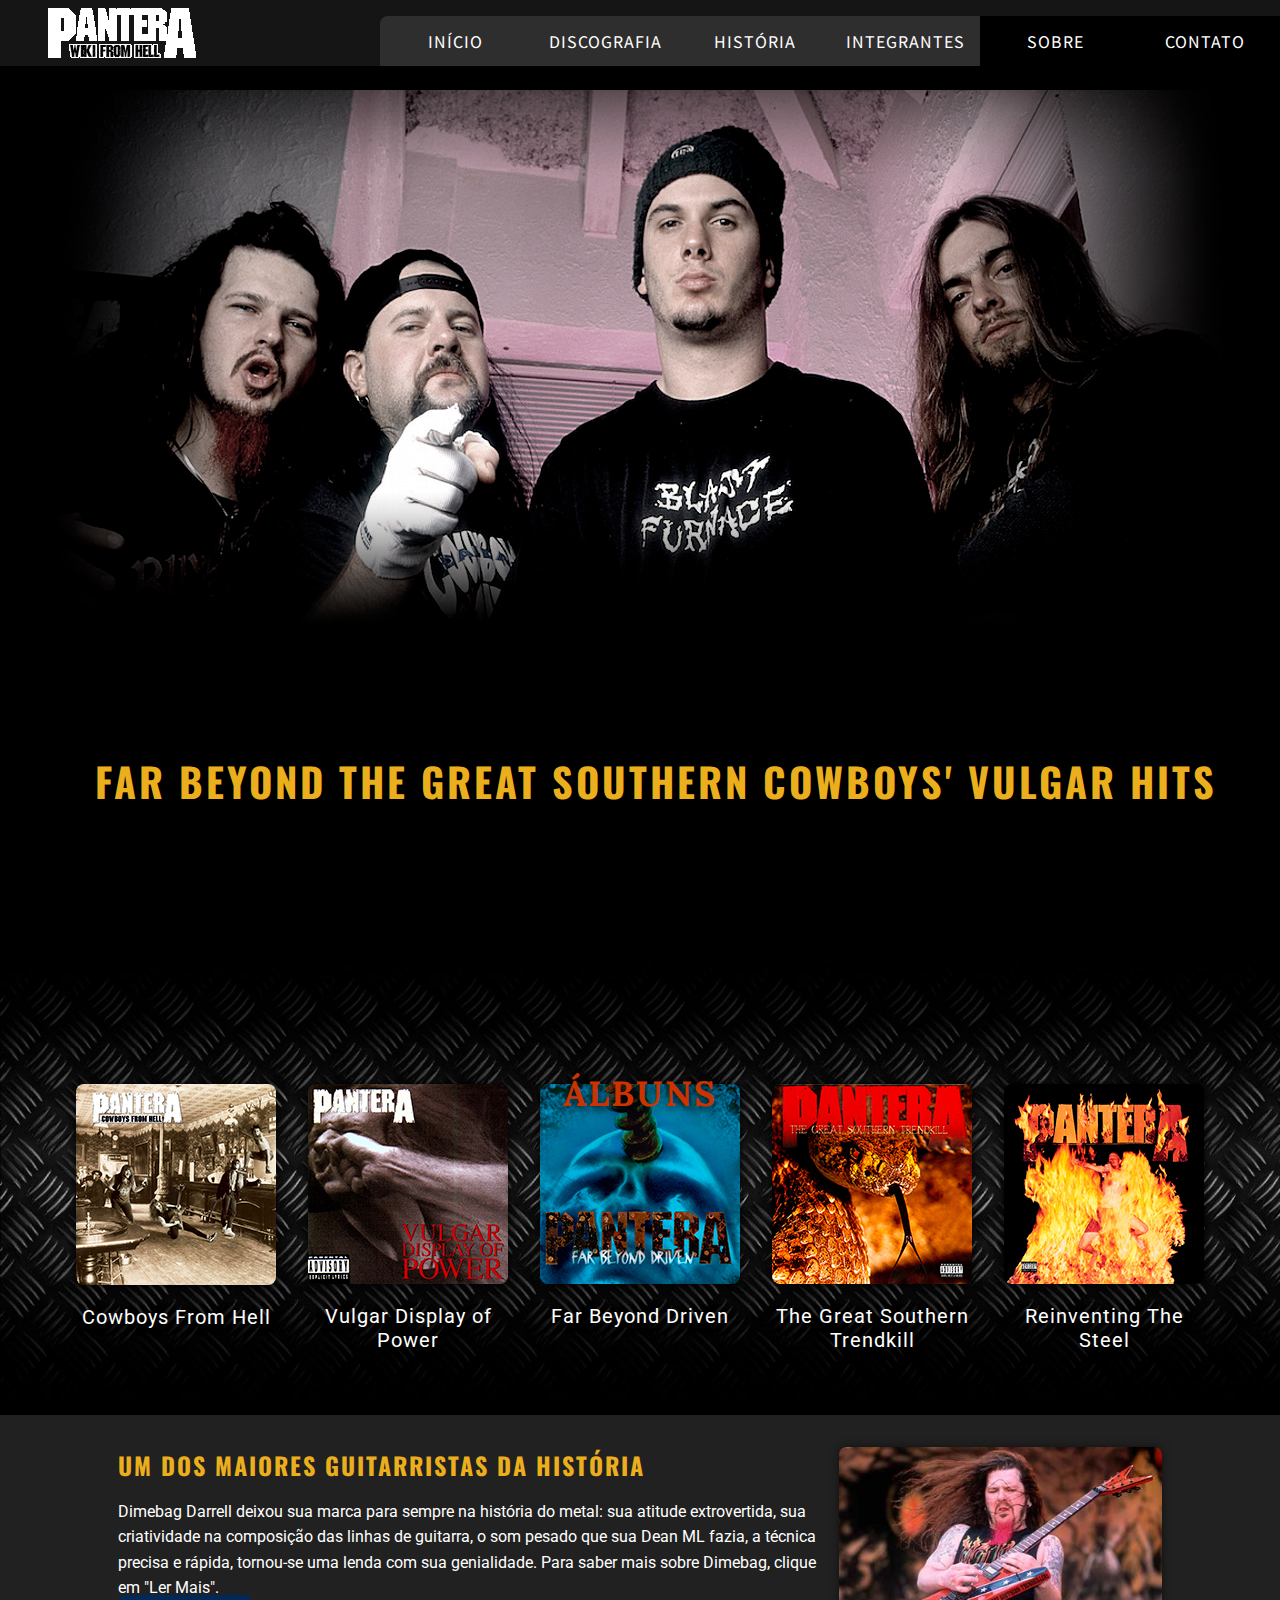
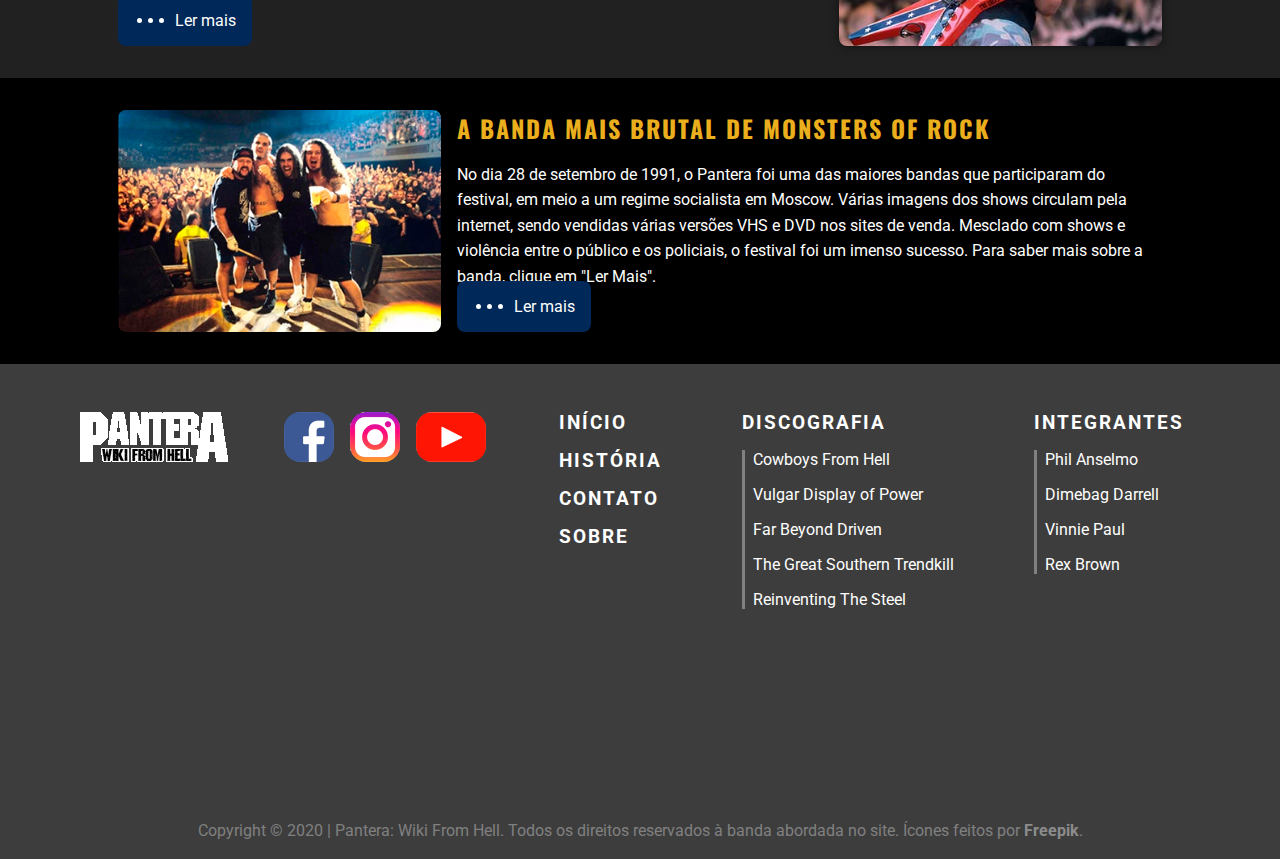
<file: index.html>
<!DOCTYPE html>
<html lang="pt-br">
<head>
    <meta charset="UTF-8">
    <meta name="viewport" content="width=device-width, initial-scale=1.0">
    <link rel="apple-touch-icon" sizes="180x180" href="/apple-touch-icon.png">
    <link rel="icon" type="image/png" sizes="32x32" href="/favicon-32x32.png">
    <link rel="icon" type="image/png" sizes="16x16" href="/favicon-16x16.png">
    <link rel="manifest" href="/site.webmanifest">
    <link rel="stylesheet" href="styles/style.css">
    <title>Pantera – Início</title>
</head>
<body>
    <header>
        <a href="index.html">
            <img class="logo" src="images/Logo/Pantera-Logo.png" alt="Logotipo do site">
        </a>
        <nav>
            <ul class="nav-conteudo">
                <a href="index.html"><li>Início</li></a>
                <li class="dropdown">
                    Discografia
                    <ul class="dropdown-list">
                        <a href="pages/discografia/cowboys.html"><li>Cowboys From Hell</li></a>
                        <a href="pages/discografia/vulgar.html"><li>Vulgar Display of Power</li></a>
                        <a href="pages/discografia/beyond.html"><li>Far Beyond Driven</li></a>
                        <a href="pages/discografia/trendkill.html"><li>The Great Southern Trendkill</li></a>
                        <a href="pages/discografia/steel.html"><li>Reinventing The Steel</li></a>
                    </ul>
                </li>
                <a href="pages/historia.html"><li>História</li></a>
                <li class="dropdown">
                    Integrantes
                    <ul class="dropdown-list">
                        <a href="pages/integrantes/phil.html"><li>Phil Anselmo</li></a>
                        <a href="pages/integrantes/dimebag.html"><li>Dimebag Darrell</li></a>
                        <a href="pages/integrantes/vinnie.html"><li>Vinnie Paul</li></a>
                        <a href="pages/integrantes/rex.html"><li>Rex Brown</li></a>
                    </ul>
                </li>
            </ul>
            <ul class="nav-info">
                <a href="pages/sobre.html"><li>Sobre</li></a>
                <a href="pages/contato.html"><li>Contato</li></a>
            </ul>
        </nav>
    </header>
    <main>
        <section class="banner">
            <img src="images/Inicio/Banner-Pantera.jpg" alt="Banner da banda Pantera">
            <h1 class="text-banner">Far Beyond The Great Southern Cowboys' Vulgar Hits</h1>
        </section>
        <section class="albuns">
            <img class="fundo-textura" src="images/Metal-Floor-Texture.jpg" alt="Textura">
            <h2 class="albuns-title">Álbuns</h2>
            <ul class="album-list">
                <li>
                    <a href="pages/discografia/cowboys.html">
                        <img src="images/Albuns/Cowboys.jpg" alt="Álbum Cowboys' From Hell">
                        <p>
                            Cowboys From Hell
                        </p>
                    </a>
                </li>
                <li>
                    <a href="pages/discografia/vulgar.html">
                        <img src="images/Albuns/Vulgar.jpg" alt="Álbum Vulgar Display of Power">
                        <p>
                            Vulgar Display of Power
                        </p>
                    </a>
                </li>
                <li>
                    <a href="pages/discografia/beyond.html">
                        <img src="images/Albuns/Beyond.jpg" alt="Álbum Far Beyond Driven">
                        <p>
                            Far Beyond Driven
                        </p>
                    </a>
                </li>
                <li>
                    <a href="pages/discografia/trendkill.html">
                        <img src="images/Albuns/Trendkill.jpg" alt="Álbum The Great Southern Trendkill">
                        <p>
                            The Great Southern Trendkill
                        </p>
                    </a>
                </li>
                <li>
                    <a href="pages/discografia/steel.html">
                        <img src="images/Albuns/Steel.jpg" alt="Álbum Reinventing The Steel">
                        <p>
                            Reinventing The Steel
                        </p>
                    </a>
                </li>
            </ul>
        </section>
        <section class="dime-section">
            <img src="images/Inicio/DimebagSection.jpg" alt="Imagem do Dimebag tocando num show">
            <h2>Um dos maiores guitarristas da história</h2>
            <p>
                Dimebag Darrell deixou sua marca para sempre na história do metal: sua atitude extrovertida, 
                sua criatividade na composição das linhas de guitarra, o som pesado que sua Dean ML fazia, a técnica precisa e rápida, 
                tornou-se uma lenda com sua genialidade. Para saber mais sobre Dimebag, clique em "Ler Mais".
            </p>
            <a class="btn-ler" href="pages/integrantes/dimebag.html">
                <div class="points-icon">
                    <div></div>
                    <div></div>
                    <div></div>
                </div>
                Ler mais
            </a>
        </section>
        <section class="band-section">
            <img src="images/Inicio/BandPicture.jpg" alt="Banda comemorando show com a plateia">
            <h2>A banda mais brutal de Monsters of Rock</h2>
            <p>
                No dia 28 de setembro de 1991, o Pantera foi uma das maiores bandas que participaram do festival, em meio a um regime socialista em Moscow. 
                Várias imagens dos shows circulam pela internet, sendo vendidas várias versões VHS e DVD nos sites de venda. Mesclado com shows e violência 
                entre o público e os policiais, o festival foi um imenso sucesso. Para saber mais sobre a banda, clique em "Ler Mais". 
            </p>
            <a class="btn-ler" href="pages/historia.html">
                <div class="points-icon">
                    <div></div>
                    <div></div>
                    <div></div>
                </div>
                Ler mais
            </a>
        </section>
    </main>
    <footer>
        <ul>
            <li>
                <a href="index.html">
                    <img class="logo" src="images/Logo/Pantera-Logo.png" alt="Logotipo do site">
                </a>
            </li>
        </ul>
        <ul class="social-list">
            <li>
                <a href="https://www.facebook.com/Pantera/" target="_blank" rel="noopener noreferrer">
                    <img src="images/Icones/facebook.png" alt="Conta Oficial do Facebook">
                </a>
            </li>
            <li>
                <a href="https://www.instagram.com/panteraofficial/" target="_blank" rel="noopener noreferrer">
                    <img src="images/Icones/instagram.png" alt="Conta Oficial do Instagram">
                </a>
            </li>
            <li>
                <a href="https://www.youtube.com/channel/UChTDORxN3YPmasEurM6kRoA" target="_blank" rel="noopener noreferrer">
                    <img src="images/Icones/youtube.png" alt="Conta Oficial do YouTube">
                </a>
            </li>
        </ul>
        <ul class="footer-links">
            <li><a href="index.html"><h3>Início</h3></a></li>
            <li><a href="pages/historia.html"><h3>História</h3></a></li>
            <li><a href="pages/contato.html"><h3>Contato</h3></a></li>
            <li><a href="pages/sobre.html"><h3>Sobre</h3></a></li>
        </ul>
        <ul class="footer-links">
            <li><h3>Discografia</h3></li>
            <ul>
                <li><a href="pages/discografia/cowboys.html">Cowboys From Hell</a></li>
                <li><a href="pages/discografia/vulgar.html">Vulgar Display of Power</a></li>
                <li><a href="pages/discografia/beyond.html">Far Beyond Driven</a></li>
                <li><a href="pages/discografia/trendkill.html">The Great Southern Trendkill</a></li>
                <li><a href="pages/discografia/steel.html">Reinventing The Steel</a></li>
            </ul>
        </ul>
        <ul class="footer-links">
            <li><h3>Integrantes</h3></li>
            <ul>
                <li><a href="pages/integrantes/phil.html">Phil Anselmo</a></li>
                <li><a href="pages/integrantes/dimebag.html">Dimebag Darrell</a></li>
                <li><a href="pages/integrantes/vinnie.html">Vinnie Paul</a></li>
                <li><a href="pages/integrantes/rex.html">Rex Brown</a></li>
            </ul>
        </ul>
        <p class="adendo">
            Copyright &copy 2020 | Pantera: Wiki From Hell. Todos os direitos reservados à banda abordada no site. Ícones feitos por <a href="https://www.flaticon.com/br/autores/freepik" target="_blank" title="Freepik">Freepik</a>.
        </p>
    </footer>
</body>
</html>
</file>
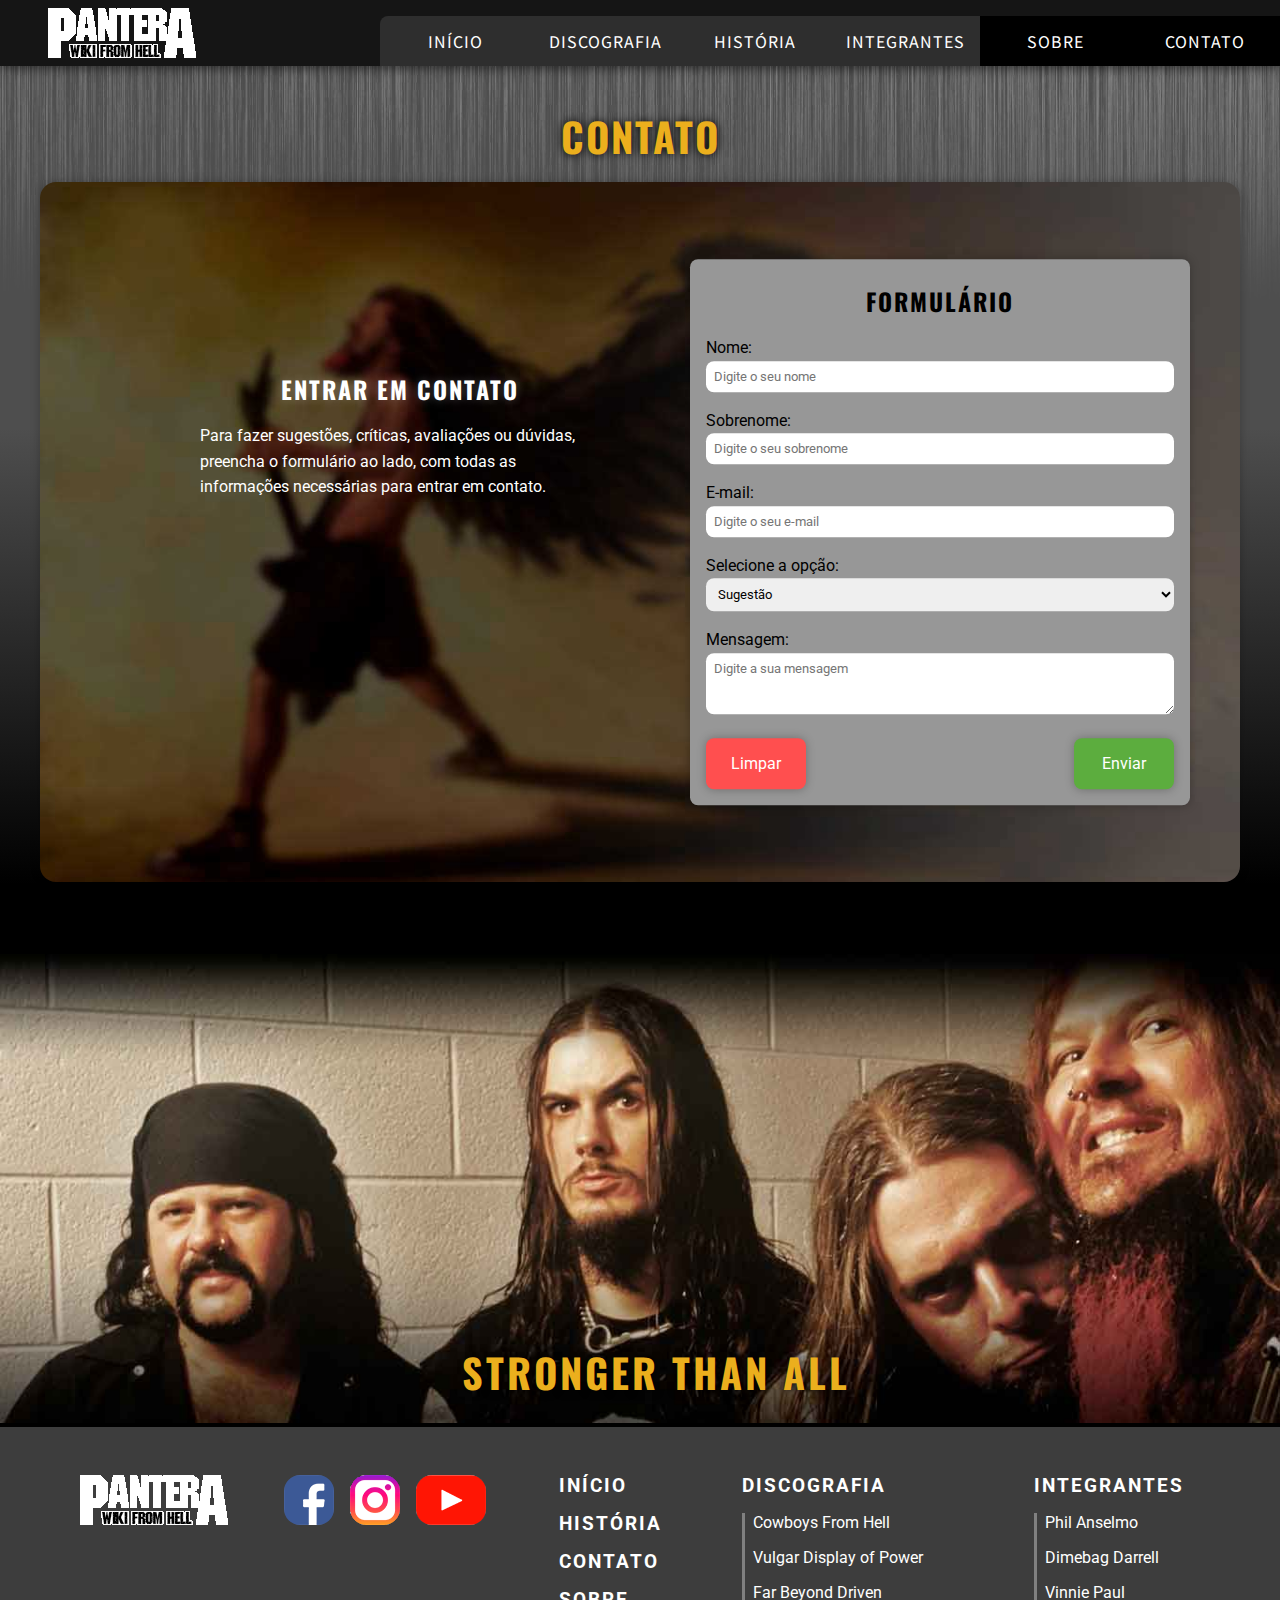
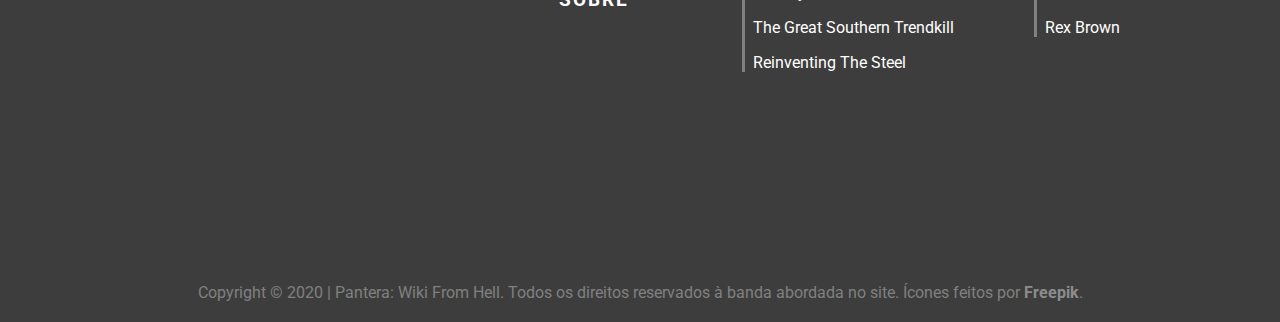
<file: pages/contato.html>
<!DOCTYPE html>
<html lang="pt-br">
<head>
    <meta charset="UTF-8">
    <meta name="viewport" content="width=device-width, initial-scale=1.0">
    <link rel="apple-touch-icon" sizes="180x180" href="/apple-touch-icon.png">
    <link rel="icon" type="image/png" sizes="32x32" href="/favicon-32x32.png">
    <link rel="icon" type="image/png" sizes="16x16" href="/favicon-16x16.png">
    <link rel="manifest" href="/site.webmanifest">
    <link rel="stylesheet" href="../styles/style.css">
    <title>Pantera – Contato</title>
</head>
<body>
    <header>
        <a href="../index.html">
            <img class="logo" src="../images/Logo/Pantera-Logo.png" alt="Logotipo do site">
        </a>
        <nav>
            <ul class="nav-conteudo">
                <a href="../index.html"><li>Início</li></a>
                <li class="dropdown">
                    Discografia
                    <ul class="dropdown-list">
                        <a href="discografia/cowboys.html"><li>Cowboys From Hell</li></a>
                        <a href="discografia/vulgar.html"><li>Vulgar Display of Power</li></a>
                        <a href="discografia/beyond.html"><li>Far Beyond Driven</li></a>
                        <a href="discografia/trendkill.html"><li>The Great Southern Trendkill</li></a>
                        <a href="discografia/steel.html"><li>Reinventing The Steel</li></a>
                    </ul>
                </li>
                <a href="historia.html"><li>História</li></a>
                <li class="dropdown">
                    Integrantes
                    <ul class="dropdown-list">
                        <a href="../pages/integrantes/phil.html"><li>Phil Anselmo</li></a>
                        <a href="../pages/integrantes/dimebag.html"><li>Dimebag Darrell</li></a>
                        <a href="../pages/integrantes/vinnie.html"><li>Vinnie Paul</li></a>
                        <a href="../pages/integrantes/rex.html"><li>Rex Brown</li></a>
                    </ul>
                </li>
            </ul>
            <ul class="nav-info">
                <a href="sobre.html"><li>Sobre</li></a>
                <a href="contato.html"><li>Contato</li></a>
            </ul>
        </nav>
    </header>
    <img class="metal-top" src="../images/Metal-Seamless.png" alt="Fundo de textura de metal raspado">
    <main class="main-gray contato-cor">
        <h1>Contato</h1>
        <article class="contato">
            <section>
                <h2>Entrar em Contato</h2>
                <p>
                    Para fazer sugestões, críticas, avaliações ou dúvidas, 
                    preencha o formulário ao lado, com todas as informações necessárias para 
                    entrar em contato.
                </p>
            </section>
            <form method="POST" action="#">
                <h2>Formulário</h2>
                <p>
                    <label for="nome">Nome: </label>
                    <input type="text" placeholder="Digite o seu nome">
                </p>
                <p>
                    <label for="sobrenome">Sobrenome: </label>
                    <input type="text" placeholder="Digite o seu sobrenome">
                </p>
                <p>
                    <label for="email">E-mail: </label>
                    <input type="text" placeholder="Digite o seu e-mail">
                </p>
                <p>
                    <label for="tipo_de_contato_lb">Selecione a opção: </label>
                    <select name="tipo_de_contato" id="tipo_de_contato">
                        <option value="Sugestão">Sugestão</option>
                        <option value="Crítica">Crítica</option>
                        <option value="Avaliação">Avaliação</option>
                        <option value="Dúvida">Dúvida</option>
                    </select>
                </p>
                <p>
                    <label for="texto_contato_lb">Mensagem: </label>
                    <textarea name="texto_contato" id="texto_contato" cols="30" rows="3" placeholder="Digite a sua mensagem"></textarea>
                </p>
                <button class="resetar" type="reset">Limpar</button>
                <input class="enviar" type="submit" value="Enviar">
            </form>
        </article>
        <section class="integrantes-section">
            <h1 class="text-banner">STRONGER THAN ALL</h1>
            <img class="fundo-textura" src="../images/Contato/Figura2.jpg" alt="Foto da banda">
        </section>
    </main>
    <footer>
        <ul>
            <li>
                <a href="../index.html">
                    <img class="logo" src="../images/Logo/Pantera-Logo.png" alt="Logotipo do site">
                </a>
            </li>
        </ul>
        <ul class="social-list">
            <li>
                <a href="https://www.facebook.com/Pantera/" target="_blank" rel="noopener noreferrer">
                    <img src="../images/Icones/facebook.png" alt="Conta Oficial do Facebook">
                </a>
            </li>
            <li>
                <a href="https://www.instagram.com/panteraofficial/" target="_blank" rel="noopener noreferrer">
                    <img src="../images/Icones/instagram.png" alt="Conta Oficial do Instagram">
                </a>
            </li>
            <li>
                <a href="https://www.youtube.com/channel/UChTDORxN3YPmasEurM6kRoA" target="_blank" rel="noopener noreferrer">
                    <img src="../images/Icones/youtube.png" alt="Conta Oficial do YouTube">
                </a>
            </li>
        </ul>
        <ul class="footer-links">
            <li><a href="../index.html"><h3>Início</h3></a></li>
            <li><a href="historia.html"><h3>História</h3></a></li>
            <li><a href="contato.html"><h3>Contato</h3></a></li>
            <li><a href="sobre.html"><h3>Sobre</h3></a></li>
        </ul>
        <ul class="footer-links">
            <li><h3>Discografia</h3></li>
            <ul>
                <li><a href="discografia/cowboys.html">Cowboys From Hell</a></li>
                <li><a href="discografia/vulgar.html">Vulgar Display of Power</a></li>
                <li><a href="discografia/beyond.html">Far Beyond Driven</a></li>
                <li><a href="discografia/trendkill.html">The Great Southern Trendkill</a></li>
                <li><a href="discografia/steel.html">Reinventing The Steel</a></li>
            </ul>
        </ul>
        <ul class="footer-links">
            <li><h3>Integrantes</h3></li>
            <ul>
                <li><a href="integrantes/phil.html">Phil Anselmo</a></li>
                <li><a href="integrantes/dimebag.html">Dimebag Darrell</a></li>
                <li><a href="integrantes/vinnie.html">Vinnie Paul</a></li>
                <li><a href="integrantes/rex.html">Rex Brown</a></li>
            </ul>
        </ul>
        <p class="adendo">
            Copyright &copy 2020 | Pantera: Wiki From Hell. Todos os direitos reservados à banda abordada no site. Ícones feitos por <a href="https://www.flaticon.com/br/autores/freepik" target="_blank" title="Freepik">Freepik</a>.
        </p>
    </footer>
</body>
</html>
</file>
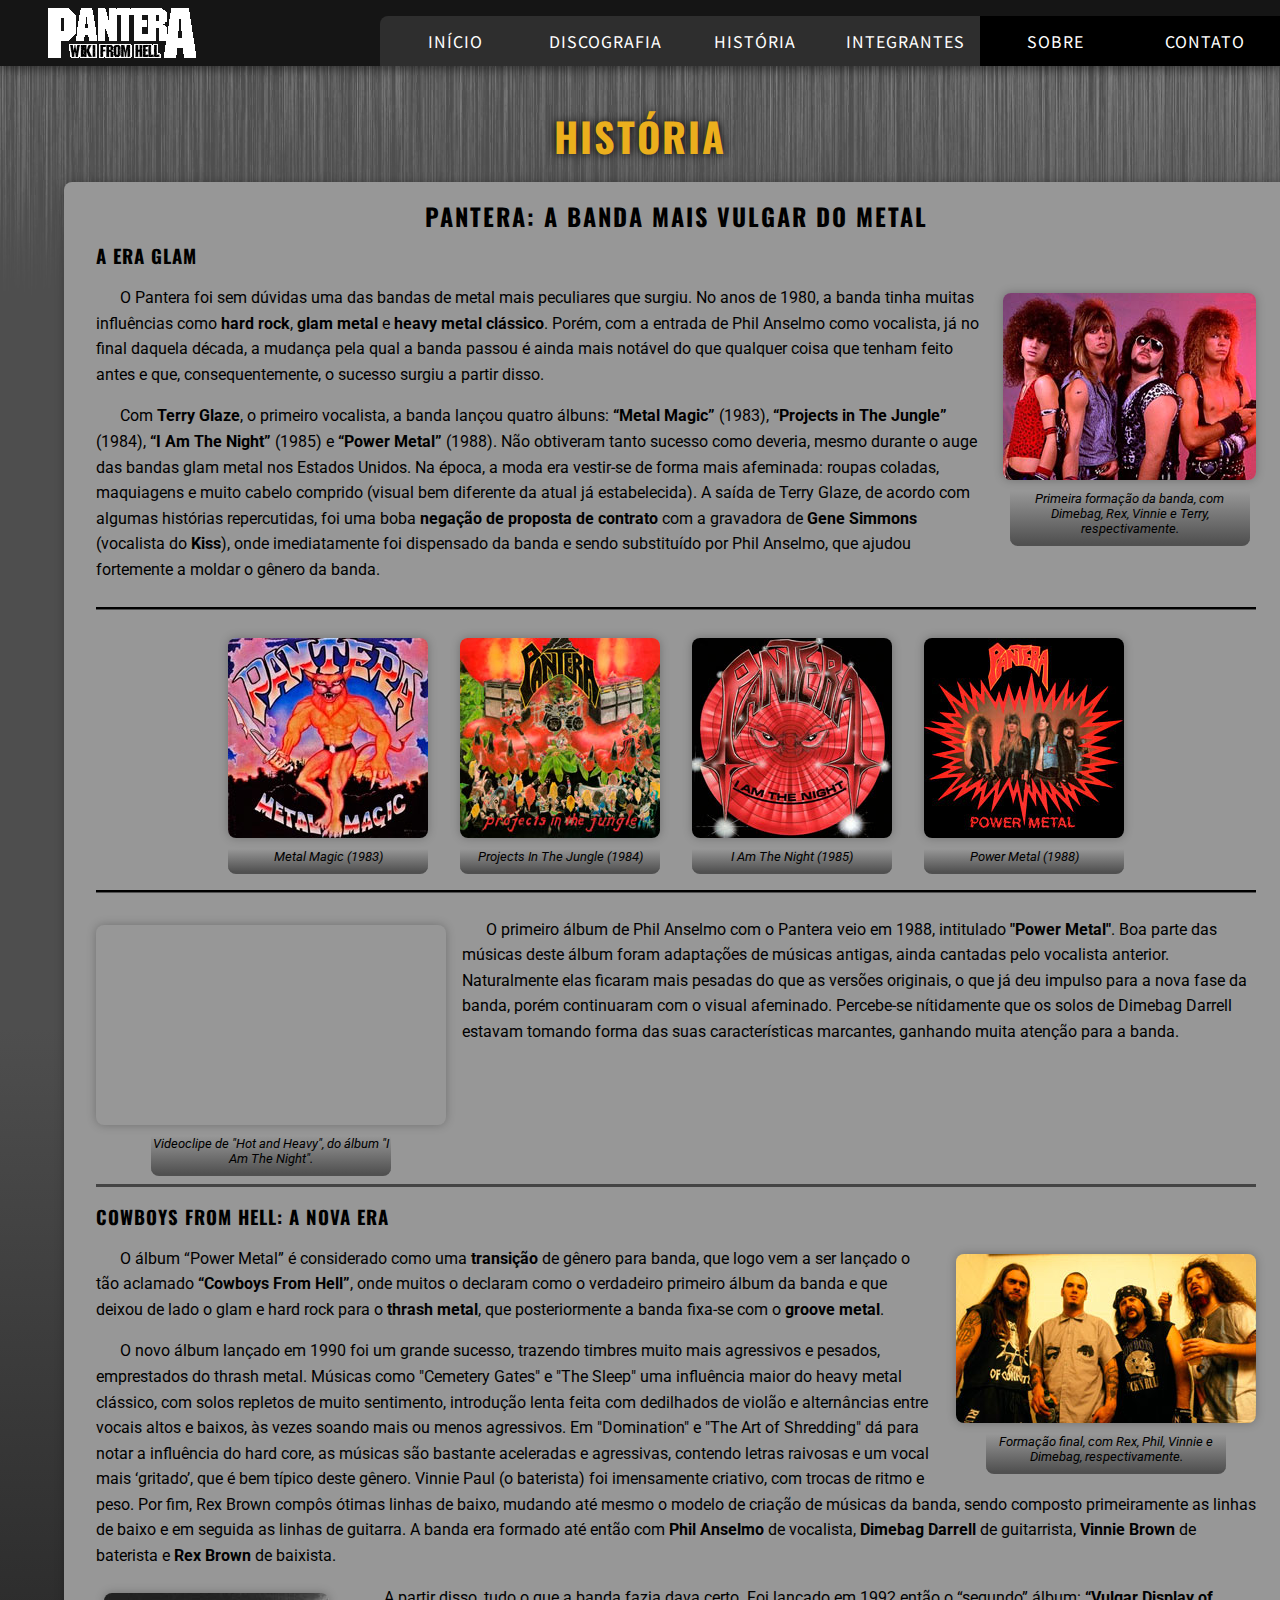
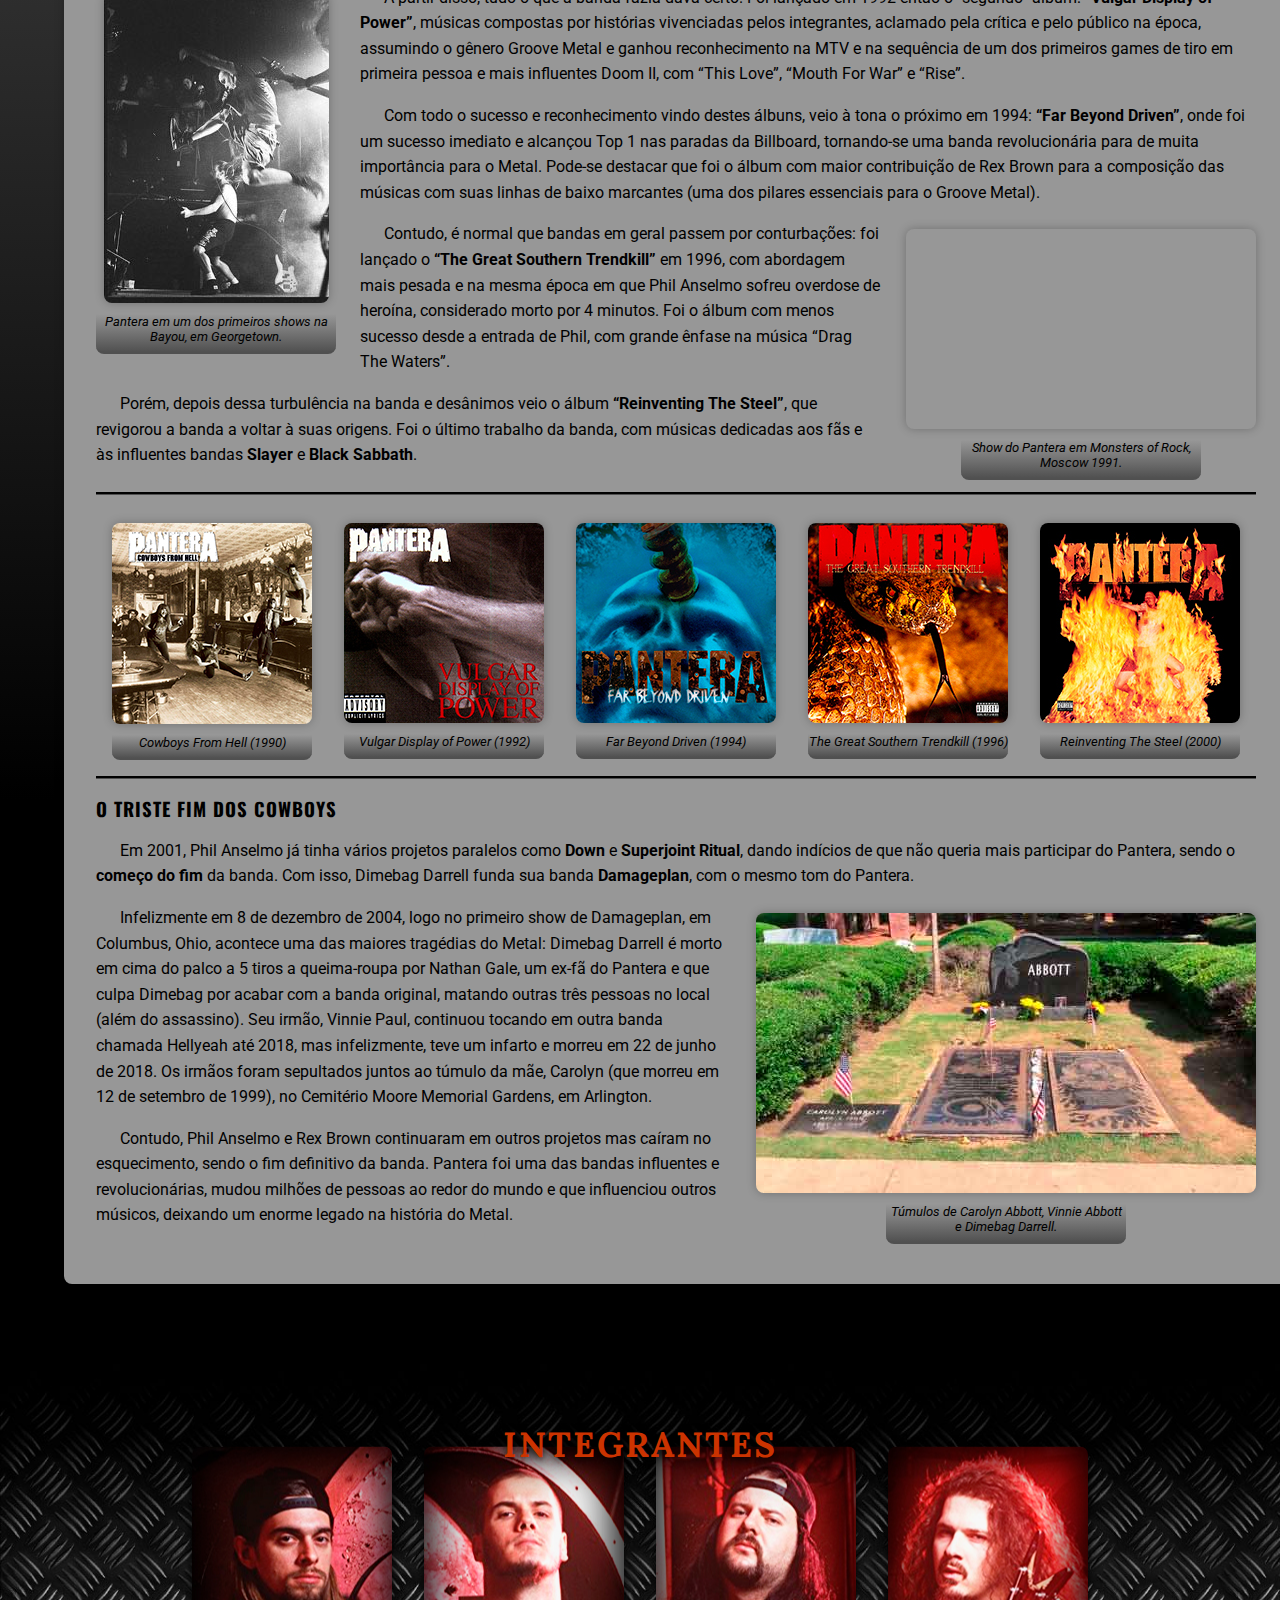
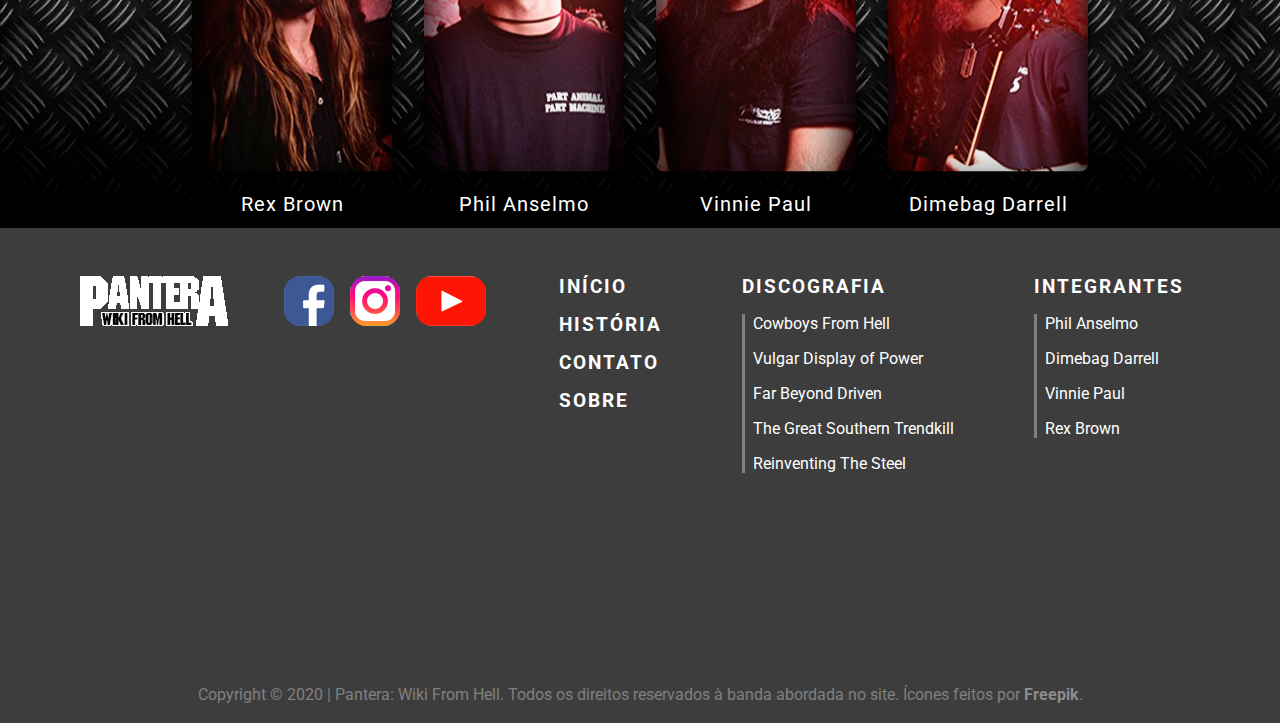
<file: pages/historia.html>
<!DOCTYPE html>
<html lang="pt-br">
<head>
    <meta charset="UTF-8">
    <meta name="viewport" content="width=device-width, initial-scale=1.0">
    <link rel="apple-touch-icon" sizes="180x180" href="/apple-touch-icon.png">
    <link rel="icon" type="image/png" sizes="32x32" href="/favicon-32x32.png">
    <link rel="icon" type="image/png" sizes="16x16" href="/favicon-16x16.png">
    <link rel="manifest" href="/site.webmanifest">
    <link rel="stylesheet" href="../styles/style.css">
    <title>Pantera – História</title>
</head>
<body>
    <header>
        <a href="../index.html">
            <img class="logo" src="../images/Logo/Pantera-Logo.png" alt="Logotipo do site">
        </a>
        <nav>
            <ul class="nav-conteudo">
                <a href="../index.html"><li>Início</li></a>
                <li class="dropdown">
                    Discografia
                    <ul class="dropdown-list">
                        <a href="discografia/cowboys.html"><li>Cowboys From Hell</li></a>
                        <a href="discografia/vulgar.html"><li>Vulgar Display of Power</li></a>
                        <a href="discografia/beyond.html"><li>Far Beyond Driven</li></a>
                        <a href="discografia/trendkill.html"><li>The Great Southern Trendkill</li></a>
                        <a href="discografia/steel.html"><li>Reinventing The Steel</li></a>
                    </ul>
                </li>
                <a href="historia.html"><li>História</li></a>
                <li class="dropdown">
                    Integrantes
                    <ul class="dropdown-list">
                        <a href="../pages/integrantes/phil.html"><li>Phil Anselmo</li></a>
                        <a href="../pages/integrantes/dimebag.html"><li>Dimebag Darrell</li></a>
                        <a href="../pages/integrantes/vinnie.html"><li>Vinnie Paul</li></a>
                        <a href="../pages/integrantes/rex.html"><li>Rex Brown</li></a>
                    </ul>
                </li>
            </ul>
            <ul class="nav-info">
                <a href="sobre.html"><li>Sobre</li></a>
                <a href="contato.html"><li>Contato</li></a>
            </ul>
        </nav>
    </header>
    <img class="metal-top" src="../images/Metal-Seamless.png" alt="Fundo de textura de metal raspado">
    <main class="main-gray">
        <h1>História</h1>
        <article class="historia">
            <h2>Pantera: A banda mais vulgar do metal</h2>
            <h3>A Era Glam</h3>
            <figure class="images-right">
                <img class="images-historia" src="../images/Historia/Figura1.jpg" alt="Era Glam do Pantera" title="Era Glam do Pantera">
                <figcaption>Primeira formação da banda, com Dimebag, Rex, Vinnie e Terry, respectivamente.</figcaption>
            </figure>
            <p>
                O Pantera foi sem dúvidas uma das bandas de metal mais peculiares que surgiu. 
                No anos de 1980, a banda tinha muitas influências como <b>hard rock</b>, <b>glam metal</b> e <b>heavy metal clássico</b>. 
                Porém, com a entrada de Phil Anselmo como vocalista, já no final daquela década, 
                a mudança pela qual a banda passou é ainda mais notável do que qualquer coisa que tenham feito antes e que, 
                consequentemente, o sucesso surgiu a partir disso.
            </p>
            <p>
                Com <b>Terry Glaze</b>, o primeiro vocalista, a banda lançou quatro álbuns: <b>“Metal Magic”</b> (1983), <b>“Projects in The Jungle”</b> (1984), 
                <b>“I Am The Night”</b> (1985) e <b>“Power Metal”</b> (1988). Não obtiveram tanto sucesso como deveria, 
                mesmo durante o auge das bandas glam metal nos Estados Unidos. Na época, a moda era vestir-se de 
                forma mais afeminada: roupas coladas, maquiagens e muito cabelo comprido (visual bem diferente 
                da atual já estabelecida). A saída de Terry Glaze, de acordo com algumas histórias repercutidas, 
                foi uma boba <b>negação de proposta de contrato</b> com a gravadora de <b>Gene Simmons</b> (vocalista do <b>Kiss</b>), 
                onde imediatamente foi dispensado da banda e sendo substituído por Phil Anselmo, que ajudou 
                fortemente a moldar o gênero da banda. 
            </p>
            <ul class="historia-albuns">
                <li>
                    <figure>
                        <img src="../images/Historia/Figura3.jpg" alt="Álbum Metal Magic" title="Metal Magic">
                        <figcaption>Metal Magic (1983)</figcaption>
                    </figure>
                </li>
                <li>
                    <figure>
                        <img src="../images/Historia/Figura2.jpg" alt="Álbum Projects In The Jungle" title="Projects In The Jungle">
                        <figcaption>Projects In The Jungle (1984)</figcaption>
                    </figure>
                </li>
                <li>
                    <figure>
                        <img src="../images/Historia/Figura4.jpg" alt="Álbum I Am The Night" title="I Am The Night">
                        <figcaption>I Am The Night (1985)</figcaption>
                    </figure>
                </li>
                <li>
                    <figure>
                        <img src="../images/Historia/Figura5.jpg" alt="Álbum Power Metal" title="Power Metal">
                        <figcaption>Power Metal (1988)</figcaption>
                    </figure>
                </li>
            </ul>
            <figure class="video-left">
                <iframe class="videos" src="https://www.youtube.com/embed/zU0wjTokz5E?start=12" frameborder="0" allow="accelerometer; autoplay; encrypted-media; gyroscope; picture-in-picture" allowfullscreen></iframe> 
                <figcaption>Videoclipe de "Hot and Heavy", do álbum "I Am The Night".</figcaption>
            </figure>
            <p>
                O primeiro álbum de Phil Anselmo com o Pantera veio em 1988, intitulado <b>"Power Metal"</b>. 
                Boa parte das músicas deste álbum foram adaptações de músicas antigas, ainda cantadas pelo 
                vocalista anterior. Naturalmente elas ficaram mais pesadas do que as versões originais, 
                o que já deu impulso para a nova fase da banda, porém continuaram com o visual afeminado. 
                Percebe-se nítidamente que os solos de Dimebag Darrell estavam tomando forma das suas 
                características marcantes, ganhando muita atenção para a banda.
            </p>
            <hr>
            <h3>Cowboys From Hell: A Nova Era</h3>
            <figure class="images-right">
                <img class="images-historia" src="../images/Historia/Figura6.jpg" alt="Era Groove do Pantera" title="Era Groove do Pantera">
                <figcaption>Formação final, com Rex, Phil, Vinnie e Dimebag, respectivamente.</figcaption>
            </figure>
            <p>
                O álbum “Power Metal” é considerado como uma <b>transição</b> de gênero para banda, que logo vem a ser 
                lançado o tão aclamado <b>“Cowboys From Hell”</b>, onde muitos o declaram como o verdadeiro primeiro 
                álbum da banda e que deixou de lado o glam e hard rock para o <b>thrash metal</b>, que posteriormente 
                a banda fixa-se com o <b>groove metal</b>.
            </p>
            <p>
                O novo álbum lançado em 1990 foi um grande sucesso, trazendo timbres muito mais agressivos e pesados, 
                emprestados do thrash metal. Músicas como "Cemetery Gates" e "The Sleep" uma influência maior do 
                heavy metal clássico, com solos repletos de muito sentimento, introdução lenta feita com dedilhados 
                de violão e alternâncias entre vocais altos e baixos, às vezes soando mais ou menos agressivos. 
                Em "Domination" e "The Art of Shredding" dá para notar a influência do hard core, 
                as músicas são bastante aceleradas e agressivas, contendo letras raivosas e um vocal mais ‘gritado’, 
                que é bem típico deste gênero. Vinnie Paul (o baterista) foi imensamente criativo,  
                com trocas de ritmo e peso. Por fim, Rex Brown compôs ótimas linhas de baixo,  
                mudando até mesmo o modelo de criação de músicas da banda, sendo composto primeiramente as  
                linhas de baixo e em seguida as linhas de guitarra. A banda era formado até então com  
                <b>Phil Anselmo</b> de vocalista, <b>Dimebag Darrell</b> de guitarrista, <b>Vinnie Brown</b> de baterista e <b>Rex Brown</b> de baixista.
            </p>
            <figure class="images-left">
                <img class="images-historia" src="../images/Historia/Figura7.jpg" alt="Pantera em show com o icônico salto de Phil" title="Pantera em show com o icônico salto de Phil">
                <figcaption>Pantera em um dos primeiros shows na Bayou, em Georgetown.</figcaption>
            </figure>
            <p>
                A partir disso, tudo o que a banda fazia dava certo. Foi lançado em 1992 então o “segundo” álbum: 
                <b>“Vulgar Display of Power”</b>, músicas compostas por histórias vivenciadas pelos integrantes, 
                aclamado pela crítica e pelo público na época, assumindo o gênero Groove Metal e ganhou reconhecimento 
                na MTV e na sequência de um dos primeiros games de tiro em primeira pessoa e mais influentes Doom II, 
                com “This Love”, “Mouth For War” e “Rise”. 
            </p>
            <p>
                Com todo o sucesso e reconhecimento vindo destes álbuns, veio à tona o próximo em 1994: <b>“Far Beyond Driven”</b>, 
                onde foi um sucesso imediato e alcançou Top 1 nas paradas da Billboard, tornando-se uma banda revolucionária 
                para de muita importância para o Metal. Pode-se destacar que foi o álbum com maior contribuição de Rex Brown 
                para a composição das músicas com suas linhas de baixo marcantes (uma dos pilares essenciais para o Groove Metal).
            </p>
            <figure class="images-right">
                <iframe class="videos" src="https://www.youtube.com/embed/cf-GLpLj5kY" frameborder="0" allow="accelerometer; autoplay; encrypted-media; gyroscope; picture-in-picture" allowfullscreen></iframe>
                <figcaption>Show do Pantera em Monsters of Rock, Moscow 1991.</figcaption>
            </figure>
            <p>
                Contudo, é normal que bandas em geral passem por conturbações: 
                foi lançado o <b>“The Great Southern Trendkill”</b> em 1996, com abordagem mais pesada e na mesma época em 
                que Phil Anselmo sofreu overdose de heroína, considerado morto por 4 minutos. Foi o álbum com menos 
                sucesso desde a entrada de Phil, com grande ênfase na música “Drag The Waters”. 
            </p>
            <p>
                Porém, depois dessa turbulência na banda e desânimos veio o álbum <b>“Reinventing The Steel”</b>, 
                que revigorou a banda a voltar à suas origens. Foi o último trabalho da banda, com músicas 
                dedicadas aos fãs e às influentes bandas <b>Slayer</b> e <b>Black Sabbath</b>. 
            </p>
            <ul class="historia-albuns">
                <li>
                    <figure>
                        <img src="../images/Albuns/Cowboys.jpg" alt="Álbum Cowboys From Hell" title="Cowboys From Hell">
                        <figcaption>Cowboys From Hell (1990)</figcaption>
                    </figure>
                </li>
                <li>
                    <figure>
                        <img src="../images/Albuns/Vulgar.jpg" alt="Álbum Vulgar Display of Power" title="Vulgar Display of Power">
                        <figcaption>Vulgar Display of Power (1992)</figcaption>
                    </figure>
                </li>
                <li>
                    <figure>
                        <img src="../images/Albuns/Beyond.jpg" alt="Álbum Far Beyond Driven" title="Far Beyond Driven">
                        <figcaption>Far Beyond Driven (1994)</figcaption>
                    </figure>
                </li>
                <li>
                    <figure>
                        <img src="../images/Albuns/Trendkill.jpg" alt="Álbum The Great Southern Trendkill" title="The Great Southern Trendkill">
                        <figcaption>The Great Southern Trendkill (1996)</figcaption>
                    </figure>
                </li>
                <li>
                    <figure>
                        <img src="../images/Albuns/Steel.jpg" alt="Álbum Reinventing The Steel" title="Reinventing The Steel">
                        <figcaption>Reinventing The Steel (2000)</figcaption>
                    </figure>
                </li>
            </ul>
            <h3>O Triste Fim dos Cowboys</h3>
            <p>
                Em 2001, Phil Anselmo já tinha vários projetos paralelos como <b>Down</b> e <b>Superjoint Ritual</b>, 
                dando indícios de que não queria mais participar do Pantera, sendo o <b>começo do fim</b> da banda. 
                Com isso, Dimebag Darrell funda sua banda <b>Damageplan</b>, com o mesmo tom do Pantera. 
            </p>
            <figure class="images-right">
                <img class="images-historia" src="../images/Historia/Figura8.jpg" alt="Túmulos de Carolyn, Vinnie e Dimebag" title="Túmulos de Carolyn, Vinnie e Dimebag">
                <figcaption>Túmulos de Carolyn Abbott, Vinnie Abbott e Dimebag Darrell.</figcaption>
            </figure>
            <p>
                Infelizmente em 8 de dezembro de 2004, logo no primeiro show de Damageplan, em Columbus, Ohio, acontece uma das 
                maiores tragédias do Metal: Dimebag Darrell é morto em cima do palco a 5 tiros a queima-roupa 
                por Nathan Gale, um ex-fã do Pantera e que culpa Dimebag por acabar com a banda original, 
                matando outras três pessoas no local (além do assassino). Seu irmão, Vinnie Paul, 
                continuou tocando em outra banda chamada Hellyeah até 2018, mas infelizmente, 
                teve um infarto e morreu em 22 de junho de 2018. Os irmãos foram sepultados juntos ao 
                túmulo da mãe, Carolyn (que morreu em 12 de setembro de 1999), no Cemitério Moore Memorial Gardens, em Arlington.
            </p>
            <p>
                Contudo, Phil Anselmo e Rex Brown continuaram em outros projetos mas caíram no esquecimento, 
                sendo o fim definitivo da banda. Pantera foi uma das bandas influentes e revolucionárias, 
                mudou milhões de pessoas ao redor do mundo e que influenciou outros músicos, 
                deixando um enorme legado na história do Metal.
            </p>
        </article>
        <section class="integrantes-section">
            <img class="fundo-textura" src="../images/Metal-Floor-Texture.jpg" alt="Textura">
            <h2 class="integrantes-title">Integrantes</h2>
            <ul class="integrantes-list">
                <li>
                    <a href="integrantes/rex.html">
                        <img src="../images/Integrantes/Rex.jpg" alt="Rex Brown">
                        <p>
                            Rex Brown
                        </p>
                    </a>
                </li>
                <li>
                    <a href="integrantes/phil.html">
                        <img src="../images/Integrantes/Phil.jpg" alt="Phil Anselmo">
                        <p>
                            Phil Anselmo
                        </p>
                    </a>
                </li>
                <li>
                    <a href="integrantes/vinnie.html">
                        <img src="../images/Integrantes/Vinnie.jpg" alt="Vinnie Paul">
                        <p>
                            Vinnie Paul
                        </p>
                    </a>
                </li>
                <li>
                    <a href="integrantes/dimebag.html">
                        <img src="../images/Integrantes/Dimebag.jpg" alt="Dimebag Darrell">
                        <p>
                            Dimebag Darrell
                        </p>
                    </a>
                </li>
            </ul>
        </section>
    </main>
    <footer>
        <ul>
            <li>
                <a href="../index.html">
                    <img class="logo" src="../images/Logo/Pantera-Logo.png" alt="Logotipo do site">
                </a>
            </li>
        </ul>
        <ul class="social-list">
            <li>
                <a href="https://www.facebook.com/Pantera/" target="_blank" rel="noopener noreferrer">
                    <img src="../images/Icones/facebook.png" alt="Conta Oficial do Facebook">
                </a>
            </li>
            <li>
                <a href="https://www.instagram.com/panteraofficial/" target="_blank" rel="noopener noreferrer">
                    <img src="../images/Icones/instagram.png" alt="Conta Oficial do Instagram">
                </a>
            </li>
            <li>
                <a href="https://www.youtube.com/channel/UChTDORxN3YPmasEurM6kRoA" target="_blank" rel="noopener noreferrer">
                    <img src="../images/Icones/youtube.png" alt="Conta Oficial do YouTube">
                </a>
            </li>
        </ul>
        <ul class="footer-links">
            <li><a href="../index.html"><h3>Início</h3></a></li>
            <li><a href="historia.html"><h3>História</h3></a></li>
            <li><a href="contato.html"><h3>Contato</h3></a></li>
            <li><a href="sobre.html"><h3>Sobre</h3></a></li>
        </ul>
        <ul class="footer-links">
            <li><h3>Discografia</h3></li>
            <ul>
                <li><a href="discografia/cowboys.html">Cowboys From Hell</a></li>
                <li><a href="discografia/vulgar.html">Vulgar Display of Power</a></li>
                <li><a href="discografia/beyond.html">Far Beyond Driven</a></li>
                <li><a href="discografia/trendkill.html">The Great Southern Trendkill</a></li>
                <li><a href="discografia/steel.html">Reinventing The Steel</a></li>
            </ul>
        </ul>
        <ul class="footer-links">
            <li><h3>Integrantes</h3></li>
            <ul>
                <li><a href="integrantes/phil.html">Phil Anselmo</a></li>
                <li><a href="integrantes/dimebag.html">Dimebag Darrell</a></li>
                <li><a href="integrantes/vinnie.html">Vinnie Paul</a></li>
                <li><a href="integrantes/rex.html">Rex Brown</a></li>
            </ul>
        </ul>
        <p class="adendo">
            Copyright &copy 2020 | Pantera: Wiki From Hell. Todos os direitos reservados à banda abordada no site. Ícones feitos por <a href="https://www.flaticon.com/br/autores/freepik" target="_blank" title="Freepik">Freepik</a>.
        </p>
    </footer>
</body>
</html>
</file>
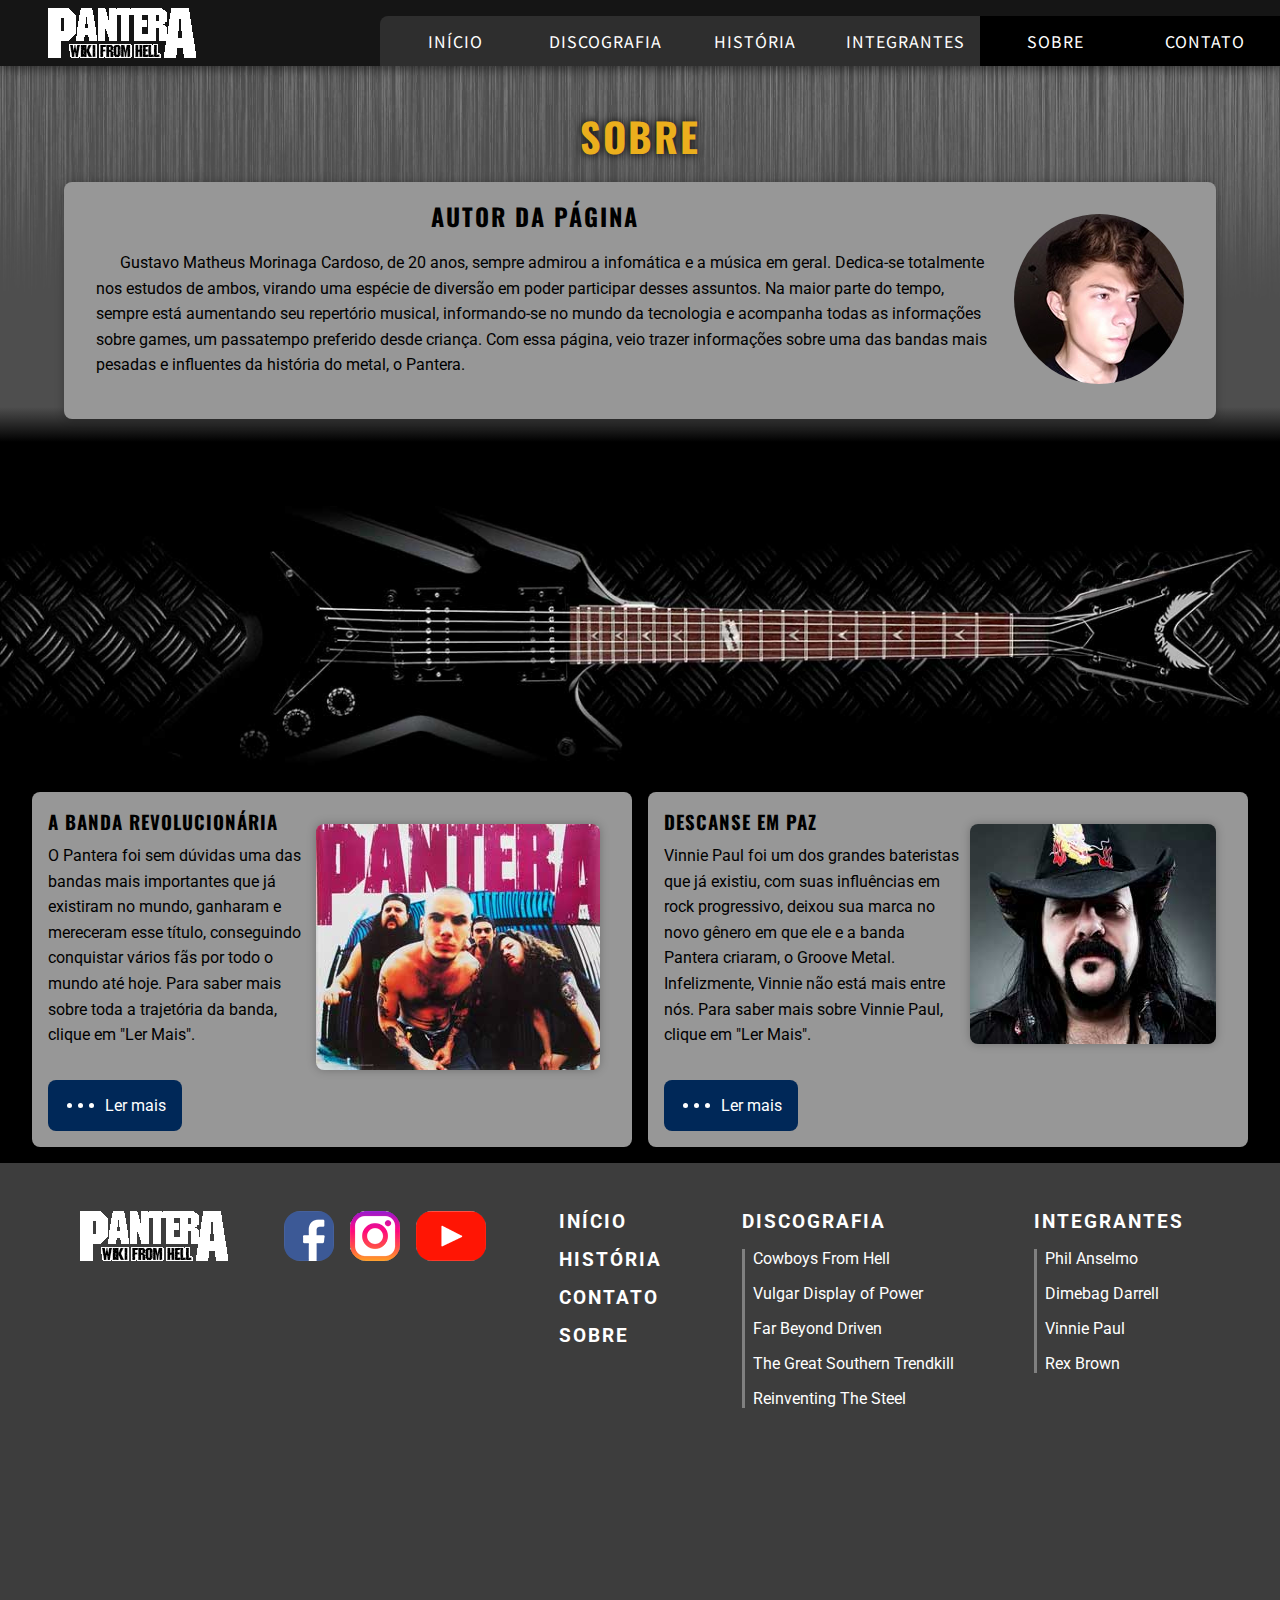
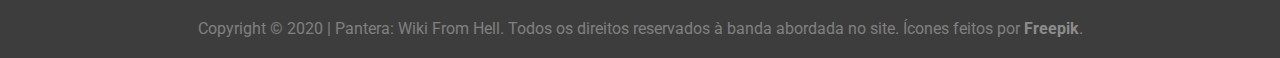
<file: pages/sobre.html>
<!DOCTYPE html>
<html lang="pt-br">
<head>
    <meta charset="UTF-8">
    <meta name="viewport" content="width=device-width, initial-scale=1.0">
    <link rel="apple-touch-icon" sizes="180x180" href="/apple-touch-icon.png">
    <link rel="icon" type="image/png" sizes="32x32" href="/favicon-32x32.png">
    <link rel="icon" type="image/png" sizes="16x16" href="/favicon-16x16.png">
    <link rel="manifest" href="/site.webmanifest">
    <link rel="stylesheet" href="../styles/style.css">
    <title>Pantera – Sobre</title>
</head>
<body>
    <header>
        <a href="../index.html">
            <img class="logo" src="../images/Logo/Pantera-Logo.png" alt="Logotipo do site">
        </a>
        <nav>
            <ul class="nav-conteudo">
                <a href="../index.html"><li>Início</li></a>
                <li class="dropdown">
                    Discografia
                    <ul class="dropdown-list">
                        <a href="discografia/cowboys.html"><li>Cowboys From Hell</li></a>
                        <a href="discografia/vulgar.html"><li>Vulgar Display of Power</li></a>
                        <a href="discografia/beyond.html"><li>Far Beyond Driven</li></a>
                        <a href="discografia/trendkill.html"><li>The Great Southern Trendkill</li></a>
                        <a href="discografia/steel.html"><li>Reinventing The Steel</li></a>
                    </ul>
                </li>
                <a href="historia.html"><li>História</li></a>
                <li class="dropdown">
                    Integrantes
                    <ul class="dropdown-list">
                        <a href="../pages/integrantes/phil.html"><li>Phil Anselmo</li></a>
                        <a href="../pages/integrantes/dimebag.html"><li>Dimebag Darrell</li></a>
                        <a href="../pages/integrantes/vinnie.html"><li>Vinnie Paul</li></a>
                        <a href="../pages/integrantes/rex.html"><li>Rex Brown</li></a>
                    </ul>
                </li>
            </ul>
            <ul class="nav-info">
                <a href="sobre.html"><li>Sobre</li></a>
                <a href="contato.html"><li>Contato</li></a>
            </ul>
        </nav>
    </header>
    <img class="metal-top" src="../images/Metal-Seamless.png" alt="Fundo de textura de metal raspado">
    <main class="main-gray sobre">
        <h1>Sobre</h1>
        <article class="historia">
            <figure class="images-right">
                <img class="autor" src="../images/Sobre/Autor.jpg" alt="Foto de perfil do autor da página">
            </figure>
            <h2>Autor da Página</h2>
            <p>
                Gustavo Matheus Morinaga Cardoso, de 20 anos, sempre admirou a infomática e a música em geral. Dedica-se 
                totalmente nos estudos de ambos, virando uma espécie de diversão em poder participar desses assuntos. Na maior parte 
                do tempo, sempre está aumentando seu repertório musical, informando-se no mundo da tecnologia e acompanha todas as informações 
                sobre games, um passatempo preferido desde criança. Com essa página, veio trazer informações sobre uma das bandas mais pesadas e 
                influentes da história do metal, o Pantera.
            </p>
        </article>
        <section class="integrantes-section">
            <img class="fundo-textura" src="../images/Sobre/Metal-Floor-Texture-Dean.jpg" alt="Textura">
        </section>
        <section class="opcoes">
            <article>
                <figure class="images-right">
                    <img class="images-historia" src="../images/Sobre/Figura1.jpg" alt="Imagem da banda Pantera">
                </figure>
                <h3>A Banda Revolucionária</h3>
                <p>
                    O Pantera foi sem dúvidas uma das bandas mais importantes que já existiram 
                    no mundo, ganharam e mereceram esse título, conseguindo conquistar vários fãs 
                    por todo o mundo até hoje. Para saber mais sobre toda a trajetória da banda, 
                    clique em "Ler Mais".
                </p>
                <a class="btn-ler" href="historia.html">
                    <div class="points-icon">
                        <div></div>
                        <div></div>
                        <div></div>
                    </div>
                    Ler mais
                </a>
            </article>
            <article>
                <figure class="images-right">
                    <img class="images-historia" src="../images/Sobre/Figura2.jpg" alt="Imagem de Vinnie Paul">
                </figure>
                <h3>Descanse em Paz</h3>
                <p>
                    Vinnie Paul foi um dos grandes bateristas que já existiu, 
                    com suas influências em rock progressivo, deixou sua marca 
                    no novo gênero em que ele e a banda Pantera criaram, o Groove Metal. Infelizmente, 
                    Vinnie não está mais entre nós. Para saber mais sobre Vinnie Paul, clique em "Ler Mais".
                </p>
                <a class="btn-ler" href="integrantes/vinnie.html">
                    <div class="points-icon">
                        <div></div>
                        <div></div>
                        <div></div>
                    </div>
                    Ler mais
                </a>
            </article>
        </section>
    </main>
    <footer>
        <ul>
            <li>
                <a href="../index.html">
                    <img class="logo" src="../images/Logo/Pantera-Logo.png" alt="Logotipo do site">
                </a>
            </li>
        </ul>
        <ul class="social-list">
            <li>
                <a href="https://www.facebook.com/Pantera/" target="_blank" rel="noopener noreferrer">
                    <img src="../images/Icones/facebook.png" alt="Conta Oficial do Facebook">
                </a>
            </li>
            <li>
                <a href="https://www.instagram.com/panteraofficial/" target="_blank" rel="noopener noreferrer">
                    <img src="../images/Icones/instagram.png" alt="Conta Oficial do Instagram">
                </a>
            </li>
            <li>
                <a href="https://www.youtube.com/channel/UChTDORxN3YPmasEurM6kRoA" target="_blank" rel="noopener noreferrer">
                    <img src="../images/Icones/youtube.png" alt="Conta Oficial do YouTube">
                </a>
            </li>
        </ul>
        <ul class="footer-links">
            <li><a href="../index.html"><h3>Início</h3></a></li>
            <li><a href="historia.html"><h3>História</h3></a></li>
            <li><a href="contato.html"><h3>Contato</h3></a></li>
            <li><a href="sobre.html"><h3>Sobre</h3></a></li>
        </ul>
        <ul class="footer-links">
            <li><h3>Discografia</h3></li>
            <ul>
                <li><a href="discografia/cowboys.html">Cowboys From Hell</a></li>
                <li><a href="discografia/vulgar.html">Vulgar Display of Power</a></li>
                <li><a href="discografia/beyond.html">Far Beyond Driven</a></li>
                <li><a href="discografia/trendkill.html">The Great Southern Trendkill</a></li>
                <li><a href="discografia/steel.html">Reinventing The Steel</a></li>
            </ul>
        </ul>
        <ul class="footer-links">
            <li><h3>Integrantes</h3></li>
            <ul>
                <li><a href="integrantes/phil.html">Phil Anselmo</a></li>
                <li><a href="integrantes/dimebag.html">Dimebag Darrell</a></li>
                <li><a href="integrantes/vinnie.html">Vinnie Paul</a></li>
                <li><a href="integrantes/rex.html">Rex Brown</a></li>
            </ul>
        </ul>
        <p class="adendo">
            Copyright &copy 2020 | Pantera: Wiki From Hell. Todos os direitos reservados à banda abordada no site. Ícones feitos por <a href="https://www.flaticon.com/br/autores/freepik" target="_blank" title="Freepik">Freepik</a>.
        </p>
    </footer>
</body>
</html>
</file>
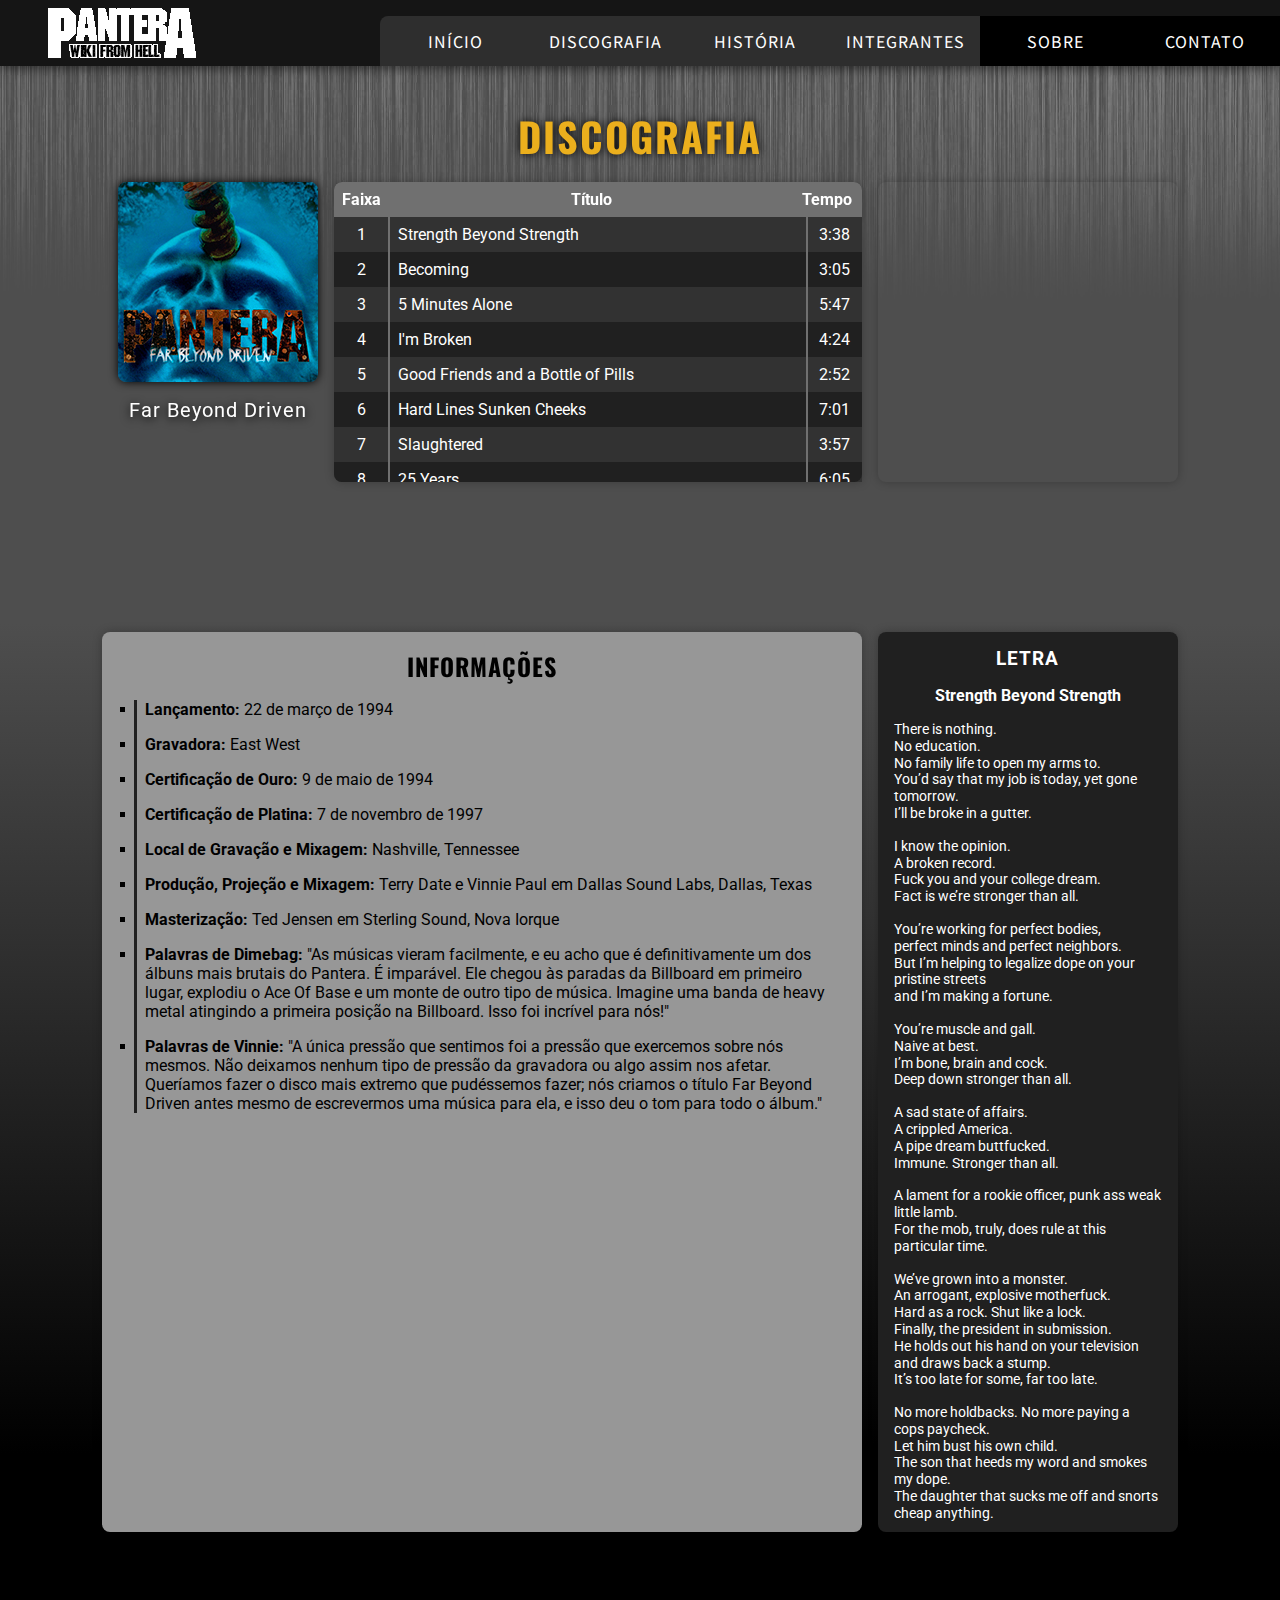
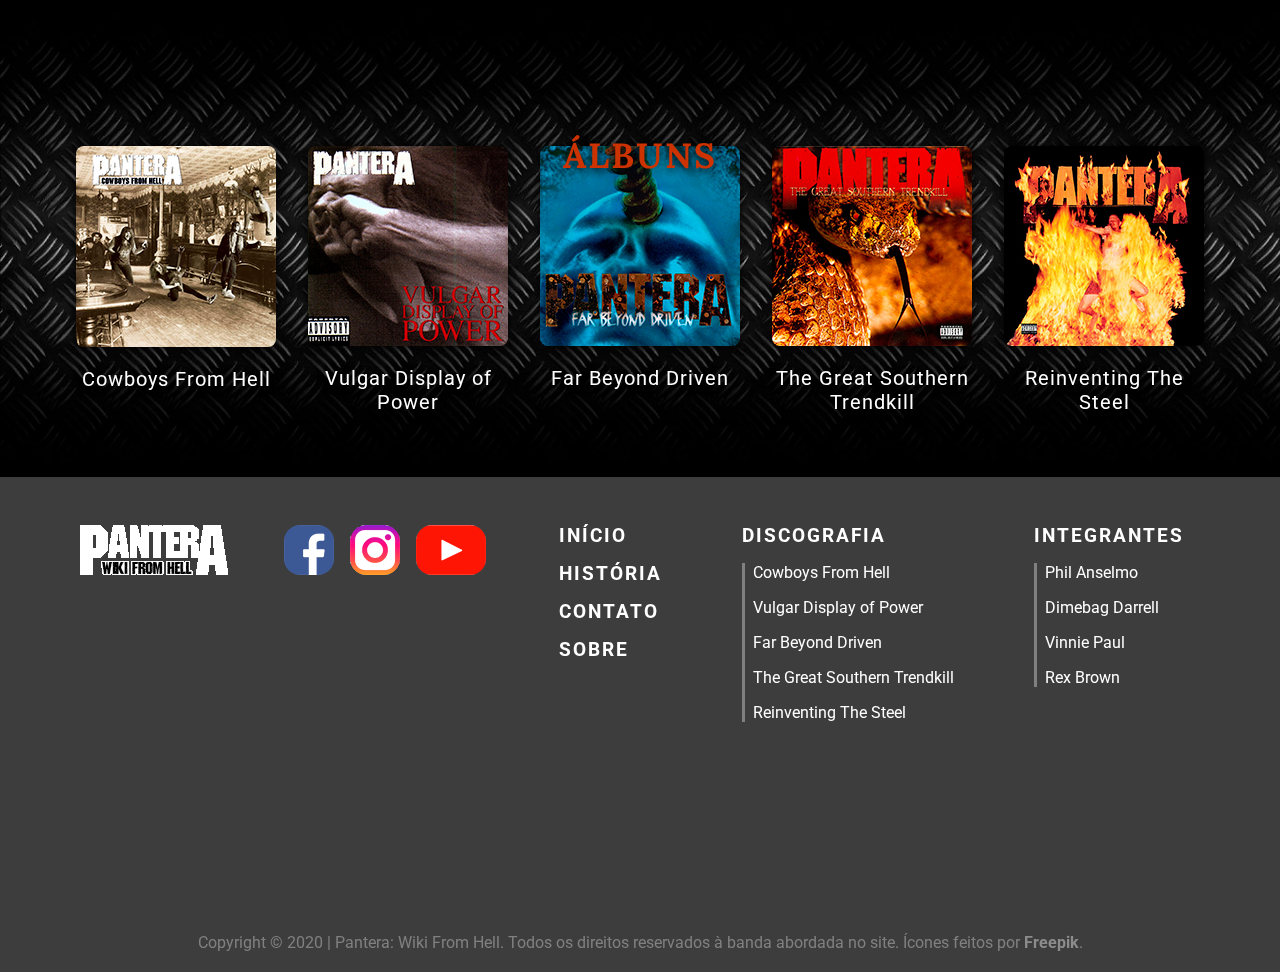
<file: pages/discografia/beyond.html>
<!DOCTYPE html>
<html lang="pt-br">
<head>
    <meta charset="UTF-8">
    <meta name="viewport" content="width=device-width, initial-scale=1.0">
    <link rel="apple-touch-icon" sizes="180x180" href="/apple-touch-icon.png">
    <link rel="icon" type="image/png" sizes="32x32" href="/favicon-32x32.png">
    <link rel="icon" type="image/png" sizes="16x16" href="/favicon-16x16.png">
    <link rel="manifest" href="/site.webmanifest">
    <link rel="stylesheet" href="../../styles/style.css">
    <title>Pantera – Far Beyond Driven</title>
</head>
<body>
    <header>
        <a href="../../index.html">
            <img class="logo" src="../../images/Logo/Pantera-Logo.png" alt="Logotipo do site">
        </a>
        <nav>
            <ul class="nav-conteudo">
                <a href="../../index.html"><li>Início</li></a>
                <li class="dropdown">
                    Discografia
                    <ul class="dropdown-list">
                        <a href="cowboys.html"><li>Cowboys From Hell</li></a>
                        <a href="vulgar.html"><li>Vulgar Display of Power</li></a>
                        <a href="beyond.html"><li>Far Beyond Driven</li></a>
                        <a href="trendkill.html"><li>The Great Southern Trendkill</li></a>
                        <a href="steel.html"><li>Reinventing The Steel</li></a>
                    </ul>
                </li>
                <a href="../historia.html"><li>História</li></a>
                <li class="dropdown">
                    Integrantes
                    <ul class="dropdown-list">
                        <a href="../../pages/integrantes/phil.html"><li>Phil Anselmo</li></a>
                        <a href="../../pages/integrantes/dimebag.html"><li>Dimebag Darrell</li></a>
                        <a href="../../pages/integrantes/vinnie.html"><li>Vinnie Paul</li></a>
                        <a href="../../pages/integrantes/rex.html"><li>Rex Brown</li></a>
                    </ul>
                </li>
            </ul>
            <ul class="nav-info">
                <a href="../sobre.html"><li>Sobre</li></a>
                <a href="../contato.html"><li>Contato</li></a>
            </ul>
        </nav>
    </header>
    <main class="main-gray">
        <img class="metal-top" src="../../images/Metal-Seamless.png" alt="Fundo de textura de metal raspado">
        <article class="conteudo">
            <h1>Discografia</h1>
            <div class="album-selected">
                <img class="album-image" src="../../images/Albuns/Beyond.jpg" alt="Álbum Cowboys' From Hell">
                <p>
                    Far Beyond Driven
                </p>
            </div>
            <table class="song-list">
                <thead>
                    <tr>
                        <th>Faixa</th>
                        <th>Título</th>
                        <th>Tempo</th>
                    </tr>
                </thead>
                <tbody>
                    <tr>
                        <td>1</td>
                        <td id="beyond1">Strength Beyond Strength</button></td>
                        <td>3:38</td>
                    </tr>
                    <tr>
                        <td>2</td>
                        <td id="beyond2">Becoming</td>
                        <td>3:05</td>
                    </tr>
                    <tr>
                        <td>3</td>
                        <td id="beyond3">5 Minutes Alone</td>
                        <td>5:47</td>
                    </tr>
                    <tr>
                        <td>4</td>
                        <td id="beyond4">I'm Broken</td>
                        <td>4:24</td>
                    </tr>
                    <tr>
                        <td>5</td>
                        <td id="beyond5">Good Friends and a Bottle of Pills</td>
                        <td>2:52</td>
                    </tr>
                    <tr>
                        <td>6</td>
                        <td id="beyond6">Hard Lines Sunken Cheeks</td>
                        <td>7:01</td>
                    </tr>
                    <tr>
                        <td>7</td>
                        <td id="beyond7">Slaughtered</td>
                        <td>3:57</td>
                    </tr>
                    <tr>
                        <td>8</td>
                        <td id="beyond8">25 Years</td>
                        <td>6:05</td>
                    </tr>
                    <tr>
                        <td>9</td>
                        <td id="beyond9">Shedding Skin</td>
                        <td>5:36</td>
                    </tr>
                    <tr>
                        <td>10</td>
                        <td id="beyond10">Use My Third Arm</td>
                        <td>4:51</td>
                    </tr>
                    <tr>
                        <td>11</td>
                        <td id="beyond11">Throes of Rejection</td>
                        <td>5:01</td>
                    </tr>
                    <tr>
                        <td>12</td>
                        <td id="beyond12">Planet Caravan</td>
                        <td>4:03</td>
                    </tr>
                </tbody>
            </table>
            <iframe class="player" scrolling="no" frameborder="0" allowTransparency="true" src="https://www.deezer.com/plugins/player?format=square&autoplay=false&playlist=false&width=300&height=300&color=007FEB&layout=dark&size=medium&type=tracks&id=662901&app_id=1"></iframe>
            <section class="info-album">
                <h2>Informações</h2>
                <ul>
                    <li>
                        <b>Lançamento:</b> 22 de março de 1994
                    </li>
                    <li>
                        <b>Gravadora:</b> East West
                    </li>
                    <li>
                        <b>Certificação de Ouro:</b> 9 de maio de 1994
                    </li>
                    <li>
                        <b>Certificação de Platina:</b> 7 de novembro de 1997
                    </li>
                    <li>
                        <b>Local de Gravação e Mixagem:</b> Nashville, Tennessee
                    </li>
                    <li>
                        <b>Produção, Projeção e Mixagem:</b> Terry Date e Vinnie Paul em Dallas Sound Labs, Dallas, Texas
                    </li>
                    <li>
                        <b>Masterização:</b> Ted Jensen em Sterling Sound, Nova Iorque
                    </li>
                    <li>
                        <b>Palavras de Dimebag:</b> "As músicas vieram facilmente, e eu acho que é definitivamente um dos 
                        álbuns mais brutais do Pantera. É imparável. Ele chegou às paradas da Billboard em primeiro lugar, 
                        explodiu o Ace Of Base e um monte de outro tipo de música. Imagine uma banda de heavy metal 
                        atingindo a primeira posição na Billboard. Isso foi incrível para nós!"
                    </li>
                    <li>
                        <b>Palavras de Vinnie:</b> "A única pressão que sentimos foi a pressão que exercemos sobre 
                        nós mesmos. Não deixamos nenhum tipo de pressão da gravadora ou algo assim nos afetar. 
                        Queríamos fazer o disco mais extremo que pudéssemos fazer; 
                        nós criamos o título Far Beyond Driven antes mesmo de escrevermos uma música para ela, 
                        e isso deu o tom para todo o álbum."
                    </li>
                </ul>
            </section>
            <aside class="letras">
                <h3>Letra</h3>
                <span class="conteudo-letras">
                    <h4>Strength Beyond Strength</h4>
                    <p>
                        There is nothing.<br>
                        No education.<br>
                        No family life to open my arms to.<br>
                        You’d say that my job is today, yet gone tomorrow.<br>
                        I’ll be broke in a gutter.<br>
                    </p>
                    <p>
                        I know the opinion.<br>
                        A broken record.<br>
                        Fuck you and your college dream.<br>
                        Fact is we’re stronger than all.<br>
                    </p>
                    <p>
                        You’re working for perfect bodies,<br>
                        perfect minds and perfect neighbors.<br>
                        But I’m helping to legalize dope on your pristine streets<br>
                        and I’m making a fortune.<br>
                    </p>
                    <p>
                        You’re muscle and gall.<br>
                        Naive at best.<br>
                        I’m bone, brain and cock.<br>
                        Deep down stronger than all.<br>
                    </p>
                    <p>
                        A sad state of affairs.<br>
                        A crippled America.<br>
                        A pipe dream buttfucked.<br>
                        Immune. Stronger than all.<br>
                    </p>
                    <p>
                        A lament for a rookie officer, punk ass weak little lamb.<br>
                        For the mob, truly, does rule at this particular time.<br>
                    </p>
                    <p>
                        We’ve grown into a monster.<br>
                        An arrogant, explosive motherfuck.<br>
                        Hard as a rock. Shut like a lock.<br>
                        Finally, the president in submission.<br>
                        He holds out his hand on your television and draws back a stump.<br>
                        It’s too late for some, far too late.<br>
                    </p>
                    <p>
                        No more holdbacks. No more paying a cops paycheck.<br>
                        Let him bust his own child.<br>
                        The son that heeds my word and smokes my dope.<br>
                        The daughter that sucks me off and snorts cheap anything.<br>
                    </p>
                    <p>
                        Hail Kings.<br>
                        The new Kings.<br>
                        Stronger than all.<br>
                    </p>
                    <p>
                        A simple process to legalize.<br>
                        There would not be a choice but to take our side.<br>
                        Be there no question of certain strengths.<br>
                        Know this intention.<br>
                        Forever stronger than all.<br>
                    </p>
                </span>
            </aside>
        </article>
        <section class="albuns-section">
            <img class="fundo-textura" src="../../images/Metal-Floor-Texture.jpg" alt="Textura">
            <h2 class="albuns-title">Álbuns</h2>
            <ul class="albuns-section-list">
                <li>
                    <a href="cowboys.html">
                        <img src="../../images/Albuns/Cowboys.jpg" alt="Álbum Cowboys' From Hell">
                        <p>
                            Cowboys From Hell
                        </p>
                    </a>
                </li>
                <li>
                    <a href="vulgar.html">
                        <img src="../../images/Albuns/Vulgar.jpg" alt="Álbum Vulgar Display of Power">
                        <p>
                            Vulgar Display of Power
                        </p>
                    </a>
                </li>
                <li>
                    <a href="beyond.html">
                        <img src="../../images/Albuns/Beyond.jpg" alt="Álbum Far Beyond Driven">
                        <p>
                            Far Beyond Driven
                        </p>
                    </a>
                </li>
                <li>
                    <a href="trendkill.html">
                        <img src="../../images/Albuns/Trendkill.jpg" alt="Álbum The Great Southern Trendkill">
                        <p>
                            The Great Southern Trendkill
                        </p>
                    </a>
                </li>
                <li>
                    <a href="steel.html">
                        <img src="../../images/Albuns/Steel.jpg" alt="Álbum Reinventing The Steel">
                        <p>
                            Reinventing The Steel
                        </p>
                    </a>
                </li>
            </ul>
        </section>
    </main>
    <footer>
        <ul>
            <li>
                <a href="../../index.html">
                    <img class="logo" src="../../images/Logo/Pantera-Logo.png" alt="Logotipo do site">
                </a>
            </li>
        </ul>
        <ul class="social-list">
            <li>
                <a href="https://www.facebook.com/Pantera/" target="_blank" rel="noopener noreferrer">
                    <img src="../../images/Icones/facebook.png" alt="Conta Oficial do Facebook">
                </a>
            </li>
            <li>
                <a href="https://www.instagram.com/panteraofficial/" target="_blank" rel="noopener noreferrer">
                    <img src="../../images/Icones/instagram.png" alt="Conta Oficial do Instagram">
                </a>
            </li>
            <li>
                <a href="https://www.youtube.com/channel/UChTDORxN3YPmasEurM6kRoA" target="_blank" rel="noopener noreferrer">
                    <img src="../../images/Icones/youtube.png" alt="Conta Oficial do YouTube">
                </a>
            </li>
        </ul>
        <ul class="footer-links">
            <li><a href="../../index.html"><h3>Início</h3></a></li>
            <li><a href="../historia.html"><h3>História</h3></a></li>
            <li><a href="../contato.html"><h3>Contato</h3></a></li>
            <li><a href="../sobre.html"><h3>Sobre</h3></a></li>
        </ul>
        <ul class="footer-links">
            <li><h3>Discografia</h3></li>
            <ul>
                <li><a href="cowboys.html">Cowboys From Hell</a></li>
                <li><a href="vulgar.html">Vulgar Display of Power</a></li>
                <li><a href="beyond.html">Far Beyond Driven</a></li>
                <li><a href="trendkill.html">The Great Southern Trendkill</a></li>
                <li><a href="steel.html">Reinventing The Steel</a></li>
            </ul>
        </ul>
        <ul class="footer-links">
            <li><h3>Integrantes</h3></li>
            <ul>
                <li><a href="../integrantes/phil.html">Phil Anselmo</a></li>
                <li><a href="../integrantes/dimebag.html">Dimebag Darrell</a></li>
                <li><a href="../integrantes/vinnie.html">Vinnie Paul</a></li>
                <li><a href="../integrantes/rex.html">Rex Brown</a></li>
            </ul>
        </ul>
        <p class="adendo">
            Copyright &copy 2020 | Pantera: Wiki From Hell. Todos os direitos reservados à banda abordada no site. Ícones feitos por <a href="https://www.flaticon.com/br/autores/freepik" target="_blank" title="Freepik">Freepik</a>.
        </p>
    </footer>
    <script src="../../scripts/script.js"></script>
</body>
</html>
</file>
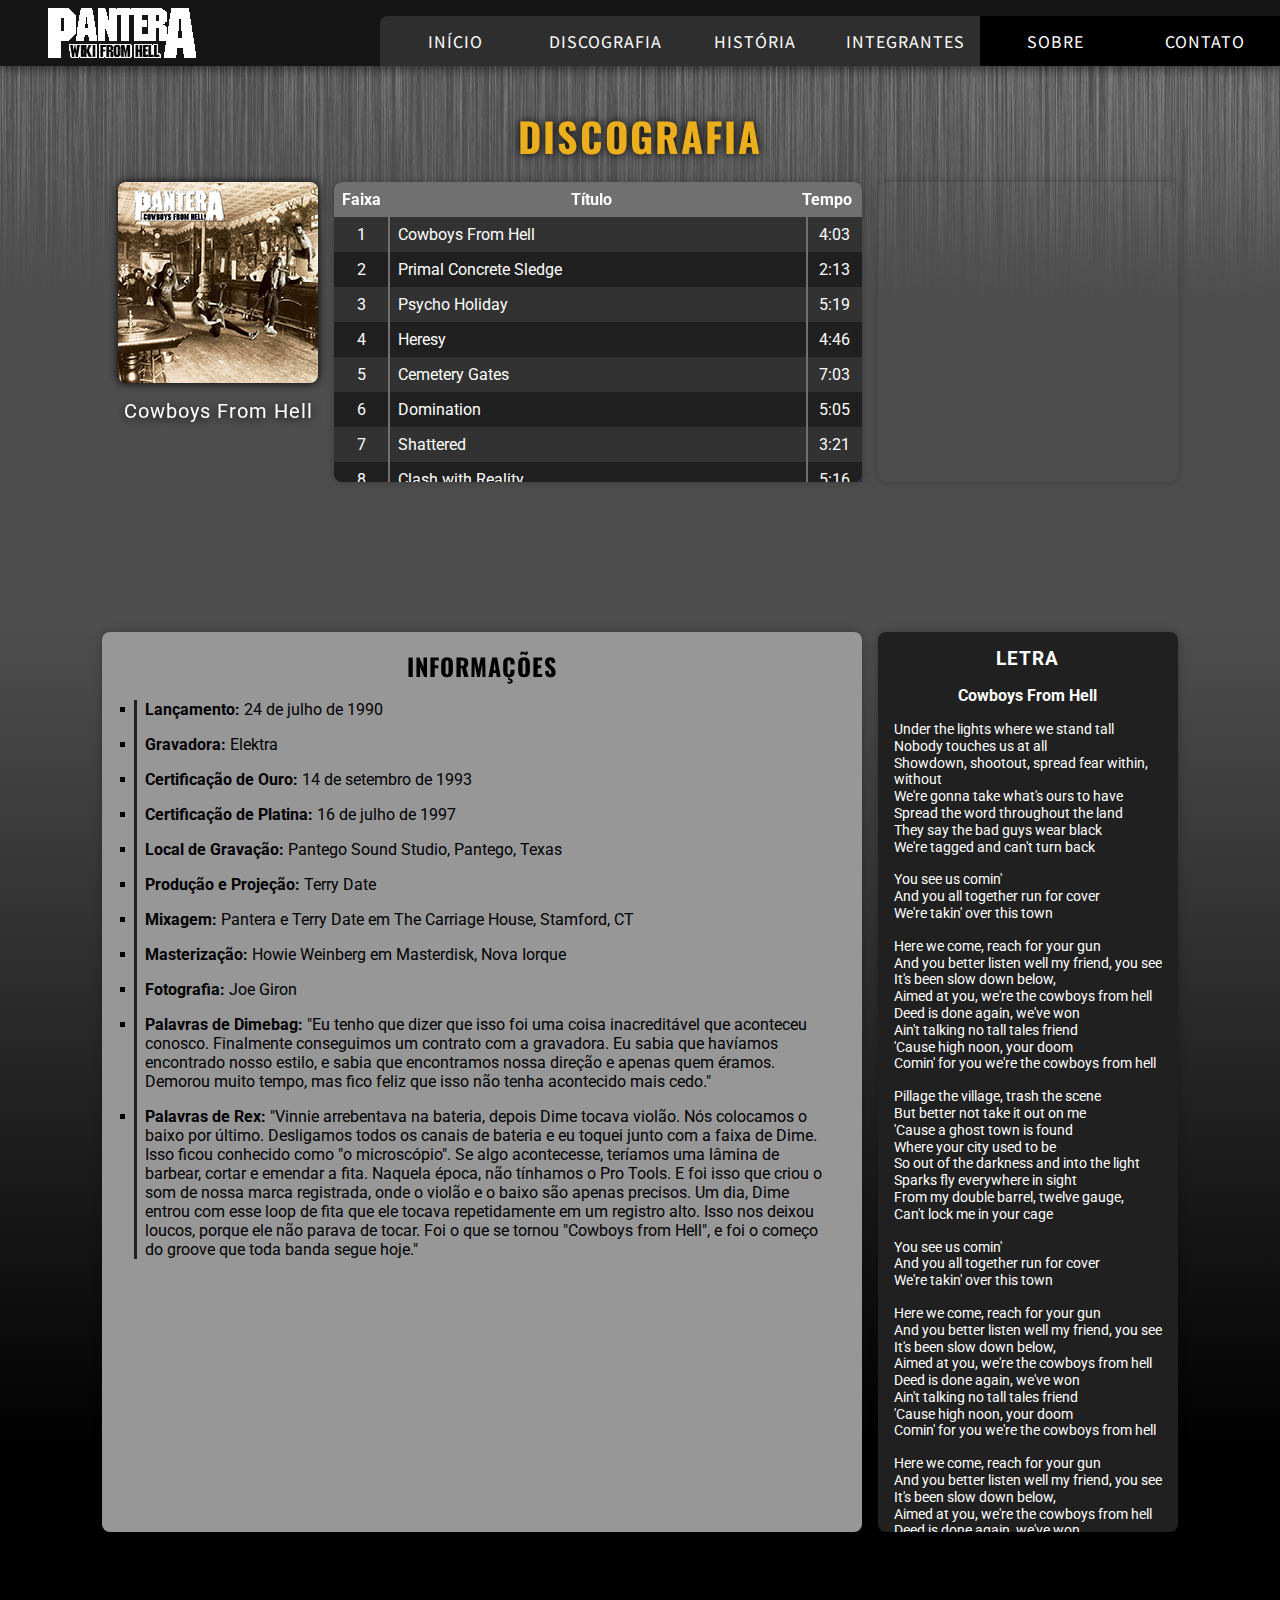
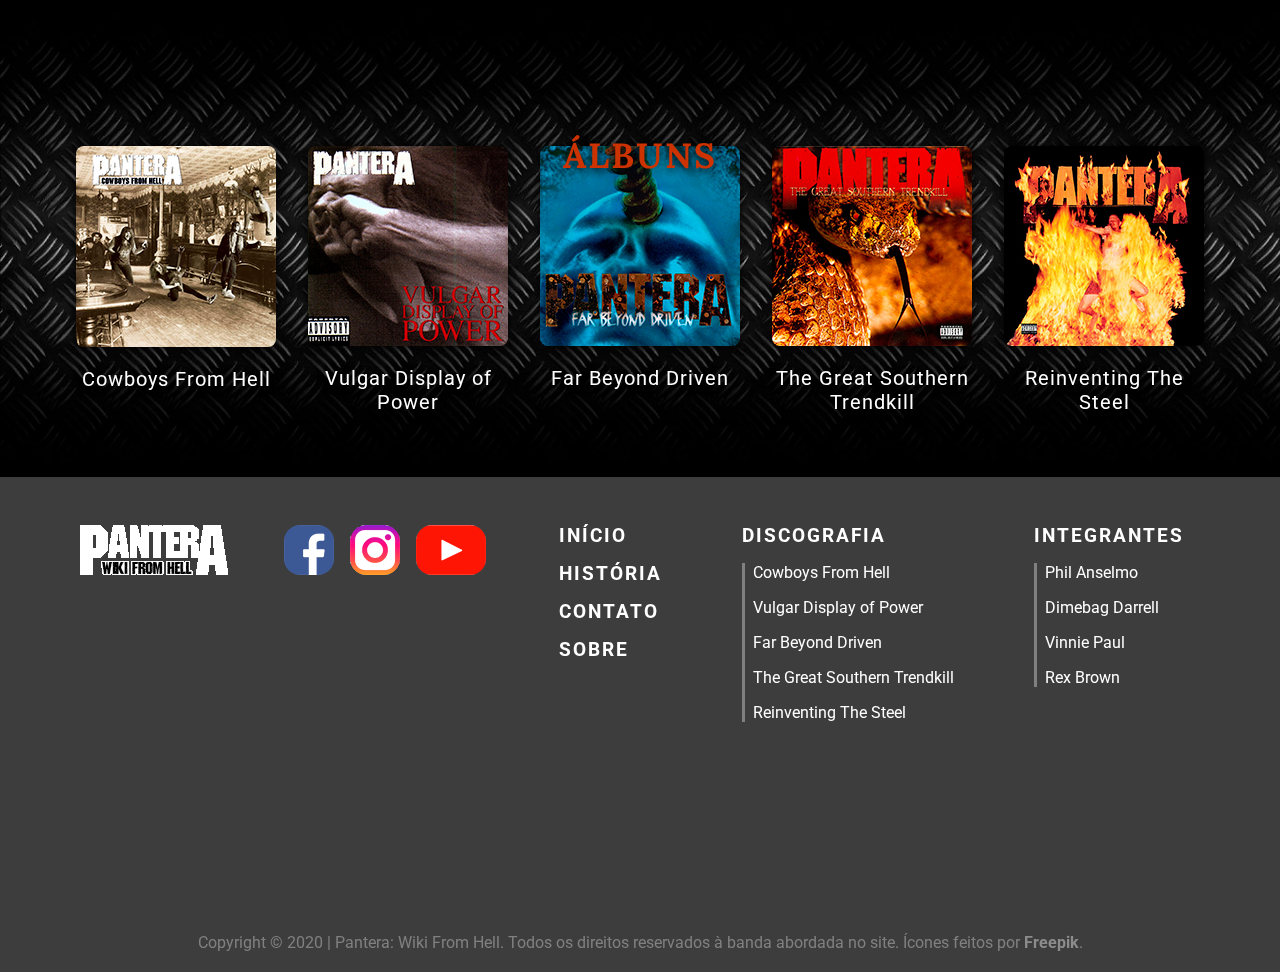
<file: pages/discografia/cowboys.html>
<!DOCTYPE html>
<html lang="pt-br">
<head>
    <meta charset="UTF-8">
    <meta name="viewport" content="width=device-width, initial-scale=1.0">
    <link rel="apple-touch-icon" sizes="180x180" href="/apple-touch-icon.png">
    <link rel="icon" type="image/png" sizes="32x32" href="/favicon-32x32.png">
    <link rel="icon" type="image/png" sizes="16x16" href="/favicon-16x16.png">
    <link rel="manifest" href="/site.webmanifest">
    <link rel="stylesheet" href="../../styles/style.css">
    <title>Pantera – Cowboys From Hell</title>
</head>
<body>
    <header>
        <a href="../../index.html">
            <img class="logo" src="../../images/Logo/Pantera-Logo.png" alt="Logotipo do site">
        </a>
        <nav>
            <ul class="nav-conteudo">
                <a href="../../index.html"><li>Início</li></a>
                <li class="dropdown">
                    Discografia
                    <ul class="dropdown-list">
                        <a href="cowboys.html"><li>Cowboys From Hell</li></a>
                        <a href="vulgar.html"><li>Vulgar Display of Power</li></a>
                        <a href="beyond.html"><li>Far Beyond Driven</li></a>
                        <a href="trendkill.html"><li>The Great Southern Trendkill</li></a>
                        <a href="steel.html"><li>Reinventing The Steel</li></a>
                    </ul>
                </li>
                <a href="../historia.html"><li>História</li></a>
                <li class="dropdown">
                    Integrantes
                    <ul class="dropdown-list">
                        <a href="../../pages/integrantes/phil.html"><li>Phil Anselmo</li></a>
                        <a href="../../pages/integrantes/dimebag.html"><li>Dimebag Darrell</li></a>
                        <a href="../../pages/integrantes/vinnie.html"><li>Vinnie Paul</li></a>
                        <a href="../../pages/integrantes/rex.html"><li>Rex Brown</li></a>
                    </ul>
                </li>
            </ul>
            <ul class="nav-info">
                <a href="../sobre.html"><li>Sobre</li></a>
                <a href="../contato.html"><li>Contato</li></a>
            </ul>
        </nav>
    </header>
    <main class="main-gray">
        <img class="metal-top" src="../../images/Metal-Seamless.png" alt="Fundo de textura de metal raspado">
        <article class="conteudo">
            <h1>Discografia</h1>
            <div class="album-selected">
                <img class="album-image" src="../../images/Albuns/Cowboys.jpg" alt="Álbum Cowboys' From Hell">
                <p>
                    Cowboys From Hell
                </p>
            </div>
            <table class="song-list">
                <thead>
                    <tr>
                        <th>Faixa</th>
                        <th>Título</th>
                        <th>Tempo</th>
                    </tr>
                </thead>
                <tbody>
                    <tr>
                        <td>1</td>
                        <td id="cowboys1">Cowboys From Hell</button></td>
                        <td>4:03</td>
                    </tr>
                    <tr>
                        <td>2</td>
                        <td id="cowboys2">Primal Concrete Sledge</td>
                        <td>2:13</td>
                    </tr>
                    <tr>
                        <td>3</td>
                        <td id="cowboys3">Psycho Holiday</td>
                        <td>5:19</td>
                    </tr>
                    <tr>
                        <td>4</td>
                        <td id="cowboys4">Heresy</td>
                        <td>4:46</td>
                    </tr>
                    <tr>
                        <td>5</td>
                        <td id="cowboys5">Cemetery Gates</td>
                        <td>7:03</td>
                    </tr>
                    <tr>
                        <td>6</td>
                        <td id="cowboys6">Domination</td>
                        <td>5:05</td>
                    </tr>
                    <tr>
                        <td>7</td>
                        <td id="cowboys7">Shattered</td>
                        <td>3:21</td>
                    </tr>
                    <tr>
                        <td>8</td>
                        <td id="cowboys8">Clash with Reality</td>
                        <td>5:16</td>
                    </tr>
                    <tr>
                        <td>9</td>
                        <td id="cowboys9">Medicine Man</td>
                        <td>5:15</td>
                    </tr>
                    <tr>
                        <td>10</td>
                        <td id="cowboys10">Message in Blood</td>
                        <td>5:09</td>
                    </tr>
                    <tr>
                        <td>11</td>
                        <td id="cowboys11">The Sleep</td>
                        <td>5:47</td>
                    </tr>
                    <tr>
                        <td>12</td>
                        <td id="cowboys12">The Art of Shredding</td>
                        <td>4:18</td>
                    </tr>
                </tbody>
            </table>
            <iframe class="player" scrolling="no" frameborder="0" allowTransparency="true" src="https://www.deezer.com/plugins/player?format=square&autoplay=false&playlist=false&width=300&height=300&color=007FEB&layout=dark&size=medium&type=tracks&id=714397&app_id=1"></iframe>
            <section class="info-album">
                <h2>Informações</h2>
                <ul>
                    <li>
                        <b>Lançamento:</b> 24 de julho de 1990
                    </li>
                    <li>
                        <b>Gravadora:</b> Elektra
                    </li>
                    <li>
                        <b>Certificação de Ouro:</b> 14 de setembro de 1993
                    </li>
                    <li>
                        <b>Certificação de Platina:</b> 16 de julho de 1997
                    </li>
                    <li>
                        <b>Local de Gravação:</b> Pantego Sound Studio, Pantego, Texas
                    </li>
                    <li>
                        <b>Produção e Projeção:</b> Terry Date
                    </li>
                    <li>
                        <b>Mixagem:</b> Pantera e Terry Date em The Carriage House, Stamford, CT
                    </li>
                    <li>
                        <b>Masterização:</b> Howie Weinberg em Masterdisk, Nova Iorque
                    </li>
                    <li>
                        <b>Fotografia:</b> Joe Giron
                    </li>
                    <li>
                        <b>Palavras de Dimebag:</b> "Eu tenho que dizer que isso foi uma coisa inacreditável que aconteceu conosco. 
                        Finalmente conseguimos um contrato com a gravadora. Eu sabia que havíamos encontrado nosso estilo, 
                        e sabia que encontramos nossa direção e apenas quem éramos. Demorou muito tempo, 
                        mas fico feliz que isso não tenha acontecido mais cedo."
                    </li>
                    <li>
                        <b>Palavras de Rex:</b> "Vinnie arrebentava na bateria, depois Dime tocava violão. 
                        Nós colocamos o baixo por último. Desligamos todos os canais de bateria e eu toquei junto com a faixa de Dime. 
                        Isso ficou conhecido como "o microscópio". Se algo acontecesse, teríamos uma lâmina de barbear, 
                        cortar e emendar a fita. Naquela época, não tínhamos o Pro Tools. 
                        E foi isso que criou o som de nossa marca registrada, onde o violão e o baixo são apenas precisos. 
                        Um dia, Dime entrou com esse loop de fita que ele tocava repetidamente em um registro alto. 
                        Isso nos deixou loucos, porque ele não parava de tocar. Foi o que se tornou "Cowboys from Hell", 
                        e foi o começo do groove que toda banda segue hoje."
                    </li>
                </ul>
            </section>
            <aside class="letras">
                <h3>Letra</h3>
                <span class="conteudo-letras">
                    <h4>Cowboys From Hell</h4>
                    <p>
                        Under the lights where we stand tall<br>
                        Nobody touches us at all<br>
                        Showdown, shootout, spread fear within, without<br>
                        We're gonna take what's ours to have<br>
                        Spread the word throughout the land<br>
                        They say the bad guys wear black<br>
                        We're tagged and can't turn back<br>
                    </p>
                    <p>
                        You see us comin'<br>
                        And you all together run for cover<br>
                        We're takin' over this town<br>
                    </p>
                    <p>
                        Here we come, reach for your gun<br>
                        And you better listen well my friend, you see<br>
                        It's been slow down below,<br>
                        Aimed at you, we're the cowboys from hell<br>
                        Deed is done again, we've won<br>
                        Ain't talking no tall tales friend<br>
                        'Cause high noon, your doom<br>
                        Comin' for you we're the cowboys from hell<br>
                    </p>
                    <p>
                        Pillage the village, trash the scene<br>
                        But better not take it out on me<br>
                        'Cause a ghost town is found<br>
                        Where your city used to be<br>
                        So out of the darkness and into the light<br>
                        Sparks fly everywhere in sight<br>
                        From my double barrel, twelve gauge,<br>
                        Can't lock me in your cage<br>
                    </p>
                    <p>
                        You see us comin'<br>
                        And you all together run for cover<br>
                        We're takin' over this town<br>
                    </p>
                    <p>
                        Here we come, reach for your gun<br>
                        And you better listen well my friend, you see<br>
                        It's been slow down below,<br>
                        Aimed at you, we're the cowboys from hell<br>
                        Deed is done again, we've won<br>
                        Ain't talking no tall tales friend<br>
                        'Cause high noon, your doom<br>
                        Comin' for you we're the cowboys from hell<br>
                    </p>
                    <p>
                        Here we come, reach for your gun<br>
                        And you better listen well my friend, you see<br>
                        It's been slow down below,<br>
                        Aimed at you, we're the cowboys from hell<br>
                        Deed is done again, we've won<br>
                        Ain't talking no tall tales friend<br>
                        'Cause high noon, your doom<br>
                        Comin' for you we're the cowboys from hell<br>
                        Step aside, we're the cowboys from hell<br>
                    </p>
                </span>
            </aside>
        </article>
        <section class="albuns-section">
            <img class="fundo-textura" src="../../images/Metal-Floor-Texture.jpg" alt="Textura">
            <h2 class="albuns-title">Álbuns</h2>
            <ul class="albuns-section-list">
                <li>
                    <a href="cowboys.html">
                        <img src="../../images/Albuns/Cowboys.jpg" alt="Álbum Cowboys' From Hell">
                        <p>
                            Cowboys From Hell
                        </p>
                    </a>
                </li>
                <li>
                    <a href="vulgar.html">
                        <img src="../../images/Albuns/Vulgar.jpg" alt="Álbum Vulgar Display of Power">
                        <p>
                            Vulgar Display of Power
                        </p>
                    </a>
                </li>
                <li>
                    <a href="beyond.html">
                        <img src="../../images/Albuns/Beyond.jpg" alt="Álbum Far Beyond Driven">
                        <p>
                            Far Beyond Driven
                        </p>
                    </a>
                </li>
                <li>
                    <a href="trendkill.html">
                        <img src="../../images/Albuns/Trendkill.jpg" alt="Álbum The Great Southern Trendkill">
                        <p>
                            The Great Southern Trendkill
                        </p>
                    </a>
                </li>
                <li>
                    <a href="steel.html">
                        <img src="../../images/Albuns/Steel.jpg" alt="Álbum Reinventing The Steel">
                        <p>
                            Reinventing The Steel
                        </p>
                    </a>
                </li>
            </ul>
        </section>
    </main>
    <footer>
        <ul>
            <li>
                <a href="../../index.html">
                    <img class="logo" src="../../images/Logo/Pantera-Logo.png" alt="Logotipo do site">
                </a>
            </li>
        </ul>
        <ul class="social-list">
            <li>
                <a href="https://www.facebook.com/Pantera/" target="_blank" rel="noopener noreferrer">
                    <img src="../../images/Icones/facebook.png" alt="Conta Oficial do Facebook">
                </a>
            </li>
            <li>
                <a href="https://www.instagram.com/panteraofficial/" target="_blank" rel="noopener noreferrer">
                    <img src="../../images/Icones/instagram.png" alt="Conta Oficial do Instagram">
                </a>
            </li>
            <li>
                <a href="https://www.youtube.com/channel/UChTDORxN3YPmasEurM6kRoA" target="_blank" rel="noopener noreferrer">
                    <img src="../../images/Icones/youtube.png" alt="Conta Oficial do YouTube">
                </a>
            </li>
        </ul>
        <ul class="footer-links">
            <li><a href="../../index.html"><h3>Início</h3></a></li>
            <li><a href="../historia.html"><h3>História</h3></a></li>
            <li><a href="../contato.html"><h3>Contato</h3></a></li>
            <li><a href="../sobre.html"><h3>Sobre</h3></a></li>
        </ul>
        <ul class="footer-links">
            <li><h3>Discografia</h3></li>
            <ul>
                <li><a href="cowboys.html">Cowboys From Hell</a></li>
                <li><a href="vulgar.html">Vulgar Display of Power</a></li>
                <li><a href="beyond.html">Far Beyond Driven</a></li>
                <li><a href="trendkill.html">The Great Southern Trendkill</a></li>
                <li><a href="steel.html">Reinventing The Steel</a></li>
            </ul>
        </ul>
        <ul class="footer-links">
            <li><h3>Integrantes</h3></li>
            <ul>
                <li><a href="../integrantes/phil.html">Phil Anselmo</a></li>
                <li><a href="../integrantes/dimebag.html">Dimebag Darrell</a></li>
                <li><a href="../integrantes/vinnie.html">Vinnie Paul</a></li>
                <li><a href="../integrantes/rex.html">Rex Brown</a></li>
            </ul>
        </ul>
        <p class="adendo">
            Copyright &copy 2020 | Pantera: Wiki From Hell. Todos os direitos reservados à banda abordada no site. Ícones feitos por <a href="https://www.flaticon.com/br/autores/freepik" target="_blank" title="Freepik">Freepik</a>.
        </p>
    </footer>
    <script src="../../scripts/script.js"></script>
</body>
</html>
</file>
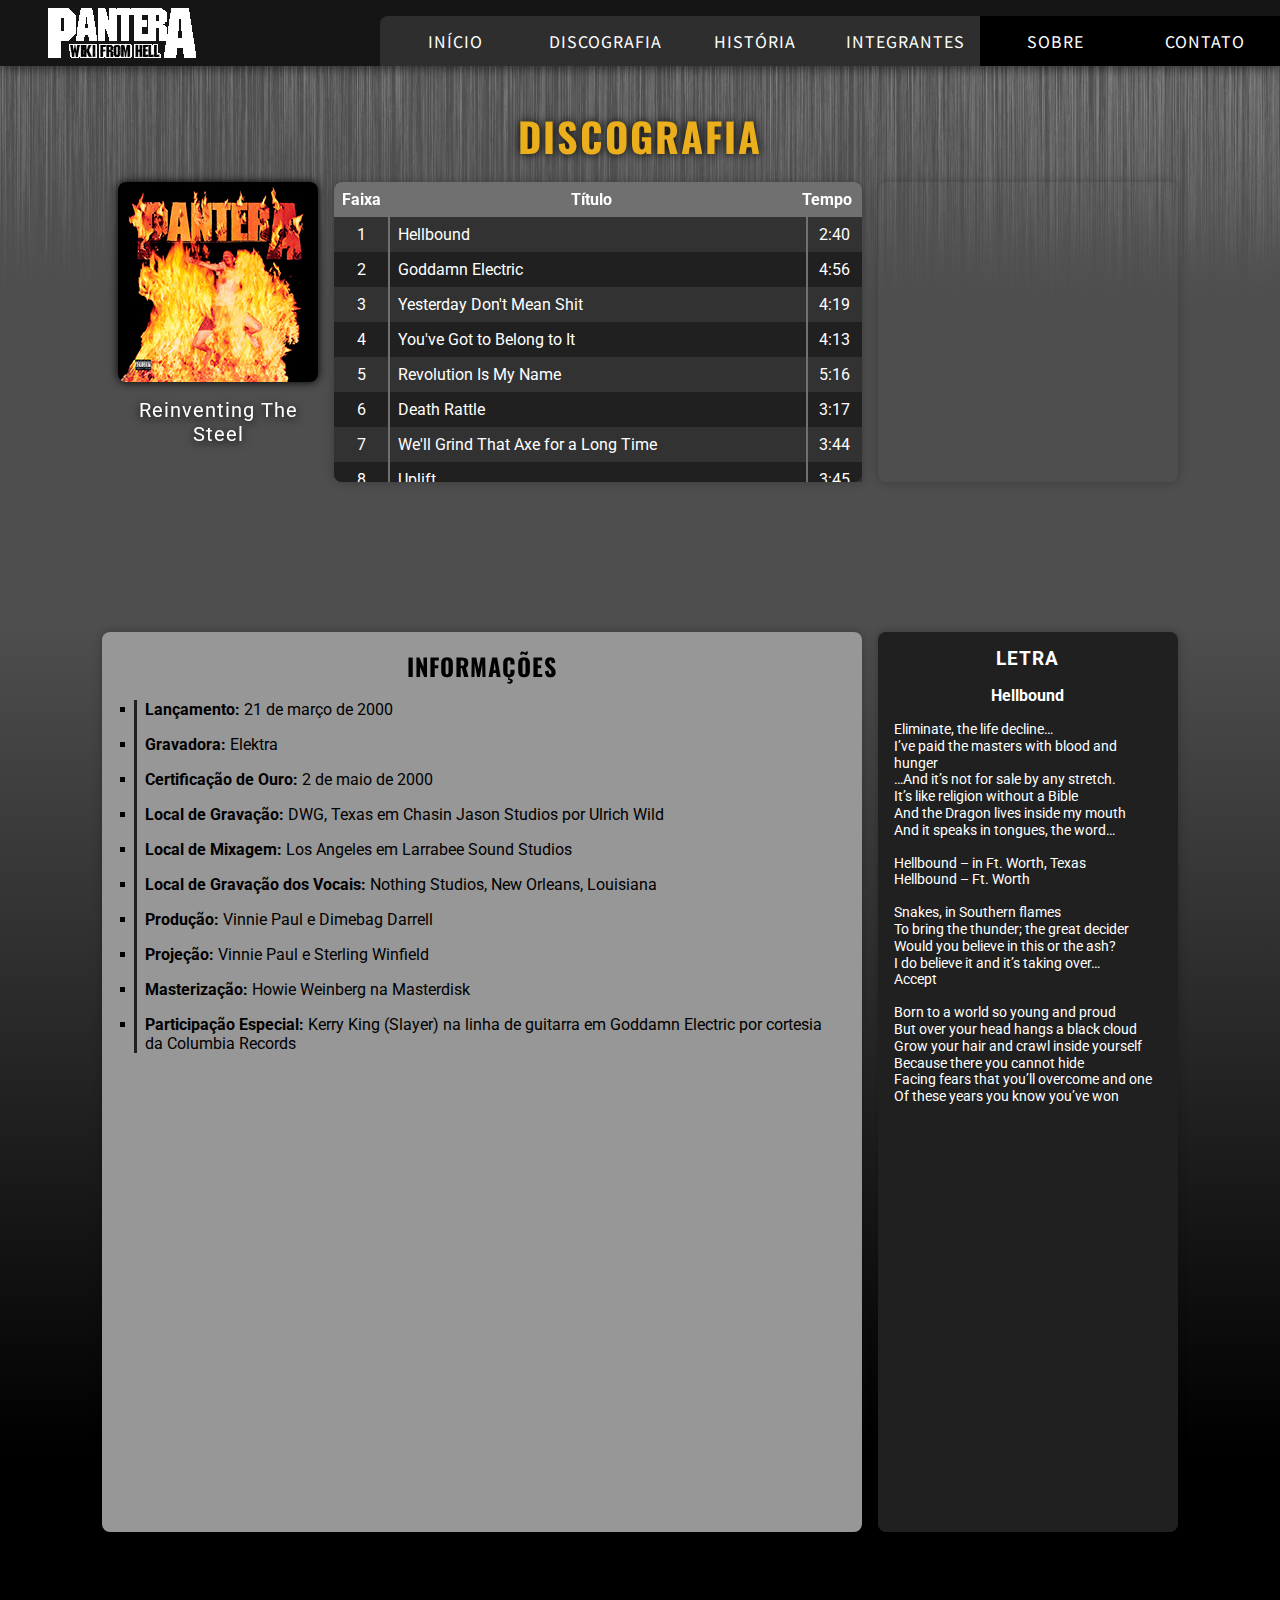
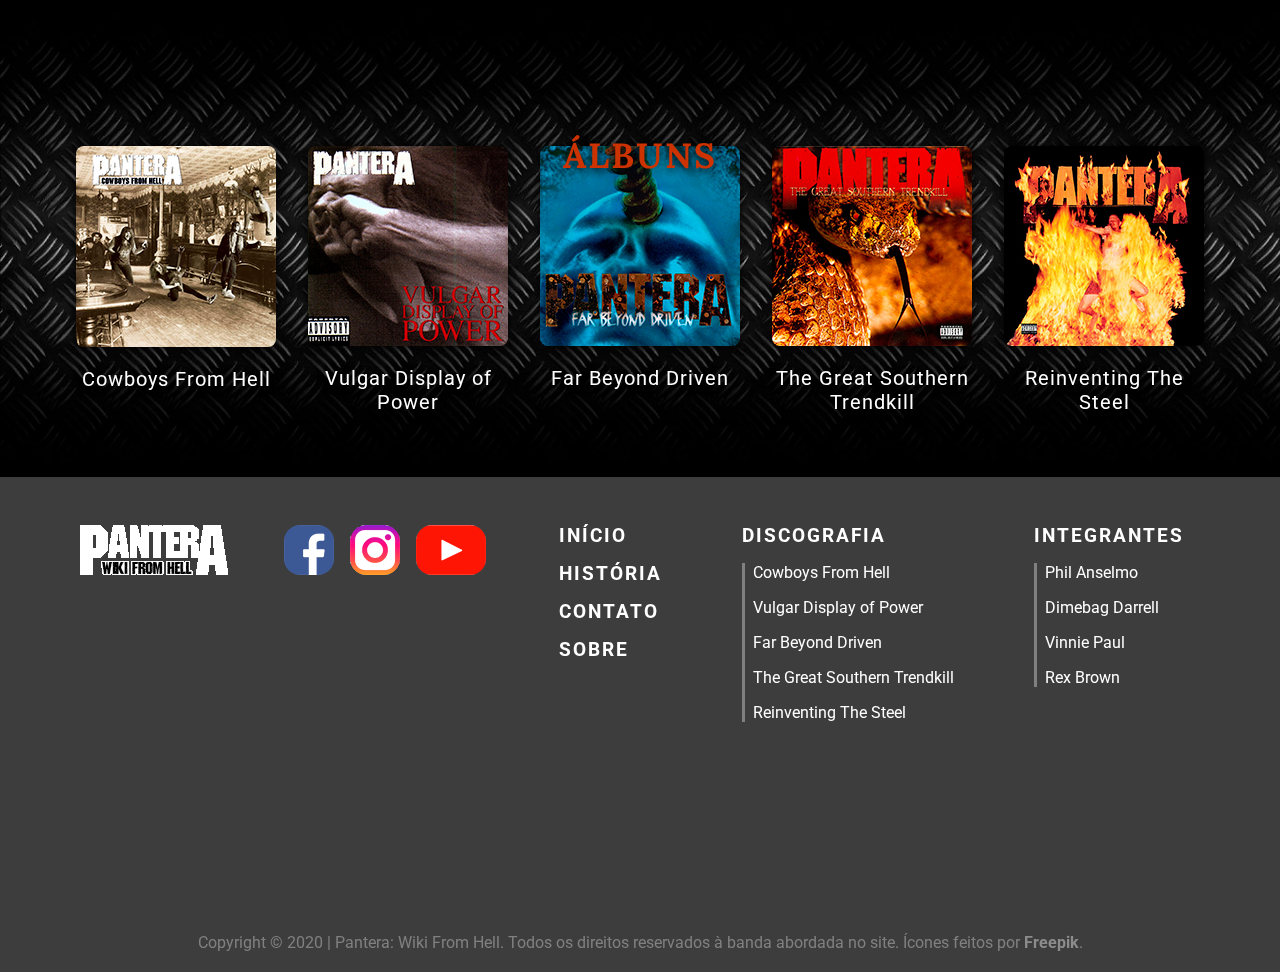
<file: pages/discografia/steel.html>
<!DOCTYPE html>
<html lang="pt-br">
<head>
    <meta charset="UTF-8">
    <meta name="viewport" content="width=device-width, initial-scale=1.0">
    <link rel="apple-touch-icon" sizes="180x180" href="/apple-touch-icon.png">
    <link rel="icon" type="image/png" sizes="32x32" href="/favicon-32x32.png">
    <link rel="icon" type="image/png" sizes="16x16" href="/favicon-16x16.png">
    <link rel="manifest" href="/site.webmanifest">
    <link rel="stylesheet" href="../../styles/style.css">
    <title>Pantera – Reinventing The Steel</title>
</head>
<body>
    <header>
        <a href="../../index.html">
            <img class="logo" src="../../images/Logo/Pantera-Logo.png" alt="Logotipo do site">
        </a>
        <nav>
            <ul class="nav-conteudo">
                <a href="../../index.html"><li>Início</li></a>
                <li class="dropdown">
                    Discografia
                    <ul class="dropdown-list">
                        <a href="cowboys.html"><li>Cowboys From Hell</li></a>
                        <a href="vulgar.html"><li>Vulgar Display of Power</li></a>
                        <a href="beyond.html"><li>Far Beyond Driven</li></a>
                        <a href="trendkill.html"><li>The Great Southern Trendkill</li></a>
                        <a href="steel.html"><li>Reinventing The Steel</li></a>
                    </ul>
                </li>
                <a href="../historia.html"><li>História</li></a>
                <li class="dropdown">
                    Integrantes
                    <ul class="dropdown-list">
                        <a href="../../pages/integrantes/phil.html"><li>Phil Anselmo</li></a>
                        <a href="../../pages/integrantes/dimebag.html"><li>Dimebag Darrell</li></a>
                        <a href="../../pages/integrantes/vinnie.html"><li>Vinnie Paul</li></a>
                        <a href="../../pages/integrantes/rex.html"><li>Rex Brown</li></a>
                    </ul>
                </li>
            </ul>
            <ul class="nav-info">
                <a href="../sobre.html"><li>Sobre</li></a>
                <a href="../contato.html"><li>Contato</li></a>
            </ul>
        </nav>
    </header>
    <main class="main-gray">
        <img class="metal-top" src="../../images/Metal-Seamless.png" alt="Fundo de textura de metal raspado">
        <article class="conteudo">
            <h1>Discografia</h1>
            <div class="album-selected">
                <img class="album-image" src="../../images/Albuns/Steel.jpg" alt="Álbum Cowboys' From Hell">
                <p>
                    Reinventing The Steel
                </p>
            </div>
            <table class="song-list">
                <thead>
                    <tr>
                        <th>Faixa</th>
                        <th>Título</th>
                        <th>Tempo</th>
                    </tr>
                </thead>
                <tbody>
                    <tr>
                        <td>1</td>
                        <td id="steel1">Hellbound</button></td>
                        <td>2:40</td>
                    </tr>
                    <tr>
                        <td>2</td>
                        <td id="steel2">Goddamn Electric</td>
                        <td>4:56</td>
                    </tr>
                    <tr>
                        <td>3</td>
                        <td id="steel3">Yesterday Don't Mean Shit</td>
                        <td>4:19</td>
                    </tr>
                    <tr>
                        <td>4</td>
                        <td id="steel4">You've Got to Belong to It</td>
                        <td>4:13</td>
                    </tr>
                    <tr>
                        <td>5</td>
                        <td id="steel5">Revolution Is My Name</td>
                        <td>5:16</td>
                    </tr>
                    <tr>
                        <td>6</td>
                        <td id="steel6">Death Rattle</td>
                        <td>3:17</td>
                    </tr>
                    <tr>
                        <td>7</td>
                        <td id="steel7">We'll Grind That Axe for a Long Time</td>
                        <td>3:44</td>
                    </tr>
                    <tr>
                        <td>8</td>
                        <td id="steel8">Uplift</td>
                        <td>3:45</td>
                    </tr>
                    <tr>
                        <td>9</td>
                        <td id="steel9">It Makes Them Disappear</td>
                        <td>6:21</td>
                    </tr>
                    <tr>
                        <td>10</td>
                        <td id="steel10">I'll Cast a Shadow</td>
                        <td>5:19</td>
                    </tr>
                </tbody>
            </table>
            <iframe class="player" scrolling="no" frameborder="0" allowTransparency="true" src="https://www.deezer.com/plugins/player?format=square&autoplay=false&playlist=false&width=300&height=300&color=007FEB&layout=dark&size=medium&type=tracks&id=4085629&app_id=1"></iframe>
            <section class="info-album">
                <h2>Informações</h2>
                <ul>
                    <li>
                        <b>Lançamento:</b> 21 de março de 2000
                    </li>
                    <li>
                        <b>Gravadora:</b> Elektra
                    </li>
                    <li>
                        <b>Certificação de Ouro:</b> 2 de maio de 2000
                    </li>
                    <li>
                        <b>Local de Gravação:</b> DWG, Texas em Chasin Jason Studios por Ulrich Wild
                    </li>
                    <li>
                        <b>Local de Mixagem:</b> Los Angeles em Larrabee Sound Studios
                    </li>
                    <li>
                        <b>Local de Gravação dos Vocais:</b> Nothing Studios, New Orleans, Louisiana
                    </li>
                    <li>
                        <b>Produção:</b> Vinnie Paul e Dimebag Darrell
                    </li>
                    <li>
                        <b>Projeção:</b> Vinnie Paul e Sterling Winfield
                    </li>
                    <li>
                        <b>Masterização:</b> Howie Weinberg na Masterdisk
                    </li>
                    <li>
                        <b>Participação Especial:</b> Kerry King (Slayer) na linha de guitarra em Goddamn Electric por cortesia da Columbia Records
                    </li>
                </ul>
            </section>
            <aside class="letras">
                <h3>Letra</h3>
                <span class="conteudo-letras">
                    <h4>Hellbound</h4>
                    <p>
                        Eliminate, the life decline…<br>
                        I’ve paid the masters with blood and hunger<br>
                        …And it’s not for sale by any stretch.<br>
                        It’s like religion without a Bible<br>
                        And the Dragon lives inside my mouth<br>
                        And it speaks in tongues, the word…<br>
                    </p>
                    <p>
                        Hellbound – in Ft. Worth, Texas<br>
                        Hellbound – Ft. Worth<br>
                    </p>
                    <p>
                        Snakes, in Southern flames<br>
                        To bring the thunder; the great decider<br>
                        Would you believe in this or the ash?<br>
                        I do believe it and it’s taking over…<br>
                        Accept<br>
                    </p>
                    <p>
                        Born to a world so young and proud<br>
                        But over your head hangs a black cloud<br>
                        Grow your hair and crawl inside yourself<br>
                        Because there you cannot hide<br>
                        Facing fears that you’ll overcome and one<br>
                        Of these years you know you’ve won<br>
                    </p>
                </span>
            </aside>
        </article>
        <section class="albuns-section">
            <img class="fundo-textura" src="../../images/Metal-Floor-Texture.jpg" alt="Textura">
            <h2 class="albuns-title">Álbuns</h2>
            <ul class="albuns-section-list">
                <li>
                    <a href="cowboys.html">
                        <img src="../../images/Albuns/Cowboys.jpg" alt="Álbum Cowboys' From Hell">
                        <p>
                            Cowboys From Hell
                        </p>
                    </a>
                </li>
                <li>
                    <a href="vulgar.html">
                        <img src="../../images/Albuns/Vulgar.jpg" alt="Álbum Vulgar Display of Power">
                        <p>
                            Vulgar Display of Power
                        </p>
                    </a>
                </li>
                <li>
                    <a href="beyond.html">
                        <img src="../../images/Albuns/Beyond.jpg" alt="Álbum Far Beyond Driven">
                        <p>
                            Far Beyond Driven
                        </p>
                    </a>
                </li>
                <li>
                    <a href="trendkill.html">
                        <img src="../../images/Albuns/Trendkill.jpg" alt="Álbum The Great Southern Trendkill">
                        <p>
                            The Great Southern Trendkill
                        </p>
                    </a>
                </li>
                <li>
                    <a href="steel.html">
                        <img src="../../images/Albuns/Steel.jpg" alt="Álbum Reinventing The Steel">
                        <p>
                            Reinventing The Steel
                        </p>
                    </a>
                </li>
            </ul>
        </section>
    </main>
    <footer>
        <ul>
            <li>
                <a href="../../index.html">
                    <img class="logo" src="../../images/Logo/Pantera-Logo.png" alt="Logotipo do site">
                </a>
            </li>
        </ul>
        <ul class="social-list">
            <li>
                <a href="https://www.facebook.com/Pantera/" target="_blank" rel="noopener noreferrer">
                    <img src="../../images/Icones/facebook.png" alt="Conta Oficial do Facebook">
                </a>
            </li>
            <li>
                <a href="https://www.instagram.com/panteraofficial/" target="_blank" rel="noopener noreferrer">
                    <img src="../../images/Icones/instagram.png" alt="Conta Oficial do Instagram">
                </a>
            </li>
            <li>
                <a href="https://www.youtube.com/channel/UChTDORxN3YPmasEurM6kRoA" target="_blank" rel="noopener noreferrer">
                    <img src="../../images/Icones/youtube.png" alt="Conta Oficial do YouTube">
                </a>
            </li>
        </ul>
        <ul class="footer-links">
            <li><a href="../../index.html"><h3>Início</h3></a></li>
            <li><a href="../historia.html"><h3>História</h3></a></li>
            <li><a href="../contato.html"><h3>Contato</h3></a></li>
            <li><a href="../sobre.html"><h3>Sobre</h3></a></li>
        </ul>
        <ul class="footer-links">
            <li><h3>Discografia</h3></li>
            <ul>
                <li><a href="cowboys.html">Cowboys From Hell</a></li>
                <li><a href="vulgar.html">Vulgar Display of Power</a></li>
                <li><a href="beyond.html">Far Beyond Driven</a></li>
                <li><a href="trendkill.html">The Great Southern Trendkill</a></li>
                <li><a href="steel.html">Reinventing The Steel</a></li>
            </ul>
        </ul>
        <ul class="footer-links">
            <li><h3>Integrantes</h3></li>
            <ul>
                <li><a href="../integrantes/phil.html">Phil Anselmo</a></li>
                <li><a href="../integrantes/dimebag.html">Dimebag Darrell</a></li>
                <li><a href="../integrantes/vinnie.html">Vinnie Paul</a></li>
                <li><a href="../integrantes/rex.html">Rex Brown</a></li>
            </ul>
        </ul>
        <p class="adendo">
            Copyright &copy 2020 | Pantera: Wiki From Hell. Todos os direitos reservados à banda abordada no site. Ícones feitos por <a href="https://www.flaticon.com/br/autores/freepik" target="_blank" title="Freepik">Freepik</a>.
        </p>
    </footer>
    <script src="../../scripts/script.js"></script>
</body>
</html>
</file>
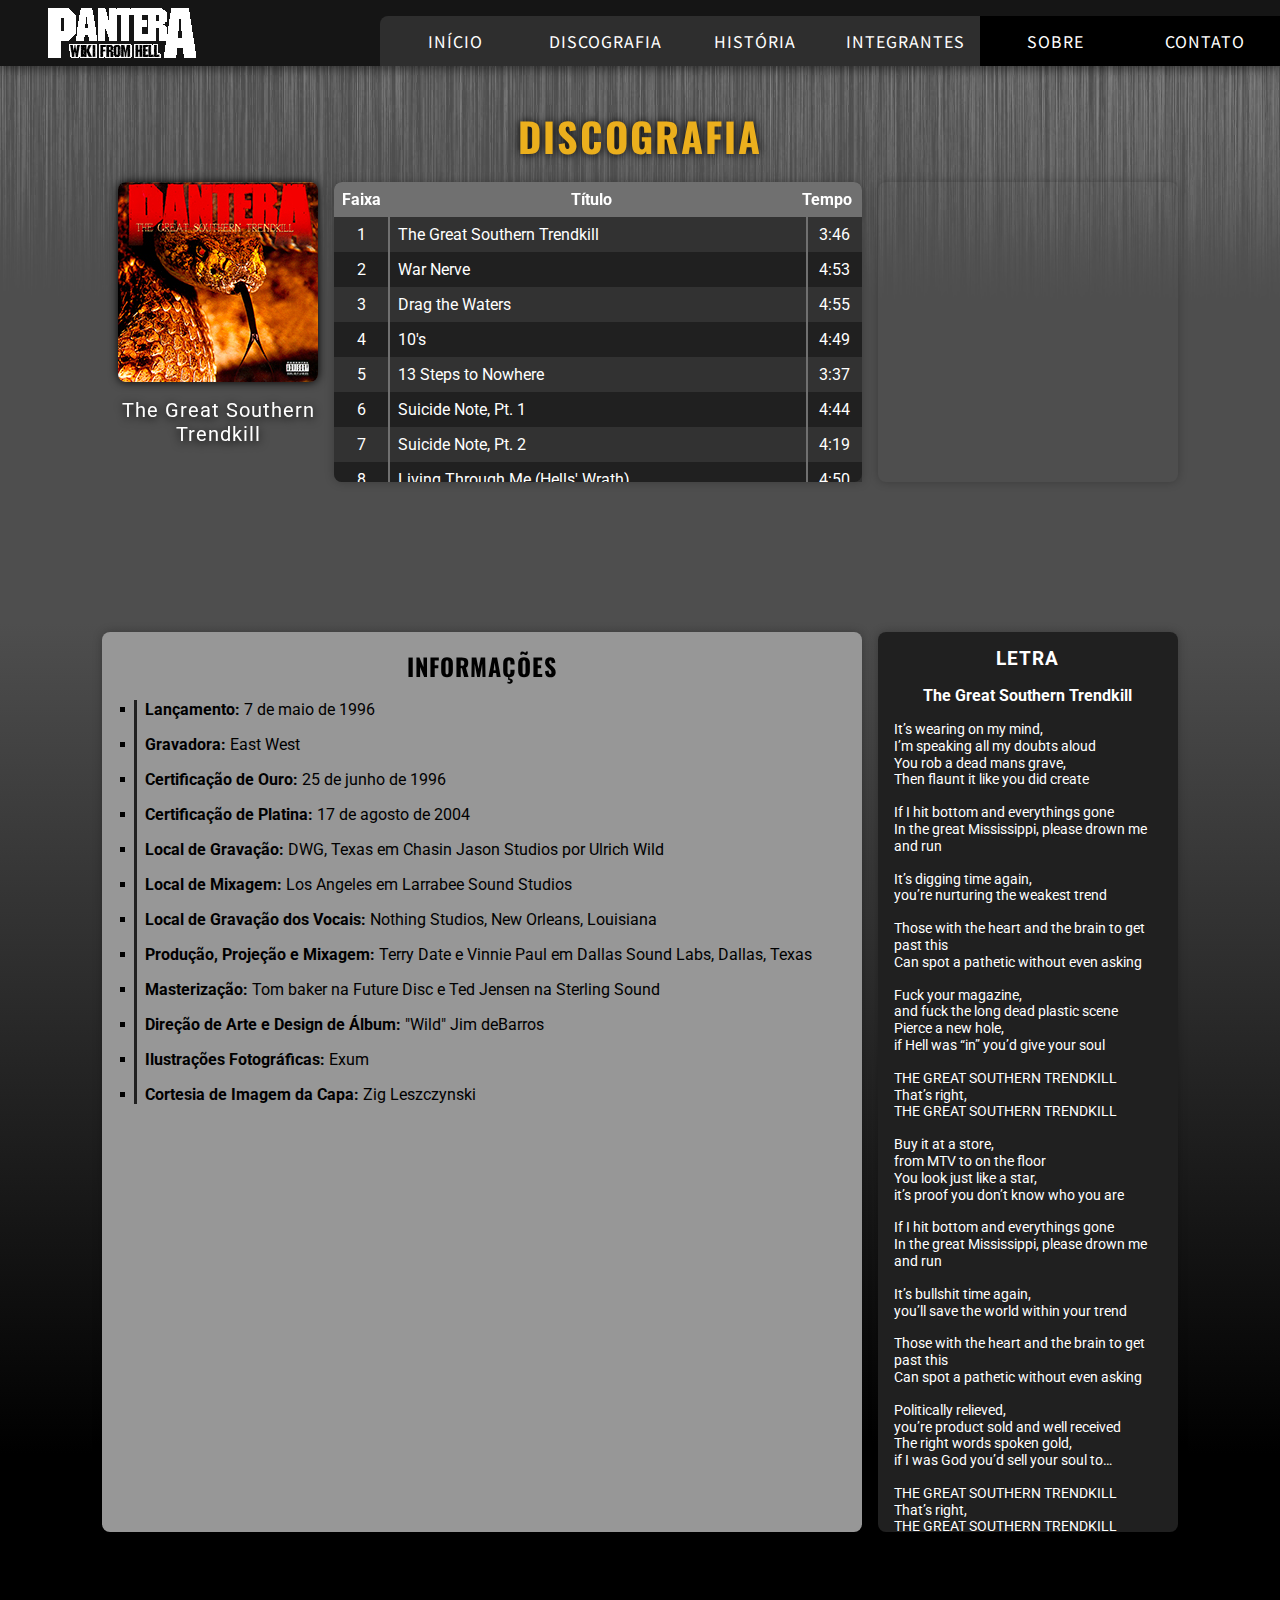
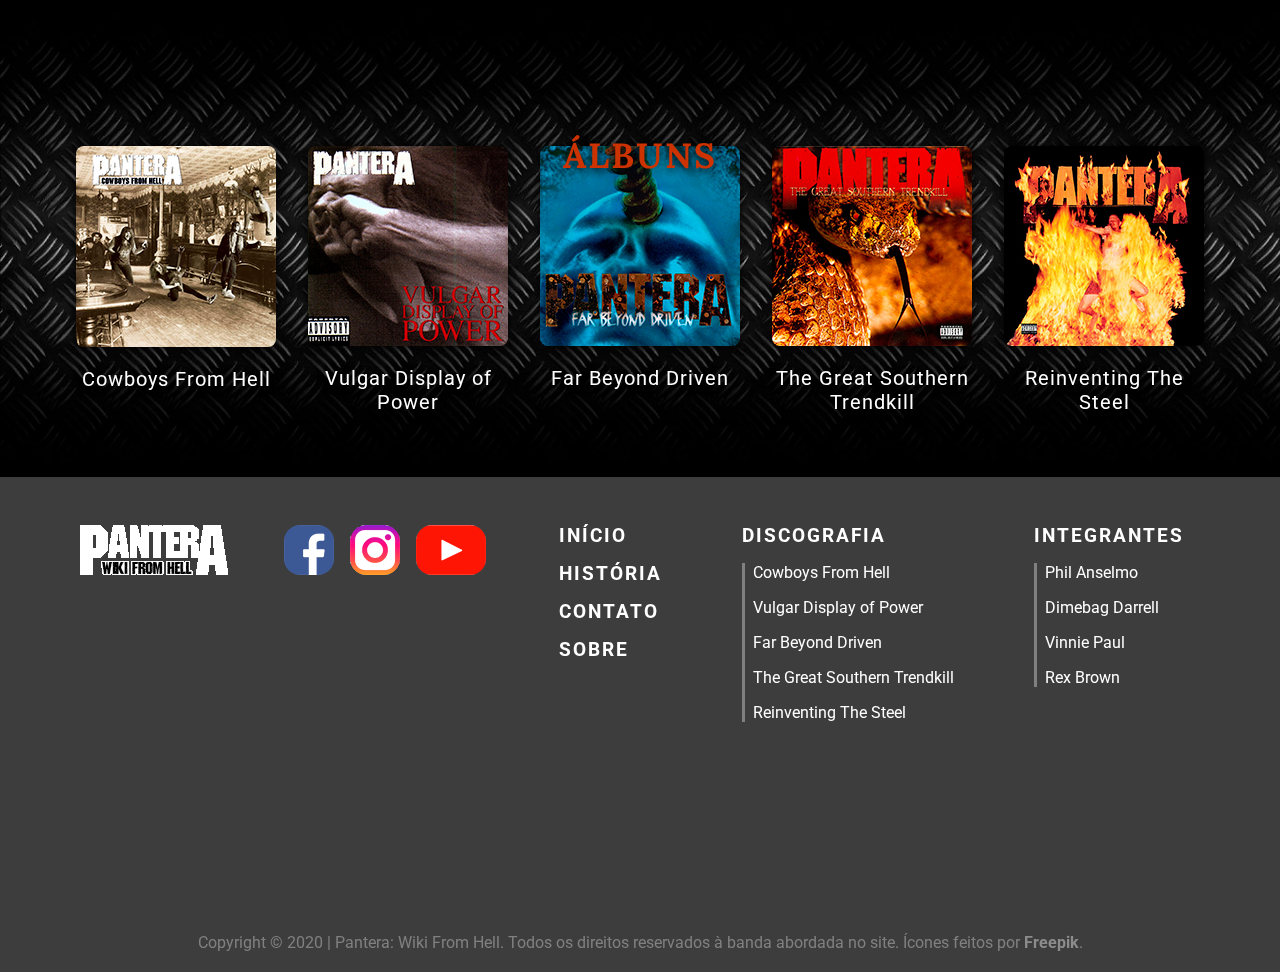
<file: pages/discografia/trendkill.html>
<!DOCTYPE html>
<html lang="pt-br">
<head>
    <meta charset="UTF-8">
    <meta name="viewport" content="width=device-width, initial-scale=1.0">
    <link rel="apple-touch-icon" sizes="180x180" href="/apple-touch-icon.png">
    <link rel="icon" type="image/png" sizes="32x32" href="/favicon-32x32.png">
    <link rel="icon" type="image/png" sizes="16x16" href="/favicon-16x16.png">
    <link rel="manifest" href="/site.webmanifest">
    <link rel="stylesheet" href="../../styles/style.css">
    <title>Pantera – The Great Southern Trendkill</title>
</head>
<body>
    <header>
        <a href="../../index.html">
            <img class="logo" src="../../images/Logo/Pantera-Logo.png" alt="Logotipo do site">
        </a>
        <nav>
            <ul class="nav-conteudo">
                <a href="../../index.html"><li>Início</li></a>
                <li class="dropdown">
                    Discografia
                    <ul class="dropdown-list">
                        <a href="cowboys.html"><li>Cowboys From Hell</li></a>
                        <a href="vulgar.html"><li>Vulgar Display of Power</li></a>
                        <a href="beyond.html"><li>Far Beyond Driven</li></a>
                        <a href="trendkill.html"><li>The Great Southern Trendkill</li></a>
                        <a href="steel.html"><li>Reinventing The Steel</li></a>
                    </ul>
                </li>
                <a href="../historia.html"><li>História</li></a>
                <li class="dropdown">
                    Integrantes
                    <ul class="dropdown-list">
                        <a href="../../pages/integrantes/phil.html"><li>Phil Anselmo</li></a>
                        <a href="../../pages/integrantes/dimebag.html"><li>Dimebag Darrell</li></a>
                        <a href="../../pages/integrantes/vinnie.html"><li>Vinnie Paul</li></a>
                        <a href="../../pages/integrantes/rex.html"><li>Rex Brown</li></a>
                    </ul>
                </li>
            </ul>
            <ul class="nav-info">
                <a href="../sobre.html"><li>Sobre</li></a>
                <a href="../contato.html"><li>Contato</li></a>
            </ul>
        </nav>
    </header>
    <main class="main-gray">
        <img class="metal-top" src="../../images/Metal-Seamless.png" alt="Fundo de textura de metal raspado">
        <article class="conteudo">
            <h1>Discografia</h1>
            <div class="album-selected">
                <img class="album-image" src="../../images/Albuns/Trendkill.jpg" alt="Álbum Cowboys' From Hell">
                <p>
                    The Great Southern Trendkill
                </p>
            </div>
            <table class="song-list">
                <thead>
                    <tr>
                        <th>Faixa</th>
                        <th>Título</th>
                        <th>Tempo</th>
                    </tr>
                </thead>
                <tbody>
                    <tr>
                        <td>1</td>
                        <td id="trendkill1">The Great Southern Trendkill</button></td>
                        <td>3:46</td>
                    </tr>
                    <tr>
                        <td>2</td>
                        <td id="trendkill2">War Nerve</td>
                        <td>4:53</td>
                    </tr>
                    <tr>
                        <td>3</td>
                        <td id="trendkill3">Drag the Waters</td>
                        <td>4:55</td>
                    </tr>
                    <tr>
                        <td>4</td>
                        <td id="trendkill4">10's</td>
                        <td>4:49</td>
                    </tr>
                    <tr>
                        <td>5</td>
                        <td id="trendkill5">13 Steps to Nowhere</td>
                        <td>3:37</td>
                    </tr>
                    <tr>
                        <td>6</td>
                        <td id="trendkill6">Suicide Note, Pt. 1</td>
                        <td>4:44</td>
                    </tr>
                    <tr>
                        <td>7</td>
                        <td id="trendkill7">Suicide Note, Pt. 2</td>
                        <td>4:19</td>
                    </tr>
                    <tr>
                        <td>8</td>
                        <td id="trendkill8">Living Through Me (Hells' Wrath)</td>
                        <td>4:50</td>
                    </tr>
                    <tr>
                        <td>9</td>
                        <td id="trendkill9">Floods</td>
                        <td>6:59</td>
                    </tr>
                    <tr>
                        <td>10</td>
                        <td id="trendkill10">The Underground in America</td>
                        <td>4:33</td>
                    </tr>
                    <tr>
                        <td>11</td>
                        <td id="trendkill11">Sandblasted Skin (Reprise)</td>
                        <td>5:39</td>
                    </tr>
                </tbody>
            </table>
            <iframe class="player" scrolling="no" frameborder="0" allowTransparency="true" src="https://www.deezer.com/plugins/player?format=square&autoplay=false&playlist=false&width=300&height=300&color=007FEB&layout=dark&size=medium&type=tracks&id=671018&app_id=1"></iframe>
            <section class="info-album">
                <h2>Informações</h2>
                <ul>
                    <li>
                        <b>Lançamento:</b> 7 de maio de 1996
                    </li>
                    <li>
                        <b>Gravadora:</b> East West
                    </li>
                    <li>
                        <b>Certificação de Ouro:</b> 25 de junho de 1996
                    </li>
                    <li>
                        <b>Certificação de Platina:</b> 17 de agosto de 2004
                    </li>
                    <li>
                        <b>Local de Gravação:</b> DWG, Texas em Chasin Jason Studios por Ulrich Wild
                    </li>
                    <li>
                        <b>Local de Mixagem:</b> Los Angeles em Larrabee Sound Studios
                    </li>
                    <li>
                        <b>Local de Gravação dos Vocais:</b> Nothing Studios, New Orleans, Louisiana
                    </li>
                    <li>
                        <b>Produção, Projeção e Mixagem:</b> Terry Date e Vinnie Paul em Dallas Sound Labs, Dallas, Texas
                    </li>
                    <li>
                        <b>Masterização:</b> Tom baker na Future Disc e Ted Jensen na Sterling Sound
                    </li>
                    <li>
                        <b>Direção de Arte e Design de Álbum:</b> "Wild" Jim deBarros
                    </li>
                    <li>
                        <b>Ilustrações Fotográficas:</b> Exum
                    </li>
                    <li>
                        <b>Cortesia de Imagem da Capa:</b> Zig Leszczynski
                    </li>
                </ul>
            </section>
            <aside class="letras">
                <h3>Letra</h3>
                <span class="conteudo-letras">
                    <h4>The Great Southern Trendkill</h4>
                    <p>
                        It’s wearing on my mind,<br>
                        I’m speaking all my doubts aloud<br>
                        You rob a dead mans grave,<br>
                        Then flaunt it like you did create<br>
                    </p>
                    <p>
                        If I hit bottom and everythings gone<br>
                        In the great Mississippi, please drown me and run<br>
                    </p>
                    <p>
                        It’s digging time again,<br>
                        you’re nurturing the weakest trend<br>
                    </p>
                    <p>
                        Those with the heart and the brain to get past this<br>
                        Can spot a pathetic without even asking<br>
                    </p>
                    <p>
                        Fuck your magazine,<br>
                        and fuck the long dead plastic scene<br>
                        Pierce a new hole,<br>
                        if Hell was “in” you’d give your soul<br>
                    </p>
                    <p>
                        THE GREAT SOUTHERN TRENDKILL<br>
                        That’s right,<br>
                        THE GREAT SOUTHERN TRENDKILL<br>
                    </p>
                    <p>
                        Buy it at a store,<br>
                        from MTV to on the floor<br>
                        You look just like a star,<br>
                        it’s proof you don’t know who you are<br>
                    </p>
                    <p>
                        If I hit bottom and everythings gone<br>
                        In the great Mississippi, please drown me and run<br>
                    </p>
                    <p>
                        It’s bullshit time again,<br>
                        you’ll save the world within your trend<br>
                    </p>
                    <p>
                        Those with the heart and the brain to get past this<br>
                        Can spot a pathetic without even asking<br>
                    </p>
                    <p>
                        Politically relieved,<br>
                        you’re product sold and well received<br>
                        The right words spoken gold,<br>
                        if I was God you’d sell your soul to…<br>
                    </p>
                    <p>
                        THE GREAT SOUTHERN TRENDKILL<br>
                        That’s right,<br>
                        THE GREAT SOUTHERN TRENDKILL<br>
                    </p>
                </span>
            </aside>
        </article>
        <section class="albuns-section">
            <img class="fundo-textura" src="../../images/Metal-Floor-Texture.jpg" alt="Textura">
            <h2 class="albuns-title">Álbuns</h2>
            <ul class="albuns-section-list">
                <li>
                    <a href="cowboys.html">
                        <img src="../../images/Albuns/Cowboys.jpg" alt="Álbum Cowboys' From Hell">
                        <p>
                            Cowboys From Hell
                        </p>
                    </a>
                </li>
                <li>
                    <a href="vulgar.html">
                        <img src="../../images/Albuns/Vulgar.jpg" alt="Álbum Vulgar Display of Power">
                        <p>
                            Vulgar Display of Power
                        </p>
                    </a>
                </li>
                <li>
                    <a href="beyond.html">
                        <img src="../../images/Albuns/Beyond.jpg" alt="Álbum Far Beyond Driven">
                        <p>
                            Far Beyond Driven
                        </p>
                    </a>
                </li>
                <li>
                    <a href="trendkill.html">
                        <img src="../../images/Albuns/Trendkill.jpg" alt="Álbum The Great Southern Trendkill">
                        <p>
                            The Great Southern Trendkill
                        </p>
                    </a>
                </li>
                <li>
                    <a href="steel.html">
                        <img src="../../images/Albuns/Steel.jpg" alt="Álbum Reinventing The Steel">
                        <p>
                            Reinventing The Steel
                        </p>
                    </a>
                </li>
            </ul>
        </section>
    </main>
    <footer>
        <ul>
            <li>
                <a href="../../index.html">
                    <img class="logo" src="../../images/Logo/Pantera-Logo.png" alt="Logotipo do site">
                </a>
            </li>
        </ul>
        <ul class="social-list">
            <li>
                <a href="https://www.facebook.com/Pantera/" target="_blank" rel="noopener noreferrer">
                    <img src="../../images/Icones/facebook.png" alt="Conta Oficial do Facebook">
                </a>
            </li>
            <li>
                <a href="https://www.instagram.com/panteraofficial/" target="_blank" rel="noopener noreferrer">
                    <img src="../../images/Icones/instagram.png" alt="Conta Oficial do Instagram">
                </a>
            </li>
            <li>
                <a href="https://www.youtube.com/channel/UChTDORxN3YPmasEurM6kRoA" target="_blank" rel="noopener noreferrer">
                    <img src="../../images/Icones/youtube.png" alt="Conta Oficial do YouTube">
                </a>
            </li>
        </ul>
        <ul class="footer-links">
            <li><a href="../../index.html"><h3>Início</h3></a></li>
            <li><a href="../historia.html"><h3>História</h3></a></li>
            <li><a href="../contato.html"><h3>Contato</h3></a></li>
            <li><a href="../sobre.html"><h3>Sobre</h3></a></li>
        </ul>
        <ul class="footer-links">
            <li><h3>Discografia</h3></li>
            <ul>
                <li><a href="cowboys.html">Cowboys From Hell</a></li>
                <li><a href="vulgar.html">Vulgar Display of Power</a></li>
                <li><a href="beyond.html">Far Beyond Driven</a></li>
                <li><a href="trendkill.html">The Great Southern Trendkill</a></li>
                <li><a href="steel.html">Reinventing The Steel</a></li>
            </ul>
        </ul>
        <ul class="footer-links">
            <li><h3>Integrantes</h3></li>
            <ul>
                <li><a href="../integrantes/phil.html">Phil Anselmo</a></li>
                <li><a href="../integrantes/dimebag.html">Dimebag Darrell</a></li>
                <li><a href="../integrantes/vinnie.html">Vinnie Paul</a></li>
                <li><a href="../integrantes/rex.html">Rex Brown</a></li>
            </ul>
        </ul>
        <p class="adendo">
            Copyright &copy 2020 | Pantera: Wiki From Hell. Todos os direitos reservados à banda abordada no site. Ícones feitos por <a href="https://www.flaticon.com/br/autores/freepik" target="_blank" title="Freepik">Freepik</a>.
        </p>
    </footer>
    <script src="../../scripts/script.js"></script>
</body>
</html>
</file>
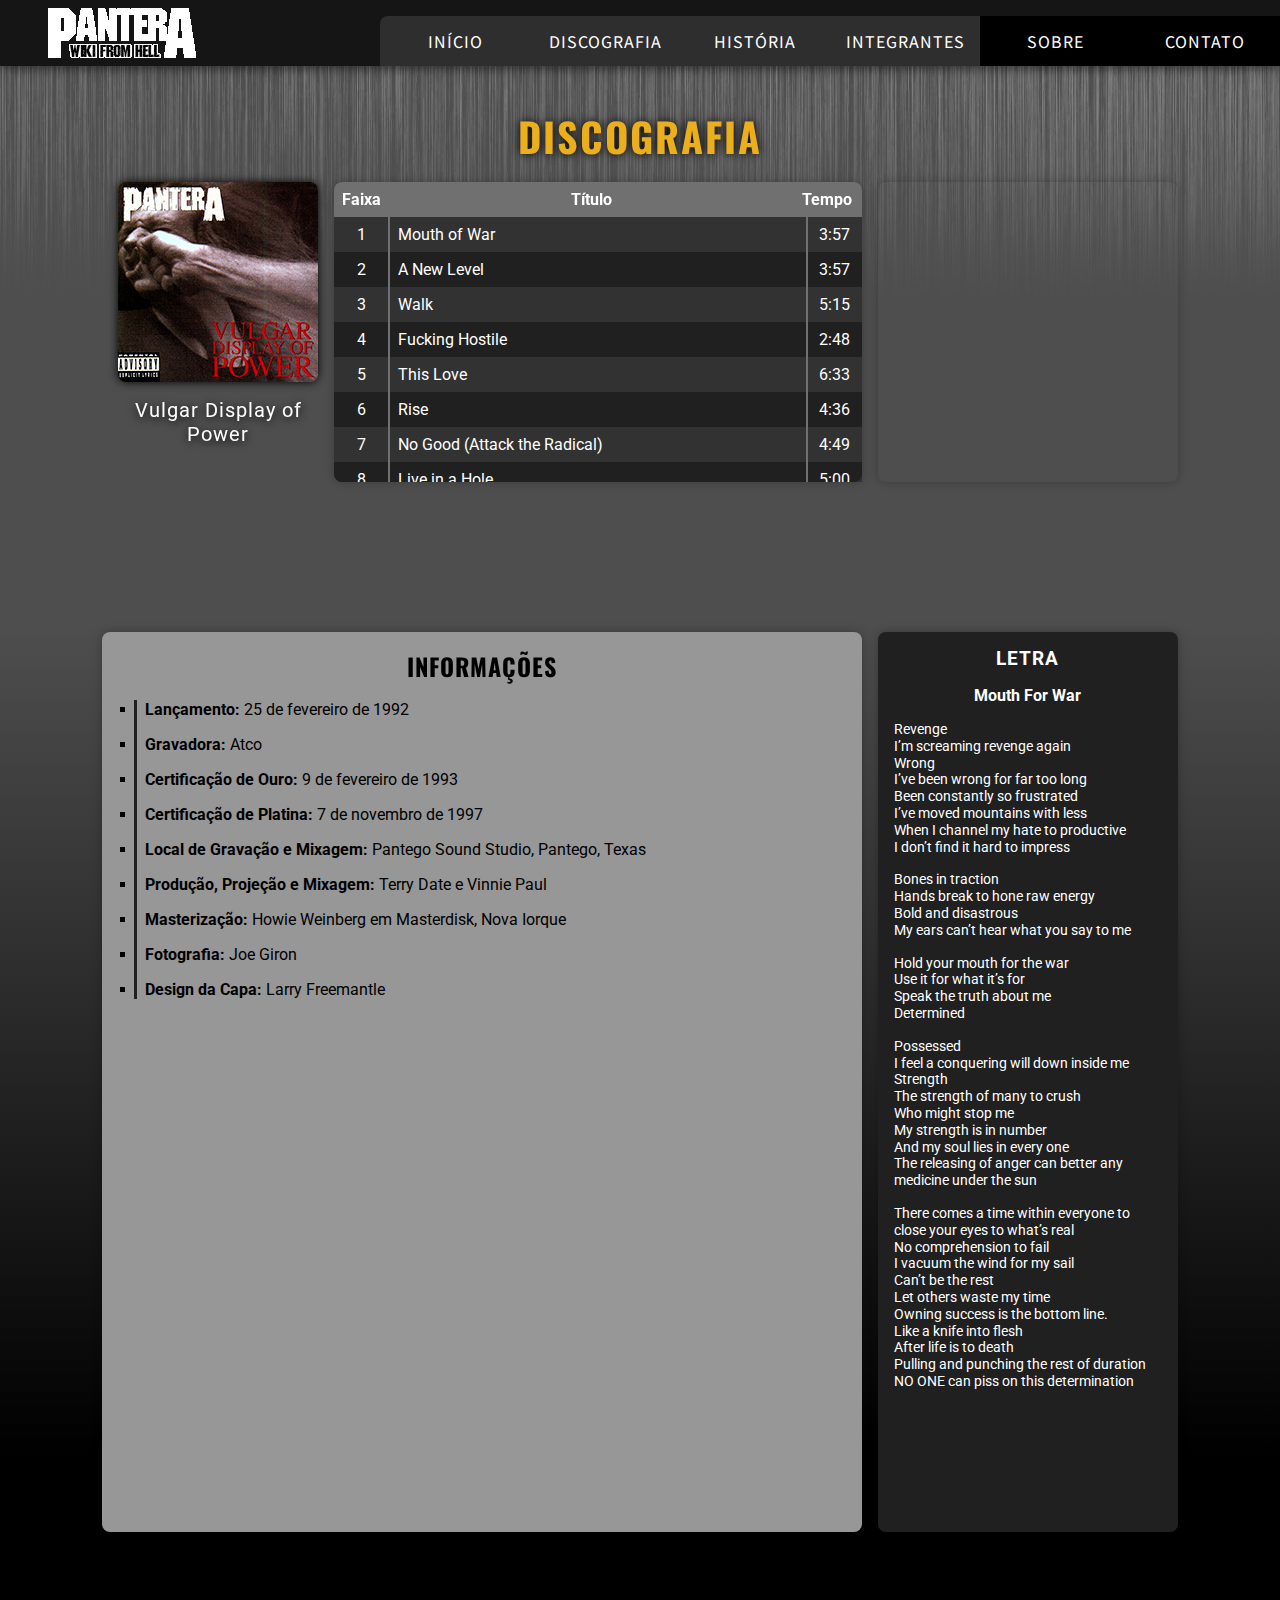
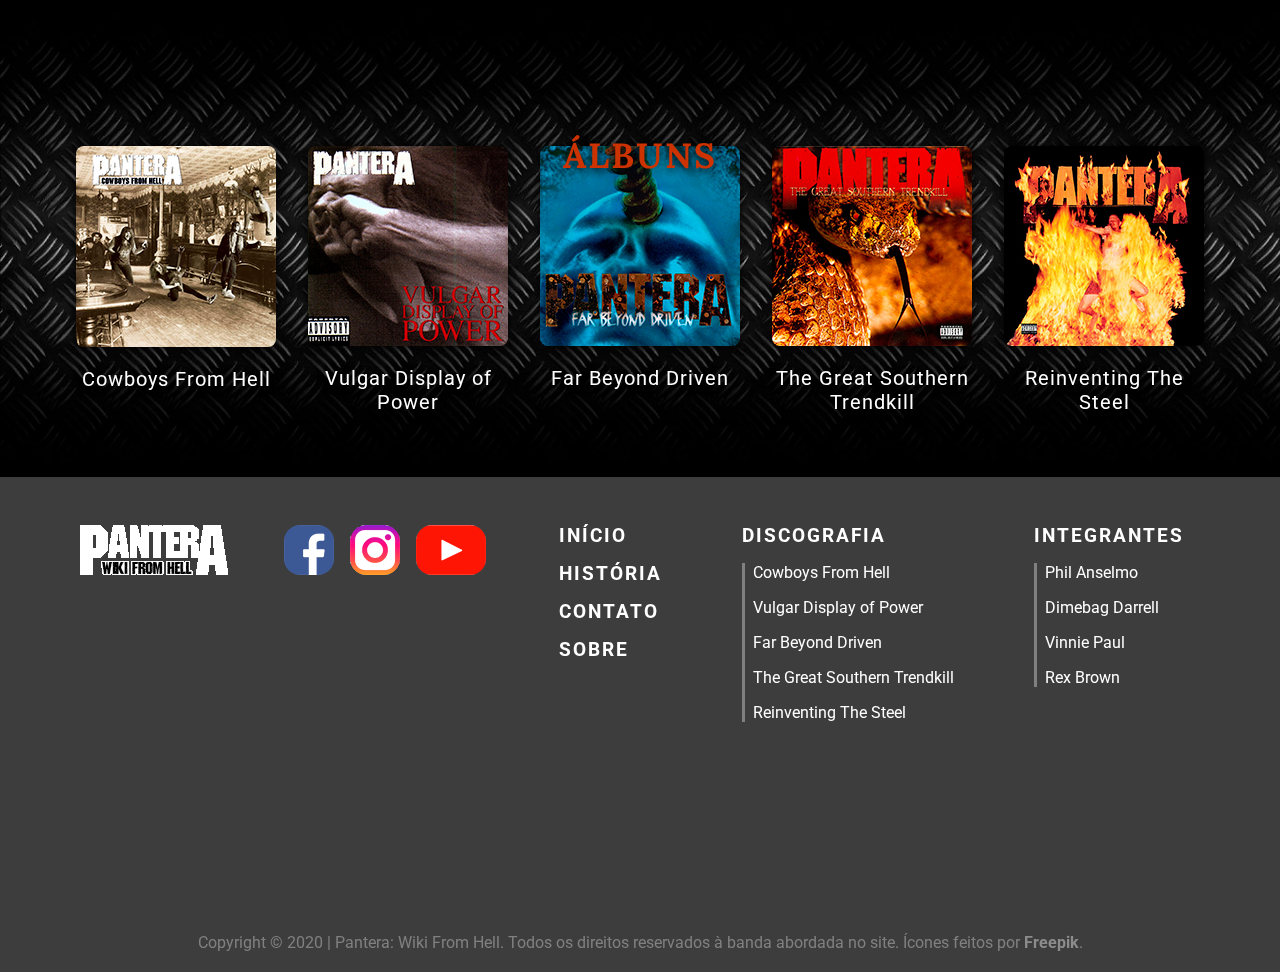
<file: pages/discografia/vulgar.html>
<!DOCTYPE html>
<html lang="pt-br">
<head>
    <meta charset="UTF-8">
    <meta name="viewport" content="width=device-width, initial-scale=1.0">
    <link rel="apple-touch-icon" sizes="180x180" href="/apple-touch-icon.png">
    <link rel="icon" type="image/png" sizes="32x32" href="/favicon-32x32.png">
    <link rel="icon" type="image/png" sizes="16x16" href="/favicon-16x16.png">
    <link rel="manifest" href="/site.webmanifest">
    <link rel="stylesheet" href="../../styles/style.css">
    <title>Pantera – Vulgar Display of Power</title>
</head>
<body>
    <header>
        <a href="../../index.html">
            <img class="logo" src="../../images/Logo/Pantera-Logo.png" alt="Logotipo do site">
        </a>
        <nav>
            <ul class="nav-conteudo">
                <a href="../../index.html"><li>Início</li></a>
                <li class="dropdown">
                    Discografia
                    <ul class="dropdown-list">
                        <a href="cowboys.html"><li>Cowboys From Hell</li></a>
                        <a href="vulgar.html"><li>Vulgar Display of Power</li></a>
                        <a href="beyond.html"><li>Far Beyond Driven</li></a>
                        <a href="trendkill.html"><li>The Great Southern Trendkill</li></a>
                        <a href="steel.html"><li>Reinventing The Steel</li></a>
                    </ul>
                </li>
                <a href="../historia.html"><li>História</li></a>
                <li class="dropdown">
                    Integrantes
                    <ul class="dropdown-list">
                        <a href="../../pages/integrantes/phil.html"><li>Phil Anselmo</li></a>
                        <a href="../../pages/integrantes/dimebag.html"><li>Dimebag Darrell</li></a>
                        <a href="../../pages/integrantes/vinnie.html"><li>Vinnie Paul</li></a>
                        <a href="../../pages/integrantes/rex.html"><li>Rex Brown</li></a>
                    </ul>
                </li>
            </ul>
            <ul class="nav-info">
                <a href="../sobre.html"><li>Sobre</li></a>
                <a href="../contato.html"><li>Contato</li></a>
            </ul>
        </nav>
    </header>
    <main class="main-gray">
        <img class="metal-top" src="../../images/Metal-Seamless.png" alt="Fundo de textura de metal raspado">
        <article class="conteudo">
            <h1>Discografia</h1>
            <div class="album-selected">
                <img class="album-image" src="../../images/Albuns/Vulgar.jpg" alt="Álbum Cowboys' From Hell">
                <p>
                    Vulgar Display of Power
                </p>
            </div>
            <table class="song-list">
                <thead>
                    <tr>
                        <th>Faixa</th>
                        <th>Título</th>
                        <th>Tempo</th>
                    </tr>
                </thead>
                <tbody>
                    <tr>
                        <td>1</td>
                        <td id="vulgar1">Mouth of War</button></td>
                        <td>3:57</td>
                    </tr>
                    <tr>
                        <td>2</td>
                        <td id="vulgar2">A New Level</td>
                        <td>3:57</td>
                    </tr>
                    <tr>
                        <td>3</td>
                        <td id="vulgar3">Walk</td>
                        <td>5:15</td>
                    </tr>
                    <tr>
                        <td>4</td>
                        <td id="vulgar4">Fucking Hostile</td>
                        <td>2:48</td>
                    </tr>
                    <tr>
                        <td>5</td>
                        <td id="vulgar5">This Love</td>
                        <td>6:33</td>
                    </tr>
                    <tr>
                        <td>6</td>
                        <td id="vulgar6">Rise</td>
                        <td>4:36</td>
                    </tr>
                    <tr>
                        <td>7</td>
                        <td id="vulgar7">No Good (Attack the Radical)</td>
                        <td>4:49</td>
                    </tr>
                    <tr>
                        <td>8</td>
                        <td id="vulgar8">Live in a Hole</td>
                        <td>5:00</td>
                    </tr>
                    <tr>
                        <td>9</td>
                        <td id="vulgar9">Regular People (Conceit)</td>
                        <td>5:27</td>
                    </tr>
                    <tr>
                        <td>10</td>
                        <td id="vulgar10">By Demons Be Driven</td>
                        <td>4:40</td>
                    </tr>
                    <tr>
                        <td>11</td>
                        <td id="vulgar11">Hollow</td>
                        <td>5:45</td>
                    </tr>
                </tbody>
            </table>
            <iframe class="player" scrolling="no" frameborder="0" allowTransparency="true" src="https://www.deezer.com/plugins/player?format=square&autoplay=false&playlist=false&width=300&height=300&color=007FEB&layout=dark&size=medium&type=tracks&id=662875&app_id=1"></iframe>
            <section class="info-album">
                <h2>Informações</h2>
                <ul>
                    <li>
                        <b>Lançamento:</b> 25 de fevereiro de 1992
                    </li>
                    <li>
                        <b>Gravadora:</b> Atco
                    </li>
                    <li>
                        <b>Certificação de Ouro:</b> 9 de fevereiro de 1993
                    </li>
                    <li>
                        <b>Certificação de Platina:</b> 7 de novembro de 1997
                    </li>
                    <li>
                        <b>Local de Gravação e Mixagem:</b> Pantego Sound Studio, Pantego, Texas
                    </li>
                    <li>
                        <b>Produção, Projeção e Mixagem:</b> Terry Date e Vinnie Paul
                    </li>
                    <li>
                        <b>Masterização:</b> Howie Weinberg em Masterdisk, Nova Iorque
                    </li>
                    <li>
                        <b>Fotografia:</b> Joe Giron
                    </li>
                    <li>
                        <b>Design da Capa:</b> Larry Freemantle
                    </li>
                </ul>
            </section>
            <aside class="letras">
                <h3>Letra</h3>
                <span class="conteudo-letras">
                    <h4>Mouth For War</h4>
                    <p>
                        Revenge<br>
                        I’m screaming revenge again<br>
                        Wrong<br>
                        I’ve been wrong for far too long<br>
                        Been constantly so frustrated<br>
                        I’ve moved mountains with less<br>
                        When I channel my hate to productive<br>
                        I don’t find it hard to impress<br>
                    </p>
                    <p>
                        Bones in traction<br>
                        Hands break to hone raw energy<br>
                        Bold and disastrous<br>
                        My ears can’t hear what you say to me<br>
                    </p>
                    <p>
                        Hold your mouth for the war<br>
                        Use it for what it’s for<br>
                        Speak the truth about me<br>
                        Determined<br>
                    </p>
                    <p>
                        Possessed<br>
                        I feel a conquering will down inside me<br>
                        Strength<br>
                        The strength of many to crush<br>
                        Who might stop me<br>
                        My strength is in number<br>
                        And my soul lies in every one<br>
                        The releasing of anger can better any medicine under the sun<br>
                    </p>
                    <p>
                        There comes a time within everyone to close your eyes to what’s real<br>
                        No comprehension to fail<br>
                        I vacuum the wind for my sail<br>
                        Can’t be the rest<br>
                        Let others waste my time<br>
                        Owning success is the bottom line.<br>
                        Like a knife into flesh<br>
                        After life is to death<br>
                        Pulling and punching the rest of duration<br>
                        NO ONE can piss on this determination<br>
                    </p>
                </span>
            </aside>
        </article>
        <section class="albuns-section">
            <img class="fundo-textura" src="../../images/Metal-Floor-Texture.jpg" alt="Textura">
            <h2 class="albuns-title">Álbuns</h2>
            <ul class="albuns-section-list">
                <li>
                    <a href="cowboys.html">
                        <img src="../../images/Albuns/Cowboys.jpg" alt="Álbum Cowboys' From Hell">
                        <p>
                            Cowboys From Hell
                        </p>
                    </a>
                </li>
                <li>
                    <a href="vulgar.html">
                        <img src="../../images/Albuns/Vulgar.jpg" alt="Álbum Vulgar Display of Power">
                        <p>
                            Vulgar Display of Power
                        </p>
                    </a>
                </li>
                <li>
                    <a href="beyond.html">
                        <img src="../../images/Albuns/Beyond.jpg" alt="Álbum Far Beyond Driven">
                        <p>
                            Far Beyond Driven
                        </p>
                    </a>
                </li>
                <li>
                    <a href="trendkill.html">
                        <img src="../../images/Albuns/Trendkill.jpg" alt="Álbum The Great Southern Trendkill">
                        <p>
                            The Great Southern Trendkill
                        </p>
                    </a>
                </li>
                <li>
                    <a href="steel.html">
                        <img src="../../images/Albuns/Steel.jpg" alt="Álbum Reinventing The Steel">
                        <p>
                            Reinventing The Steel
                        </p>
                    </a>
                </li>
            </ul>
        </section>
    </main>
    <footer>
        <ul>
            <li>
                <a href="../../index.html">
                    <img class="logo" src="../../images/Logo/Pantera-Logo.png" alt="Logotipo do site">
                </a>
            </li>
        </ul>
        <ul class="social-list">
            <li>
                <a href="https://www.facebook.com/Pantera/" target="_blank" rel="noopener noreferrer">
                    <img src="../../images/Icones/facebook.png" alt="Conta Oficial do Facebook">
                </a>
            </li>
            <li>
                <a href="https://www.instagram.com/panteraofficial/" target="_blank" rel="noopener noreferrer">
                    <img src="../../images/Icones/instagram.png" alt="Conta Oficial do Instagram">
                </a>
            </li>
            <li>
                <a href="https://www.youtube.com/channel/UChTDORxN3YPmasEurM6kRoA" target="_blank" rel="noopener noreferrer">
                    <img src="../../images/Icones/youtube.png" alt="Conta Oficial do YouTube">
                </a>
            </li>
        </ul>
        <ul class="footer-links">
            <li><a href="../../index.html"><h3>Início</h3></a></li>
            <li><a href="../historia.html"><h3>História</h3></a></li>
            <li><a href="../contato.html"><h3>Contato</h3></a></li>
            <li><a href="../sobre.html"><h3>Sobre</h3></a></li>
        </ul>
        <ul class="footer-links">
            <li><h3>Discografia</h3></li>
            <ul>
                <li><a href="cowboys.html">Cowboys From Hell</a></li>
                <li><a href="vulgar.html">Vulgar Display of Power</a></li>
                <li><a href="beyond.html">Far Beyond Driven</a></li>
                <li><a href="trendkill.html">The Great Southern Trendkill</a></li>
                <li><a href="steel.html">Reinventing The Steel</a></li>
            </ul>
        </ul>
        <ul class="footer-links">
            <li><h3>Integrantes</h3></li>
            <ul>
                <li><a href="../integrantes/phil.html">Phil Anselmo</a></li>
                <li><a href="../integrantes/dimebag.html">Dimebag Darrell</a></li>
                <li><a href="../integrantes/vinnie.html">Vinnie Paul</a></li>
                <li><a href="../integrantes/rex.html">Rex Brown</a></li>
            </ul>
        </ul>
        <p class="adendo">
            Copyright &copy 2020 | Pantera: Wiki From Hell. Todos os direitos reservados à banda abordada no site. Ícones feitos por <a href="https://www.flaticon.com/br/autores/freepik" target="_blank" title="Freepik">Freepik</a>.
        </p>
    </footer>
    <script src="../../scripts/script.js"></script>
</body>
</html>
</file>
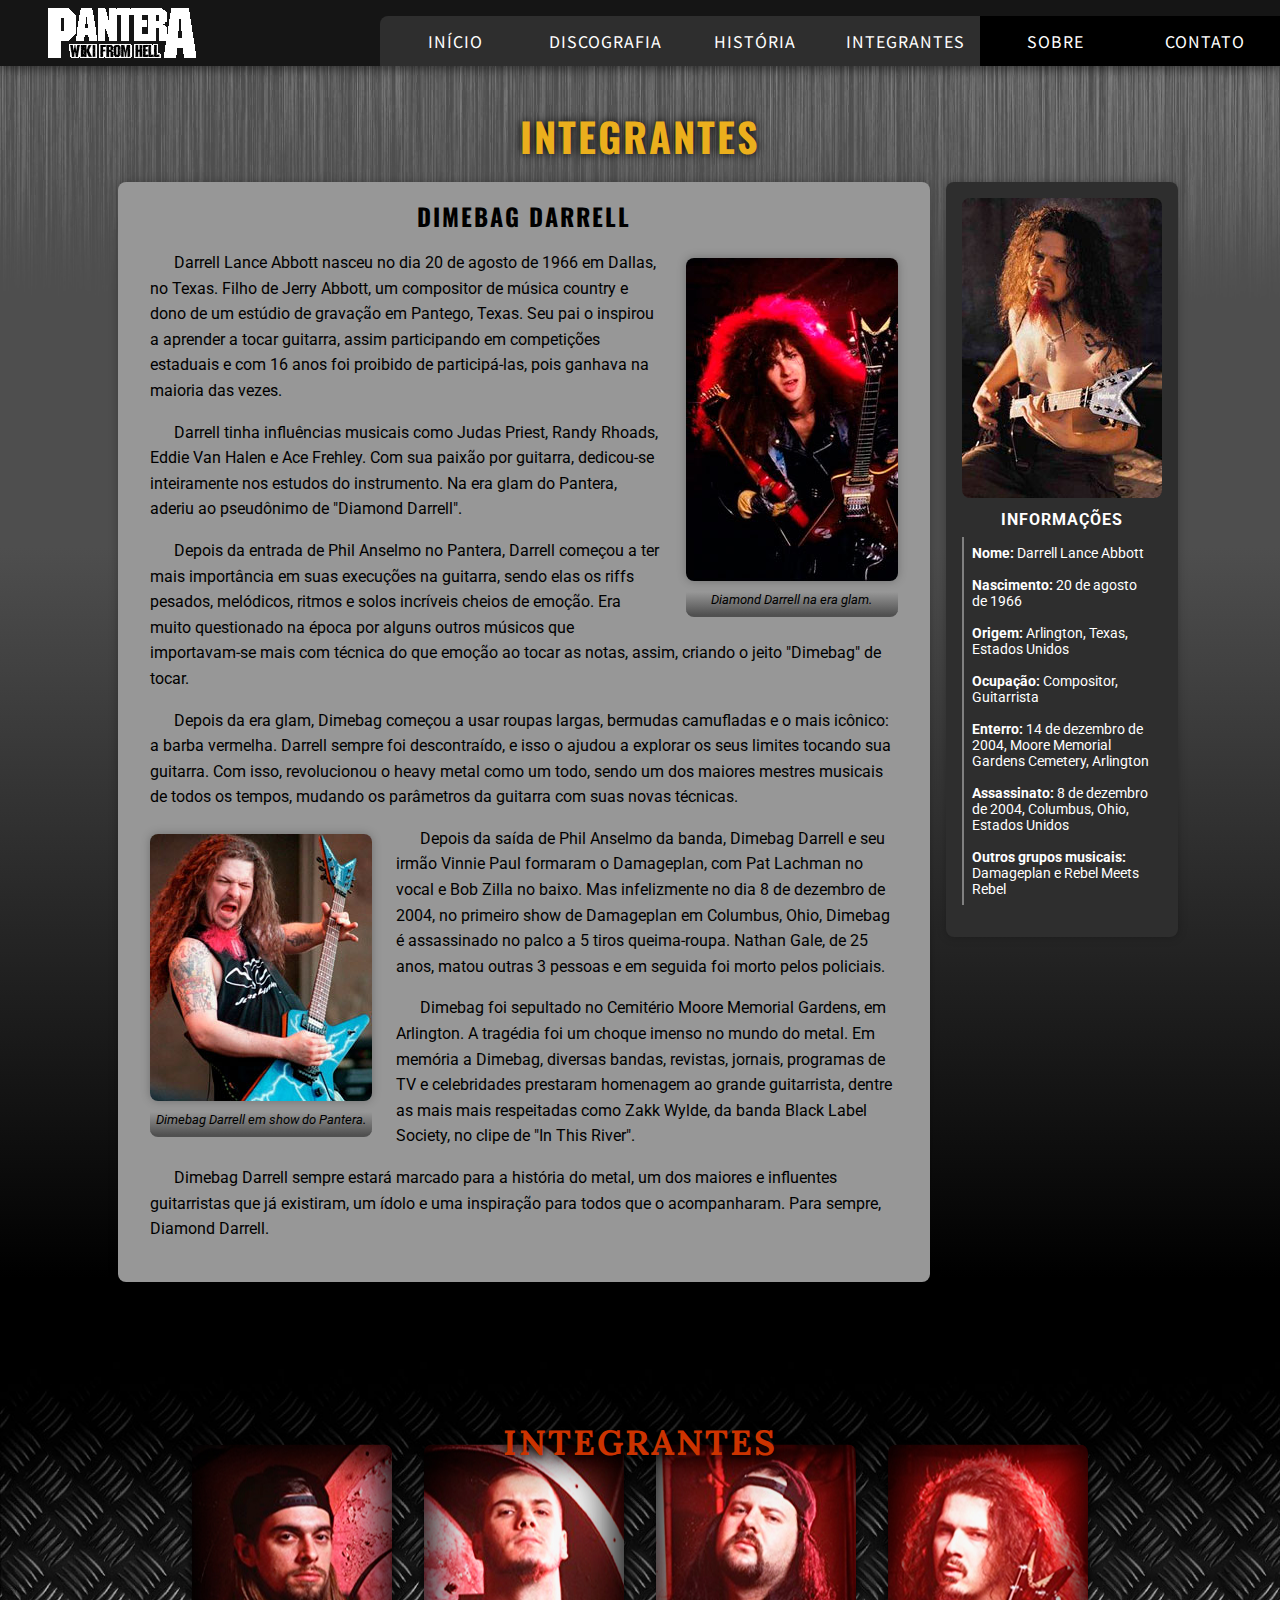
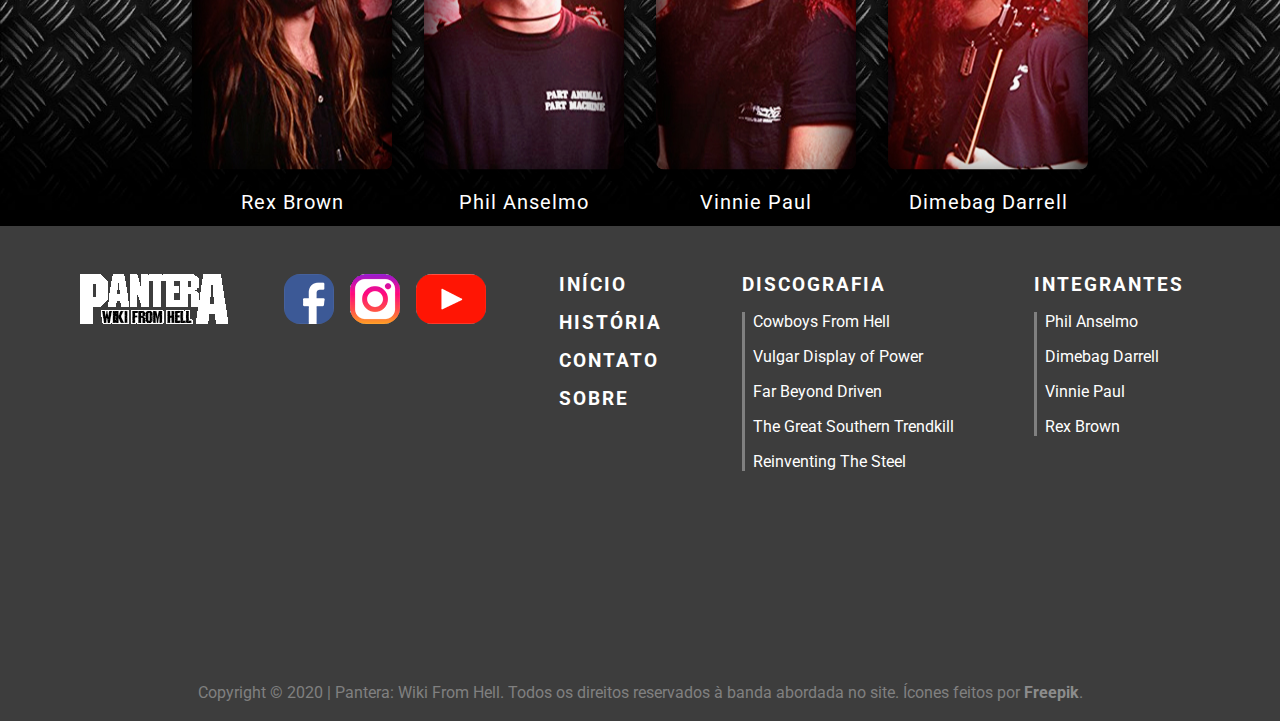
<file: pages/integrantes/dimebag.html>
<!DOCTYPE html>
<html lang="pt-br">
<head>
    <meta charset="UTF-8">
    <meta name="viewport" content="width=device-width, initial-scale=1.0">
    <link rel="apple-touch-icon" sizes="180x180" href="/apple-touch-icon.png">
    <link rel="icon" type="image/png" sizes="32x32" href="/favicon-32x32.png">
    <link rel="icon" type="image/png" sizes="16x16" href="/favicon-16x16.png">
    <link rel="manifest" href="/site.webmanifest">
    <link rel="stylesheet" href="../../styles/style.css">
    <title>Pantera – Dimebag Darrell</title>
</head>
<body>
    <header>
        <a href="../../index.html">
            <img class="logo" src="../../images/Logo/Pantera-Logo.png" alt="Logotipo do site">
        </a>
        <nav>
            <ul class="nav-conteudo">
                <a href="../../index.html"><li>Início</li></a>
                <li class="dropdown">
                    Discografia
                    <ul class="dropdown-list">
                        <a href="../discografia/cowboys.html"><li>Cowboys From Hell</li></a>
                        <a href="../discografia/vulgar.html"><li>Vulgar Display of Power</li></a>
                        <a href="../discografia/beyond.html"><li>Far Beyond Driven</li></a>
                        <a href="../discografia/trendkill.html"><li>The Great Southern Trendkill</li></a>
                        <a href="../discografia/steel.html"><li>Reinventing The Steel</li></a>
                    </ul>
                </li>
                <a href="../historia.html"><li>História</li></a>
                <li class="dropdown">
                    Integrantes
                    <ul class="dropdown-list">
                        <a href="phil.html"><li>Phil Anselmo</li></a>
                        <a href="dimebag.html"><li>Dimebag Darrell</li></a>
                        <a href="vinnie.html"><li>Vinnie Paul</li></a>
                        <a href="rex.html"><li>Rex Brown</li></a>
                    </ul>
                </li>
            </ul>
            <ul class="nav-info">
                <a href="../sobre.html"><li>Sobre</li></a>
                <a href="../contato.html"><li>Contato</li></a>
            </ul>
        </nav>
    </header>
    <main class="main-gray">
        <img class="metal-top" src="../../images/Metal-Seamless.png" alt="Fundo de textura de metal raspado">
        <h1>Integrantes</h1>
        <article class="integrantes">
            <section class="integrantes-conteudo">
                <h2>Dimebag Darrell</h2>
                <figure class="images-right">
                    <img class="images-historia" src="../../images/Integrantes/Dimebag/Figura2.jpg" alt="Dimebag na era glam">
                    <figcaption>Diamond Darrell na era glam.</figcaption>
                </figure>
                <p>
                    Darrell Lance Abbott nasceu no dia 20 de agosto de 1966 em Dallas, no Texas. 
                    Filho de Jerry Abbott, um compositor de música country e dono de um estúdio de gravação 
                    em Pantego, Texas. Seu pai o inspirou a aprender a tocar guitarra, assim participando em 
                    competições estaduais e com 16 anos foi proibido de participá-las, pois ganhava na maioria 
                    das vezes. 
                </p>
                <p>
                    Darrell tinha influências musicais como Judas Priest, Randy Rhoads, Eddie Van Halen e Ace Frehley.
                    Com sua paixão por guitarra, dedicou-se inteiramente nos estudos do instrumento. Na era glam do Pantera, 
                    aderiu ao pseudônimo de "Diamond Darrell".
                </p>
                <p>
                    Depois da entrada de Phil Anselmo no Pantera, Darrell começou a ter mais importância em suas 
                    execuções na guitarra, sendo elas os riffs pesados, melódicos, ritmos e solos incríveis cheios de emoção. 
                    Era muito questionado na época por alguns outros músicos que importavam-se mais com técnica do que 
                    emoção ao tocar as notas, assim, criando o jeito "Dimebag" de tocar.
                </p>
                <p>
                    Depois da era glam, Dimebag começou a usar roupas largas, bermudas camufladas e o mais icônico: a barba vermelha. 
                    Darrell sempre foi descontraído, e isso o ajudou a explorar os seus limites tocando sua guitarra. 
                    Com isso, revolucionou o heavy metal como um todo, sendo um dos maiores mestres musicais de todos os tempos, 
                    mudando os parâmetros da guitarra com suas novas técnicas.
                </p>
                <figure class="images-left">
                    <img class="images-historia" src="../../images/Integrantes/Dimebag/Figura3.jpg" alt="Dimebag Darrell em show do Pantera">
                    <figcaption>Dimebag Darrell em show do Pantera.</figcaption>
                </figure>
                <p>
                    Depois da saída de Phil Anselmo da banda, Dimebag Darrell e seu irmão Vinnie Paul 
                    formaram o Damageplan, com Pat Lachman no vocal e Bob Zilla no baixo. Mas infelizmente no dia 8 de dezembro de 2004, 
                    no primeiro show de Damageplan em Columbus, Ohio, Dimebag é assassinado no palco a 5 tiros queima-roupa. 
                    Nathan Gale, de 25 anos, matou outras 3 pessoas e em seguida foi morto pelos policiais. 
                </p>
                <p>
                    Dimebag foi sepultado no Cemitério Moore Memorial Gardens, em Arlington. 
                    A tragédia foi um choque imenso no mundo do metal. Em memória a Dimebag, diversas bandas, revistas, jornais, 
                    programas de TV e celebridades prestaram homenagem ao grande guitarrista, dentre as mais mais respeitadas como 
                    Zakk Wylde, da banda Black Label Society, no clipe de "In This River". 
                </p>
                <p>
                    Dimebag Darrell sempre estará marcado para a história do metal, um dos maiores e influentes guitarristas que já existiram,
                    um ídolo e uma inspiração para todos que o acompanharam. Para sempre, Diamond Darrell.
                </p>
            </section>
            <aside class="integrante-dados">
                <img src="../../images/Integrantes/Dimebag/Figura1.jpg" alt="Phil numa seção de fotos com a banda">
                <h4>Informações</h4>
                <ul class="dados">
                    <li>
                        <b>Nome:</b> Darrell Lance Abbott
                    </li>
                    <li>
                        <b>Nascimento:</b> 20 de agosto de 1966
                    </li>
                    <li>
                        <b>Origem:</b> Arlington, Texas, Estados Unidos
                    </li>
                    <li>
                        <b>Ocupação:</b> Compositor, Guitarrista
                    </li>
                    <li>
                        <b>Enterro:</b> 14 de dezembro de 2004, Moore Memorial Gardens Cemetery, Arlington
                    </li>
                    <li>
                        <b>Assassinato:</b> 8 de dezembro de 2004, Columbus, Ohio, Estados Unidos
                    </li>
                    <li>
                        <b>Outros grupos musicais:</b> Damageplan e Rebel Meets Rebel
                    </li>
                </ul>
            </aside>
        </article>
        <section class="integrantes-section">
            <img class="fundo-textura" src="../../images/Metal-Floor-Texture.jpg" alt="Textura">
            <h2 class="integrantes-title">Integrantes</h2>
            <ul class="integrantes-list">
                <li>
                    <a href="rex.html">
                        <img src="../../images/Integrantes/Rex.jpg" alt="Rex Brown">
                        <p>
                            Rex Brown
                        </p>
                    </a>
                </li>
                <li>
                    <a href="phil.html">
                        <img src="../../images/Integrantes/Phil.jpg" alt="Phil Anselmo">
                        <p>
                            Phil Anselmo
                        </p>
                    </a>
                </li>
                <li>
                    <a href="vinnie.html">
                        <img src="../../images/Integrantes/Vinnie.jpg" alt="Vinnie Paul">
                        <p>
                            Vinnie Paul
                        </p>
                    </a>
                </li>
                <li>
                    <a href="dimebag.html">
                        <img src="../../images/Integrantes/Dimebag.jpg" alt="Dimebag Darrell">
                        <p>
                            Dimebag Darrell
                        </p>
                    </a>
                </li>
            </ul>
        </section>
    </main>
    <footer>
        <ul>
            <li>
                <a href="../../index.html">
                    <img class="logo" src="../../images/Logo/Pantera-Logo.png" alt="Logotipo do site">
                </a>
            </li>
        </ul>
        <ul class="social-list">
            <li>
                <a href="https://www.facebook.com/Pantera/" target="_blank" rel="noopener noreferrer">
                    <img src="../../images/Icones/facebook.png" alt="Conta Oficial do Facebook">
                </a>
            </li>
            <li>
                <a href="https://www.instagram.com/panteraofficial/" target="_blank" rel="noopener noreferrer">
                    <img src="../../images/Icones/instagram.png" alt="Conta Oficial do Instagram">
                </a>
            </li>
            <li>
                <a href="https://www.youtube.com/channel/UChTDORxN3YPmasEurM6kRoA" target="_blank" rel="noopener noreferrer">
                    <img src="../../images/Icones/youtube.png" alt="Conta Oficial do YouTube">
                </a>
            </li>
        </ul>
        <ul class="footer-links">
            <li><a href="../../index.html"><h3>Início</h3></a></li>
            <li><a href="../historia.html"><h3>História</h3></a></li>
            <li><a href="../contato.html"><h3>Contato</h3></a></li>
            <li><a href="../sobre.html"><h3>Sobre</h3></a></li>
        </ul>
        <ul class="footer-links">
            <li><h3>Discografia</h3></li>
            <ul>
                <li><a href="../discografia/cowboys.html">Cowboys From Hell</a></li>
                <li><a href="../discografia/vulgar.html">Vulgar Display of Power</a></li>
                <li><a href="../discografia/beyond.html">Far Beyond Driven</a></li>
                <li><a href="../discografia/trendkill.html">The Great Southern Trendkill</a></li>
                <li><a href="../discografia/steel.html">Reinventing The Steel</a></li>
            </ul>
        </ul>
        <ul class="footer-links">
            <li><h3>Integrantes</h3></li>
            <ul>
                <li><a href="phil.html">Phil Anselmo</a></li>
                <li><a href="dimebag.html">Dimebag Darrell</a></li>
                <li><a href="vinnie.html">Vinnie Paul</a></li>
                <li><a href="rex.html">Rex Brown</a></li>
            </ul>
        </ul>
        <p class="adendo">
            Copyright &copy 2020 | Pantera: Wiki From Hell. Todos os direitos reservados à banda abordada no site. Ícones feitos por <a href="https://www.flaticon.com/br/autores/freepik" target="_blank" title="Freepik">Freepik</a>.
        </p>
    </footer>
</body>
</html>
</file>
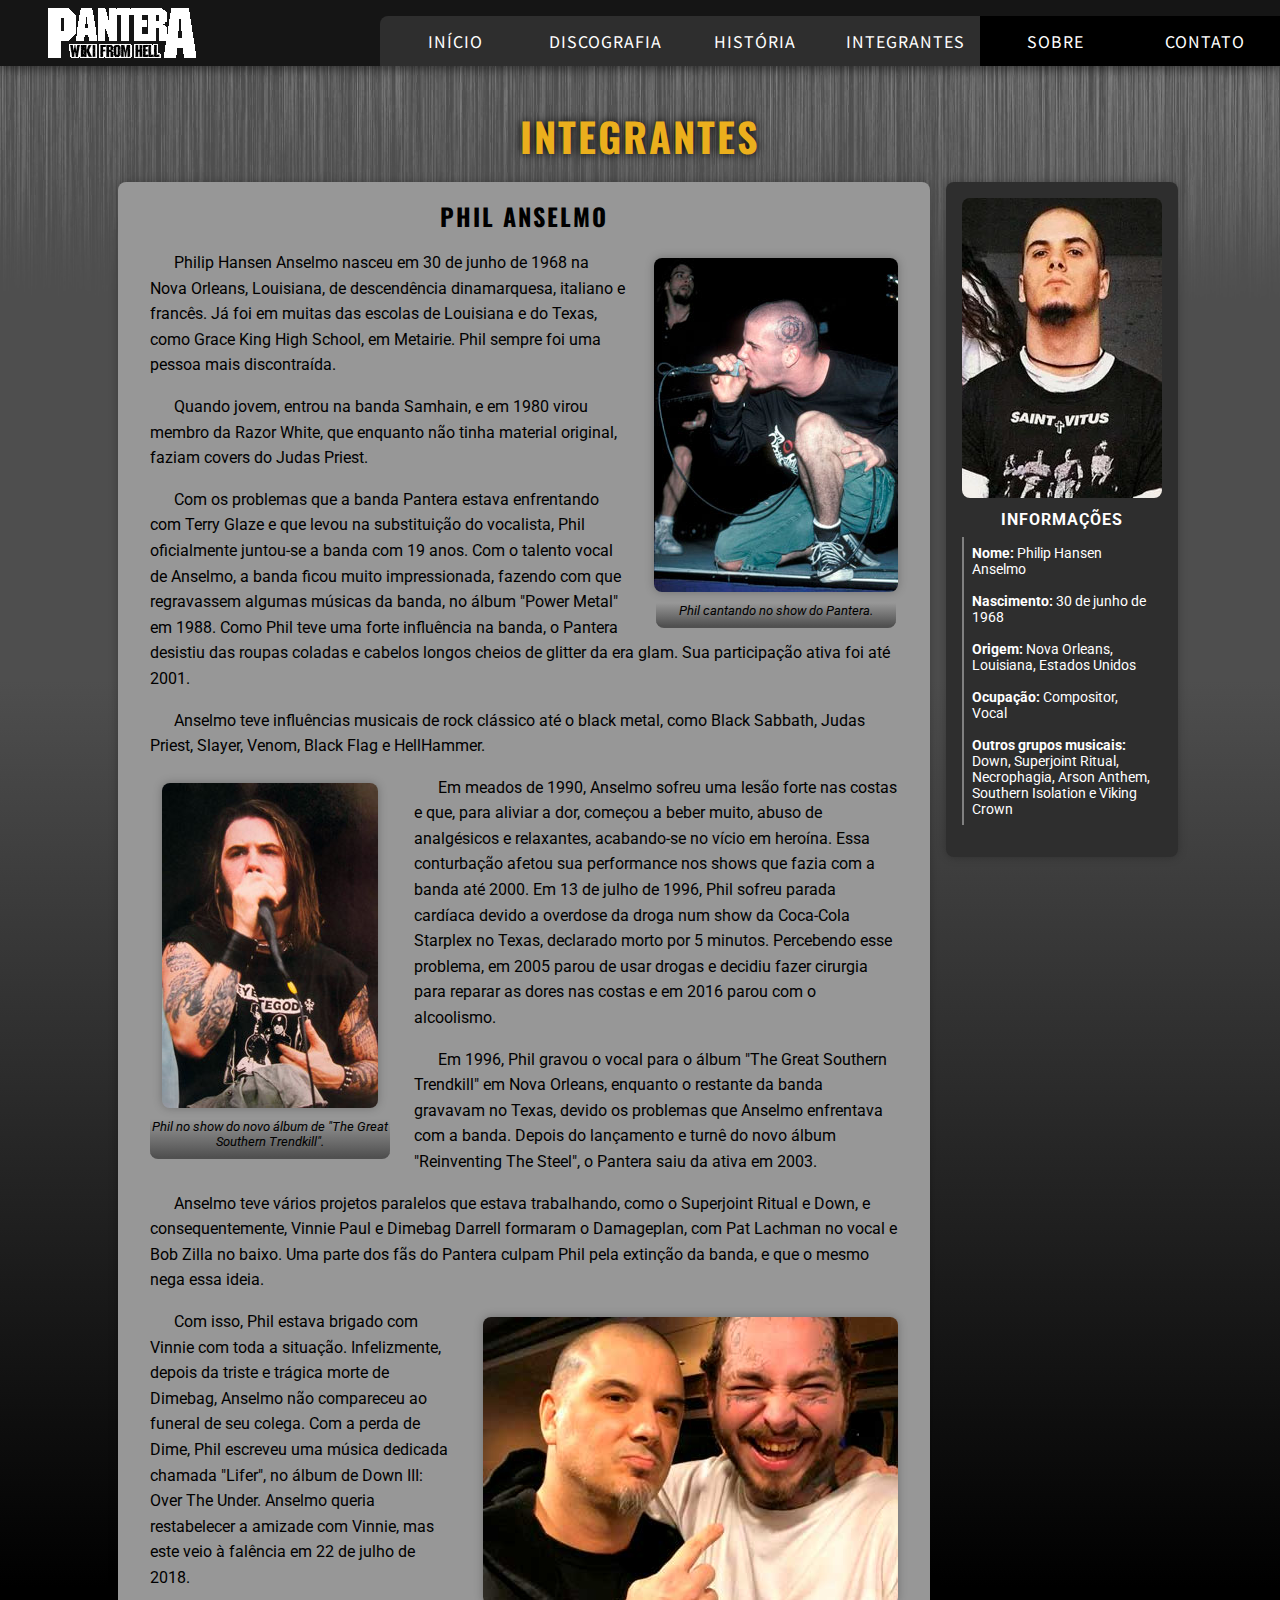
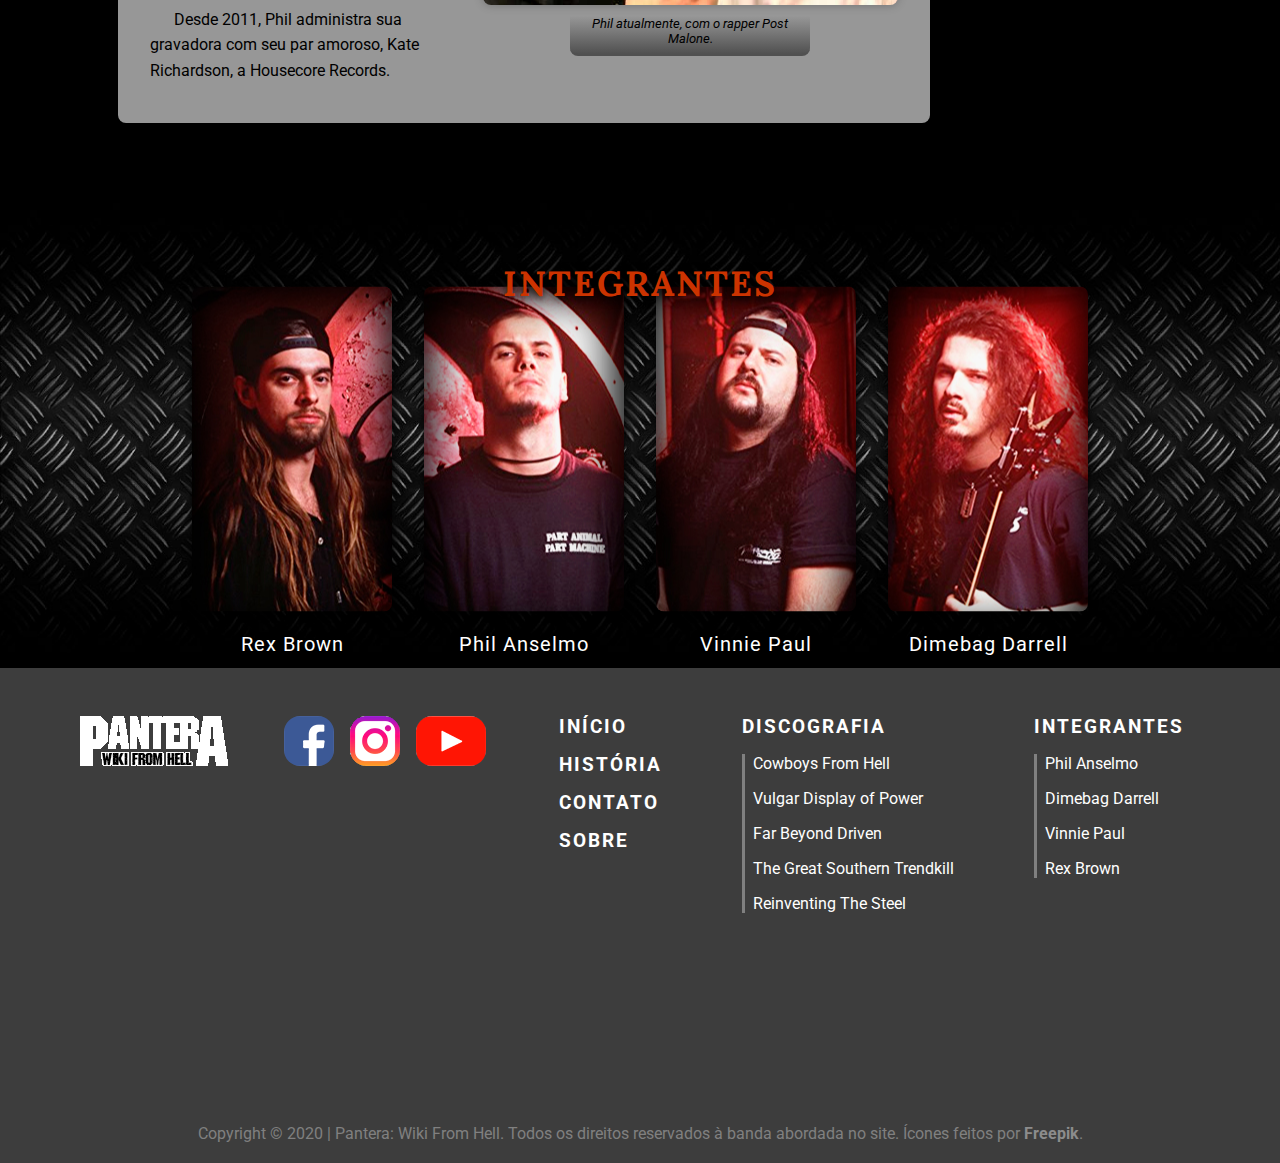
<file: pages/integrantes/phil.html>
<!DOCTYPE html>
<html lang="pt-br">
<head>
    <meta charset="UTF-8">
    <meta name="viewport" content="width=device-width, initial-scale=1.0">
    <link rel="apple-touch-icon" sizes="180x180" href="/apple-touch-icon.png">
    <link rel="icon" type="image/png" sizes="32x32" href="/favicon-32x32.png">
    <link rel="icon" type="image/png" sizes="16x16" href="/favicon-16x16.png">
    <link rel="manifest" href="/site.webmanifest">
    <link rel="stylesheet" href="../../styles/style.css">
    <title>Pantera – Phil Anselmo</title>
</head>
<body>
    <header>
        <a href="../../index.html">
            <img class="logo" src="../../images/Logo/Pantera-Logo.png" alt="Logotipo do site">
        </a>
        <nav>
            <ul class="nav-conteudo">
                <a href="../../index.html"><li>Início</li></a>
                <li class="dropdown">
                    Discografia
                    <ul class="dropdown-list">
                        <a href="../discografia/cowboys.html"><li>Cowboys From Hell</li></a>
                        <a href="../discografia/vulgar.html"><li>Vulgar Display of Power</li></a>
                        <a href="../discografia/beyond.html"><li>Far Beyond Driven</li></a>
                        <a href="../discografia/trendkill.html"><li>The Great Southern Trendkill</li></a>
                        <a href="../discografia/steel.html"><li>Reinventing The Steel</li></a>
                    </ul>
                </li>
                <a href="../historia.html"><li>História</li></a>
                <li class="dropdown">
                    Integrantes
                    <ul class="dropdown-list">
                        <a href="phil.html"><li>Phil Anselmo</li></a>
                        <a href="dimebag.html"><li>Dimebag Darrell</li></a>
                        <a href="vinnie.html"><li>Vinnie Paul</li></a>
                        <a href="rex.html"><li>Rex Brown</li></a>
                    </ul>
                </li>
            </ul>
            <ul class="nav-info">
                <a href="../sobre.html"><li>Sobre</li></a>
                <a href="../contato.html"><li>Contato</li></a>
            </ul>
        </nav>
    </header>
    <main class="main-gray">
        <img class="metal-top" src="../../images/Metal-Seamless.png" alt="Fundo de textura de metal raspado">
        <h1>Integrantes</h1>
        <article class="integrantes">
            <section class="integrantes-conteudo">
                <h2>Phil Anselmo</h2>
                <figure class="images-right">
                    <img class="images-historia" src="../../images/Integrantes/Phil/Figura2.jpg" alt="Rex tocando no Kill Devil Hill">
                    <figcaption>Phil cantando no show do Pantera.</figcaption>
                </figure>
                <p>
                    Philip Hansen Anselmo nasceu em 30 de junho de 1968 na Nova Orleans, Louisiana, de descendência dinamarquesa, 
                    italiano e francês. Já foi em muitas das escolas de Louisiana e do Texas, como 
                    Grace King High School, em Metairie. Phil sempre foi uma pessoa mais discontraída. 
                </p>
                <p>
                    Quando jovem, entrou na banda Samhain, e em 1980 virou membro da Razor White, que 
                    enquanto não tinha material original, faziam covers do Judas Priest.
                </p>
                <p>
                    Com os problemas que a banda Pantera estava enfrentando com Terry Glaze e que levou 
                    na substituição do vocalista, Phil oficialmente juntou-se a banda com 19 anos. Com o talento 
                    vocal de Anselmo, a banda ficou muito impressionada, fazendo com que regravassem algumas músicas 
                    da banda, no álbum "Power Metal" em 1988. Como Phil teve uma forte influência na banda, o Pantera 
                    desistiu das roupas coladas e cabelos longos cheios de glitter da era glam. Sua participação 
                    ativa foi até 2001. 
                </p>
                <p>
                    Anselmo teve influências musicais de rock clássico até o black metal, como 
                    Black Sabbath, Judas Priest, Slayer, Venom, Black Flag e HellHammer.
                </p>
                <figure class="images-left">
                    <img class="images-historia" src="../../images/Integrantes/Phil/Figura3.jpg" alt="Phil no show do novo álbum de The Great Southern Trendkill">
                    <figcaption>Phil no show do novo álbum de "The Great Southern Trendkill".</figcaption>
                </figure>
                <p>
                    Em meados de 1990, Anselmo sofreu uma lesão forte nas costas e que, para aliviar a dor, 
                    começou a beber muito, abuso de analgésicos e relaxantes, acabando-se no vício em heroína. 
                    Essa conturbação afetou sua performance nos shows que fazia com a banda até 2000. Em 13 de julho 
                    de 1996, Phil sofreu parada cardíaca devido a overdose da droga num show da Coca-Cola Starplex no Texas, 
                    declarado morto por 5 minutos. Percebendo esse problema, em 2005 parou de usar drogas e decidiu fazer cirurgia 
                    para reparar as dores nas costas e em 2016 parou com o alcoolismo. 
                </p>
                <p>
                    Em 1996, Phil gravou o vocal para o álbum "The Great Southern Trendkill" em Nova Orleans, enquanto 
                    o restante da banda gravavam no Texas, devido os problemas que Anselmo enfrentava com a banda. 
                    Depois do lançamento e turnê do novo álbum "Reinventing The Steel", o Pantera saiu da ativa em 2003. 
                </p>
                <p>
                    Anselmo teve vários projetos paralelos que estava trabalhando, como o Superjoint Ritual e Down, e 
                    consequentemente, Vinnie Paul e Dimebag Darrell formaram o Damageplan, com Pat Lachman no vocal e Bob 
                    Zilla no baixo. Uma parte dos fãs do Pantera culpam Phil pela extinção da banda, e que o mesmo nega essa ideia. 
                </p>
                <figure class="images-right">
                    <img class="images-historia" src="../../images/Integrantes/Phil/Figura4.jpg" alt="Rex Brown com Dimebag em show">
                    <figcaption>Phil atualmente, com o rapper Post Malone.</figcaption>
                </figure>
                <p>
                    Com isso, Phil estava brigado com Vinnie com toda a situação. Infelizmente, depois da triste e trágica morte de 
                    Dimebag, Anselmo não compareceu ao funeral de seu colega. Com a perda de Dime, Phil escreveu uma música dedicada 
                    chamada "Lifer", no álbum de Down III: Over The Under. Anselmo queria restabelecer a amizade com Vinnie, mas este veio à 
                    falência em 22 de julho de 2018. 
                </p>
                <p>
                    Desde 2011, Phil administra sua gravadora com seu par amoroso, Kate Richardson, a Housecore Records.
                </p>
            </section>
            <aside class="integrante-dados">
                <img src="../../images/Integrantes/Phil/Figura1.jpg" alt="Phil numa seção de fotos com a banda">
                <h4>Informações</h4>
                <ul class="dados">
                    <li>
                        <b>Nome:</b> Philip Hansen Anselmo
                    </li>
                    <li>
                        <b>Nascimento:</b> 30 de junho de 1968
                    </li>
                    <li>
                        <b>Origem:</b> Nova Orleans, Louisiana, Estados Unidos
                    </li>
                    <li>
                        <b>Ocupação:</b> Compositor, Vocal
                    </li>
                    <li>
                        <b>Outros grupos musicais:</b> Down, Superjoint Ritual, Necrophagia, Arson Anthem, Southern Isolation e Viking Crown
                    </li>
                </ul>
            </aside>
        </article>
        <section class="integrantes-section">
            <img class="fundo-textura" src="../../images/Metal-Floor-Texture.jpg" alt="Textura">
            <h2 class="integrantes-title">Integrantes</h2>
            <ul class="integrantes-list">
                <li>
                    <a href="rex.html">
                        <img src="../../images/Integrantes/Rex.jpg" alt="Rex Brown">
                        <p>
                            Rex Brown
                        </p>
                    </a>
                </li>
                <li>
                    <a href="phil.html">
                        <img src="../../images/Integrantes/Phil.jpg" alt="Phil Anselmo">
                        <p>
                            Phil Anselmo
                        </p>
                    </a>
                </li>
                <li>
                    <a href="vinnie.html">
                        <img src="../../images/Integrantes/Vinnie.jpg" alt="Vinnie Paul">
                        <p>
                            Vinnie Paul
                        </p>
                    </a>
                </li>
                <li>
                    <a href="dimebag.html">
                        <img src="../../images/Integrantes/Dimebag.jpg" alt="Dimebag Darrell">
                        <p>
                            Dimebag Darrell
                        </p>
                    </a>
                </li>
            </ul>
        </section>
    </main>
    <footer>
        <ul>
            <li>
                <a href="../../index.html">
                    <img class="logo" src="../../images/Logo/Pantera-Logo.png" alt="Logotipo do site">
                </a>
            </li>
        </ul>
        <ul class="social-list">
            <li>
                <a href="https://www.facebook.com/Pantera/" target="_blank" rel="noopener noreferrer">
                    <img src="../../images/Icones/facebook.png" alt="Conta Oficial do Facebook">
                </a>
            </li>
            <li>
                <a href="https://www.instagram.com/panteraofficial/" target="_blank" rel="noopener noreferrer">
                    <img src="../../images/Icones/instagram.png" alt="Conta Oficial do Instagram">
                </a>
            </li>
            <li>
                <a href="https://www.youtube.com/channel/UChTDORxN3YPmasEurM6kRoA" target="_blank" rel="noopener noreferrer">
                    <img src="../../images/Icones/youtube.png" alt="Conta Oficial do YouTube">
                </a>
            </li>
        </ul>
        <ul class="footer-links">
            <li><a href="../../index.html"><h3>Início</h3></a></li>
            <li><a href="../historia.html"><h3>História</h3></a></li>
            <li><a href="../contato.html"><h3>Contato</h3></a></li>
            <li><a href="../sobre.html"><h3>Sobre</h3></a></li>
        </ul>
        <ul class="footer-links">
            <li><h3>Discografia</h3></li>
            <ul>
                <li><a href="../discografia/cowboys.html">Cowboys From Hell</a></li>
                <li><a href="../discografia/vulgar.html">Vulgar Display of Power</a></li>
                <li><a href="../discografia/beyond.html">Far Beyond Driven</a></li>
                <li><a href="../discografia/trendkill.html">The Great Southern Trendkill</a></li>
                <li><a href="../discografia/steel.html">Reinventing The Steel</a></li>
            </ul>
        </ul>
        <ul class="footer-links">
            <li><h3>Integrantes</h3></li>
            <ul>
                <li><a href="phil.html">Phil Anselmo</a></li>
                <li><a href="dimebag.html">Dimebag Darrell</a></li>
                <li><a href="vinnie.html">Vinnie Paul</a></li>
                <li><a href="rex.html">Rex Brown</a></li>
            </ul>
        </ul>
        <p class="adendo">
            Copyright &copy 2020 | Pantera: Wiki From Hell. Todos os direitos reservados à banda abordada no site. Ícones feitos por <a href="https://www.flaticon.com/br/autores/freepik" target="_blank" title="Freepik">Freepik</a>.
        </p>
    </footer>
</body>
</html>
</file>
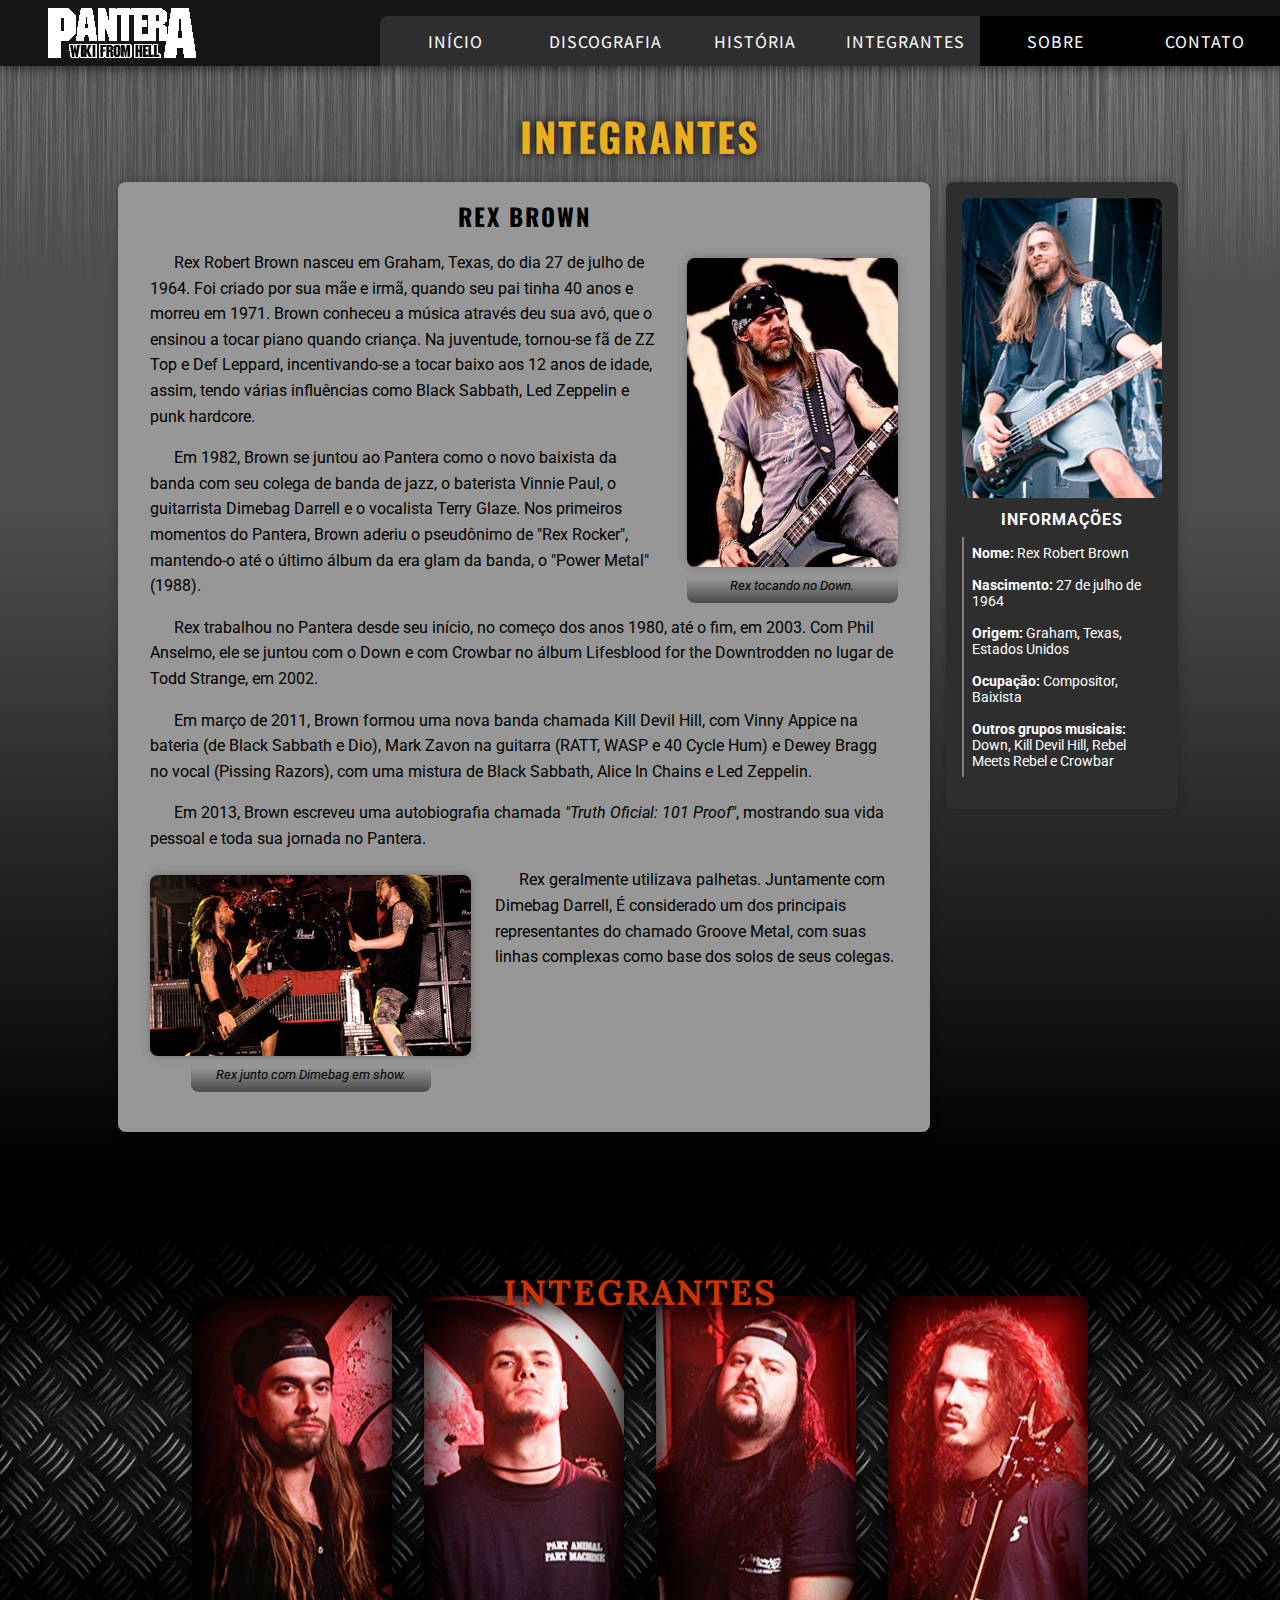
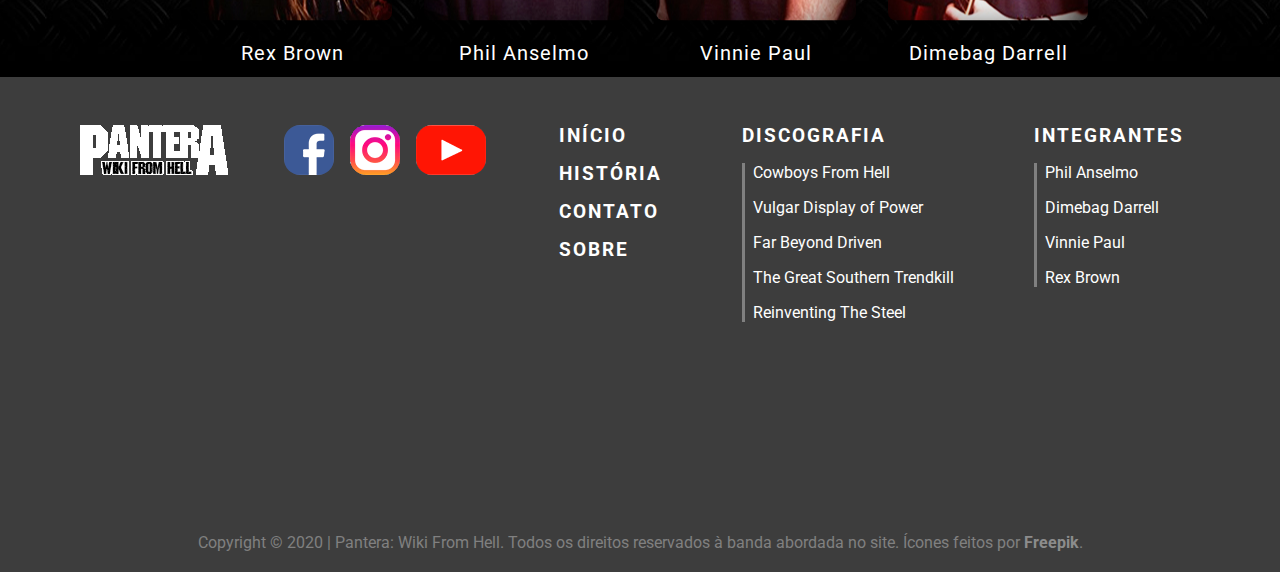
<file: pages/integrantes/rex.html>
<!DOCTYPE html>
<html lang="pt-br">
<head>
    <meta charset="UTF-8">
    <meta name="viewport" content="width=device-width, initial-scale=1.0">
    <link rel="apple-touch-icon" sizes="180x180" href="/apple-touch-icon.png">
    <link rel="icon" type="image/png" sizes="32x32" href="/favicon-32x32.png">
    <link rel="icon" type="image/png" sizes="16x16" href="/favicon-16x16.png">
    <link rel="manifest" href="/site.webmanifest">
    <link rel="stylesheet" href="../../styles/style.css">
    <title>Pantera – Rex Brown</title>
</head>
<body>
    <header>
        <a href="../../index.html">
            <img class="logo" src="../../images/Logo/Pantera-Logo.png" alt="Logotipo do site">
        </a>
        <nav>
            <ul class="nav-conteudo">
                <a href="../../index.html"><li>Início</li></a>
                <li class="dropdown">
                    Discografia
                    <ul class="dropdown-list">
                        <a href="../discografia/cowboys.html"><li>Cowboys From Hell</li></a>
                        <a href="../discografia/vulgar.html"><li>Vulgar Display of Power</li></a>
                        <a href="../discografia/beyond.html"><li>Far Beyond Driven</li></a>
                        <a href="../discografia/trendkill.html"><li>The Great Southern Trendkill</li></a>
                        <a href="../discografia/steel.html"><li>Reinventing The Steel</li></a>
                    </ul>
                </li>
                <a href="../historia.html"><li>História</li></a>
                <li class="dropdown">
                    Integrantes
                    <ul class="dropdown-list">
                        <a href="phil.html"><li>Phil Anselmo</li></a>
                        <a href="dimebag.html"><li>Dimebag Darrell</li></a>
                        <a href="vinnie.html"><li>Vinnie Paul</li></a>
                        <a href="rex.html"><li>Rex Brown</li></a>
                    </ul>
                </li>
            </ul>
            <ul class="nav-info">
                <a href="../sobre.html"><li>Sobre</li></a>
                <a href="../contato.html"><li>Contato</li></a>
            </ul>
        </nav>
    </header>
    <main class="main-gray">
        <img class="metal-top" src="../../images/Metal-Seamless.png" alt="Fundo de textura de metal raspado">
        <h1>Integrantes</h1>
        <article class="integrantes">
            <section class="integrantes-conteudo">
                <h2>Rex Brown</h2>
                <figure class="images-right">
                    <img class="images-historia" src="../../images/Integrantes/Rex/Figura3.jpg" alt="Rex tocando no Kill Devil Hill">
                    <figcaption>Rex tocando no Down.</figcaption>
                </figure>
                <p>
                    Rex Robert Brown nasceu em Graham, Texas, do dia 27 de julho de 1964.
                    Foi criado por sua mãe e irmã, quando seu pai tinha 40 anos e morreu em 1971.
                    Brown conheceu a música através deu sua avó, que o ensinou a tocar piano quando criança.
                    Na juventude, tornou-se fã de ZZ Top e Def Leppard, incentivando-se a tocar baixo aos 12 anos 
                    de idade, assim, tendo várias influências como Black Sabbath, Led Zeppelin e punk hardcore.
                </p>
                <p>
                    Em 1982, Brown se juntou ao Pantera como o novo baixista da banda com seu colega
                    de banda de jazz, o baterista Vinnie Paul, o guitarrista Dimebag Darrell e o vocalista 
                    Terry Glaze. Nos primeiros momentos do Pantera, Brown aderiu o pseudônimo de "Rex Rocker", 
                    mantendo-o até o último álbum da era glam da banda, o "Power Metal" (1988).
                </p>
                <p>
                    Rex trabalhou no Pantera desde seu início, no começo dos anos 1980, até o fim, em 2003. 
                    Com Phil Anselmo, ele se juntou com o Down e com Crowbar 
                    no álbum Lifesblood for the Downtrodden no lugar de Todd Strange, em 2002.
                </p>
                <p>
                    Em março de 2011, Brown formou uma nova banda chamada Kill Devil Hill,
                    com Vinny Appice na bateria (de Black Sabbath e Dio), Mark Zavon na guitarra (RATT, WASP e 40 Cycle Hum) 
                    e Dewey Bragg no vocal (Pissing Razors), com uma mistura de Black Sabbath, Alice In Chains e Led Zeppelin.
                </p>
                <p>
                    Em 2013, Brown escreveu uma autobiografia chamada <i>"Truth Oficial: 101 Proof"</i>, mostrando sua vida 
                    pessoal e toda sua jornada no Pantera.
                </p>
                <figure class="images-left">
                    <img class="images-historia" src="../../images/Integrantes/Rex/Figura2.jpg" alt="Rex Brown com Dimebag em show">
                    <figcaption>Rex junto com Dimebag em show.</figcaption>
                </figure>
                <p>
                    Rex geralmente utilizava palhetas. Juntamente com Dimebag Darrell, 
                    É considerado um dos principais representantes do chamado Groove Metal, 
                    com suas linhas complexas como base dos solos de seus colegas.
                </p>
            </section>
            <aside class="integrante-dados">
                <img src="../../images/Integrantes/Rex/Figura1.jpg" alt="Rex com seu baixo num show">
                <h4>Informações</h4>
                <ul class="dados">
                    <li>
                        <b>Nome:</b> Rex Robert Brown
                    </li>
                    <li>
                        <b>Nascimento:</b> 27 de julho de 1964
                    </li>
                    <li>
                        <b>Origem:</b> Graham, Texas, Estados Unidos
                    </li>
                    <li>
                        <b>Ocupação:</b> Compositor, Baixista
                    </li>
                    <li>
                        <b>Outros grupos musicais:</b> Down, Kill Devil Hill, Rebel Meets Rebel e Crowbar
                    </li>
                </ul>
            </aside>
        </article>
        <section class="integrantes-section">
            <img class="fundo-textura" src="../../images/Metal-Floor-Texture.jpg" alt="Textura">
            <h2 class="integrantes-title">Integrantes</h2>
            <ul class="integrantes-list">
                <li>
                    <a href="rex.html">
                        <img src="../../images/Integrantes/Rex.jpg" alt="Rex Brown">
                        <p>
                            Rex Brown
                        </p>
                    </a>
                </li>
                <li>
                    <a href="phil.html">
                        <img src="../../images/Integrantes/Phil.jpg" alt="Phil Anselmo">
                        <p>
                            Phil Anselmo
                        </p>
                    </a>
                </li>
                <li>
                    <a href="vinnie.html">
                        <img src="../../images/Integrantes/Vinnie.jpg" alt="Vinnie Paul">
                        <p>
                            Vinnie Paul
                        </p>
                    </a>
                </li>
                <li>
                    <a href="dimebag.html">
                        <img src="../../images/Integrantes/Dimebag.jpg" alt="Dimebag Darrell">
                        <p>
                            Dimebag Darrell
                        </p>
                    </a>
                </li>
            </ul>
        </section>
    </main>
    <footer>
        <ul>
            <li>
                <a href="../../index.html">
                    <img class="logo" src="../../images/Logo/Pantera-Logo.png" alt="Logotipo do site">
                </a>
            </li>
        </ul>
        <ul class="social-list">
            <li>
                <a href="https://www.facebook.com/Pantera/" target="_blank" rel="noopener noreferrer">
                    <img src="../../images/Icones/facebook.png" alt="Conta Oficial do Facebook">
                </a>
            </li>
            <li>
                <a href="https://www.instagram.com/panteraofficial/" target="_blank" rel="noopener noreferrer">
                    <img src="../../images/Icones/instagram.png" alt="Conta Oficial do Instagram">
                </a>
            </li>
            <li>
                <a href="https://www.youtube.com/channel/UChTDORxN3YPmasEurM6kRoA" target="_blank" rel="noopener noreferrer">
                    <img src="../../images/Icones/youtube.png" alt="Conta Oficial do YouTube">
                </a>
            </li>
        </ul>
        <ul class="footer-links">
            <li><a href="../../index.html"><h3>Início</h3></a></li>
            <li><a href="../historia.html"><h3>História</h3></a></li>
            <li><a href="../contato.html"><h3>Contato</h3></a></li>
            <li><a href="../sobre.html"><h3>Sobre</h3></a></li>
        </ul>
        <ul class="footer-links">
            <li><h3>Discografia</h3></li>
            <ul>
                <li><a href="../discografia/cowboys.html">Cowboys From Hell</a></li>
                <li><a href="../discografia/vulgar.html">Vulgar Display of Power</a></li>
                <li><a href="../discografia/beyond.html">Far Beyond Driven</a></li>
                <li><a href="../discografia/trendkill.html">The Great Southern Trendkill</a></li>
                <li><a href="../discografia/steel.html">Reinventing The Steel</a></li>
            </ul>
        </ul>
        <ul class="footer-links">
            <li><h3>Integrantes</h3></li>
            <ul>
                <li><a href="phil.html">Phil Anselmo</a></li>
                <li><a href="dimebag.html">Dimebag Darrell</a></li>
                <li><a href="vinnie.html">Vinnie Paul</a></li>
                <li><a href="rex.html">Rex Brown</a></li>
            </ul>
        </ul>
        <p class="adendo">
            Copyright &copy 2020 | Pantera: Wiki From Hell. Todos os direitos reservados à banda abordada no site. Ícones feitos por <a href="https://www.flaticon.com/br/autores/freepik" target="_blank" title="Freepik">Freepik</a>.
        </p>
    </footer>
</body>
</html>
</file>
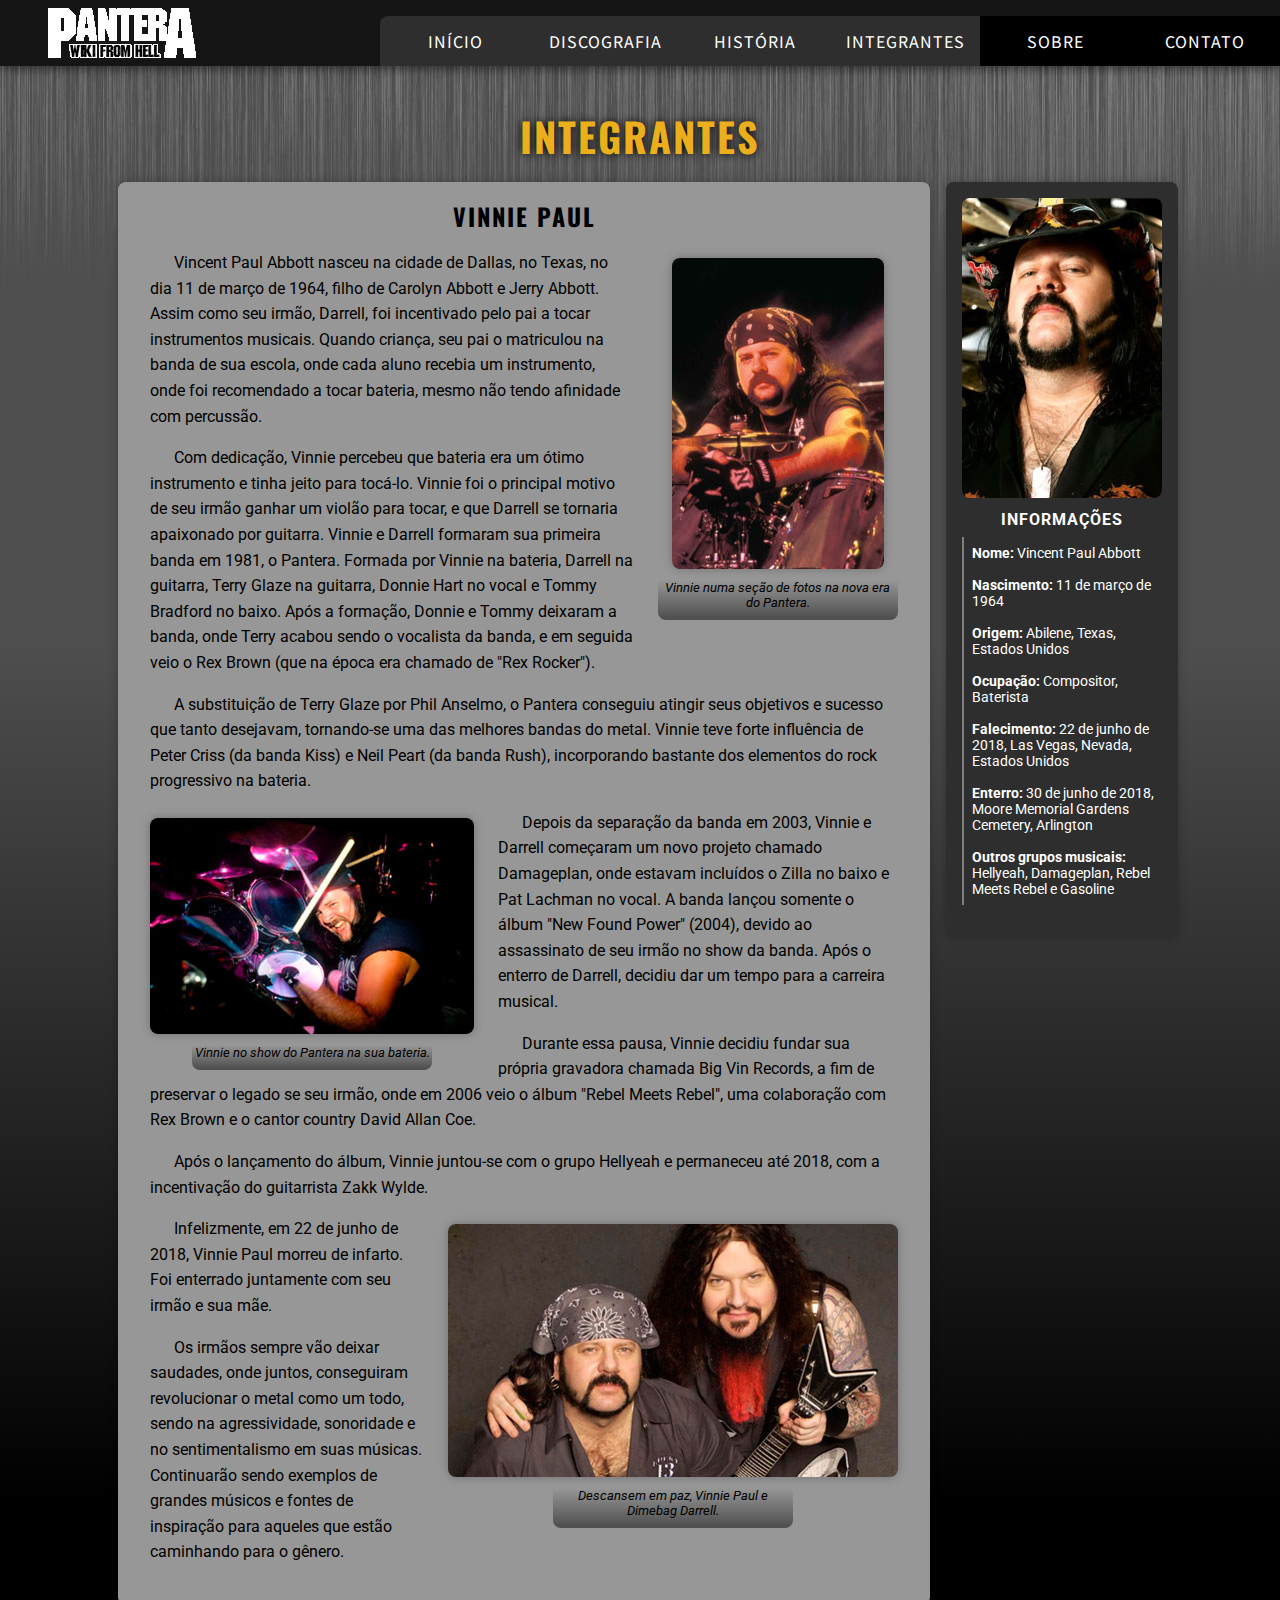
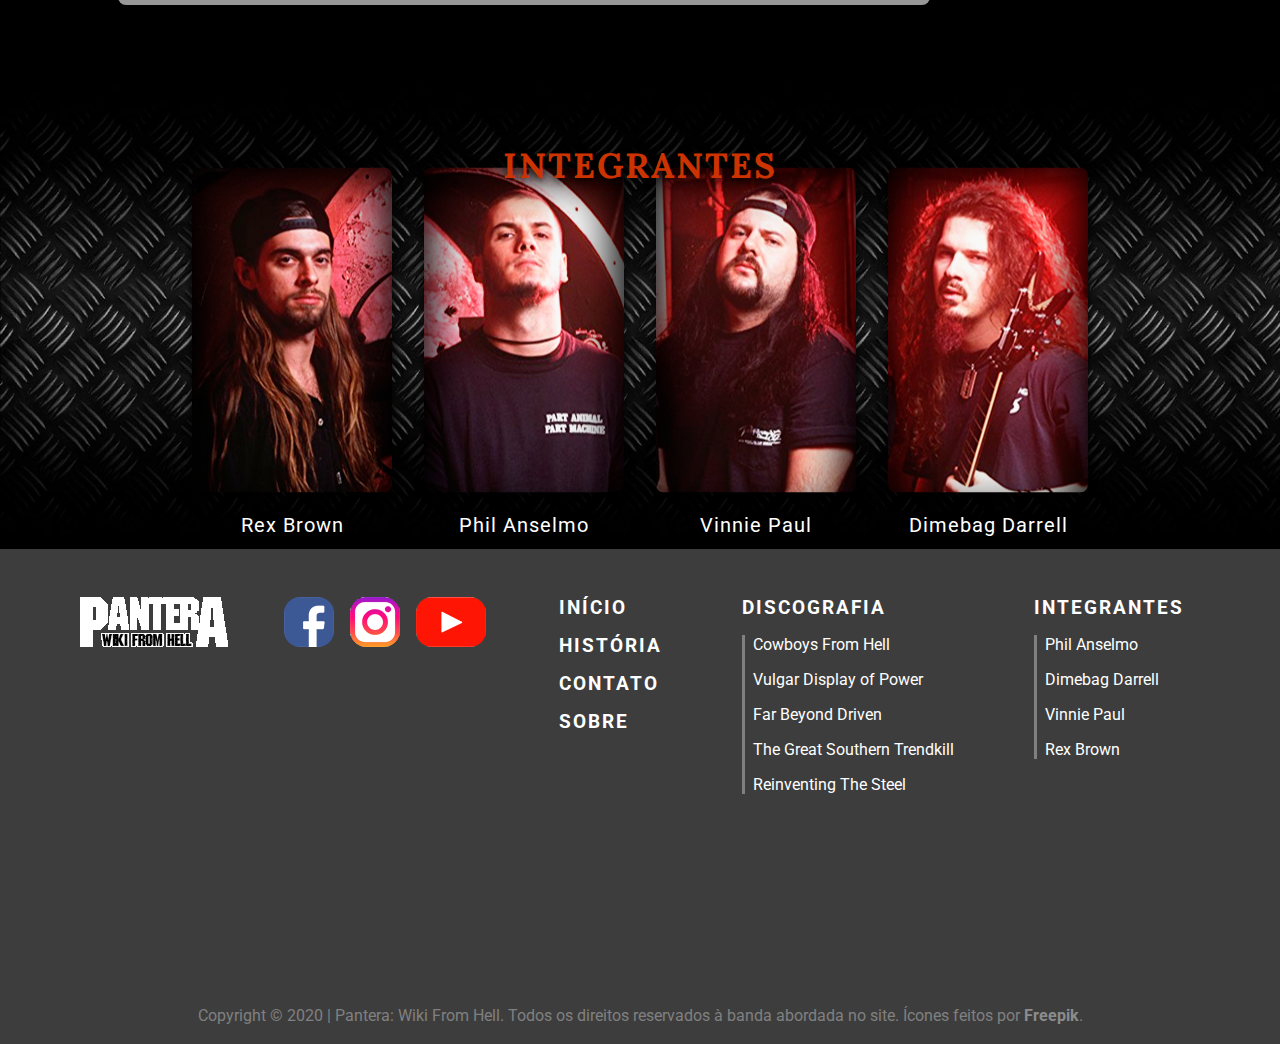
<file: pages/integrantes/vinnie.html>
<!DOCTYPE html>
<html lang="pt-br">
<head>
    <meta charset="UTF-8">
    <meta name="viewport" content="width=device-width, initial-scale=1.0">
    <link rel="apple-touch-icon" sizes="180x180" href="/apple-touch-icon.png">
    <link rel="icon" type="image/png" sizes="32x32" href="/favicon-32x32.png">
    <link rel="icon" type="image/png" sizes="16x16" href="/favicon-16x16.png">
    <link rel="manifest" href="/site.webmanifest">
    <link rel="stylesheet" href="../../styles/style.css">
    <title>Pantera – Vinnie Paul</title>
</head>
<body>
    <header>
        <a href="../../index.html">
            <img class="logo" src="../../images/Logo/Pantera-Logo.png" alt="Logotipo do site">
        </a>
        <nav>
            <ul class="nav-conteudo">
                <a href="../../index.html"><li>Início</li></a>
                <li class="dropdown">
                    Discografia
                    <ul class="dropdown-list">
                        <a href="../discografia/cowboys.html"><li>Cowboys From Hell</li></a>
                        <a href="../discografia/vulgar.html"><li>Vulgar Display of Power</li></a>
                        <a href="../discografia/beyond.html"><li>Far Beyond Driven</li></a>
                        <a href="../discografia/trendkill.html"><li>The Great Southern Trendkill</li></a>
                        <a href="../discografia/steel.html"><li>Reinventing The Steel</li></a>
                    </ul>
                </li>
                <a href="../historia.html"><li>História</li></a>
                <li class="dropdown">
                    Integrantes
                    <ul class="dropdown-list">
                        <a href="phil.html"><li>Phil Anselmo</li></a>
                        <a href="dimebag.html"><li>Dimebag Darrell</li></a>
                        <a href="vinnie.html"><li>Vinnie Paul</li></a>
                        <a href="rex.html"><li>Rex Brown</li></a>
                    </ul>
                </li>
            </ul>
            <ul class="nav-info">
                <a href="../sobre.html"><li>Sobre</li></a>
                <a href="../contato.html"><li>Contato</li></a>
            </ul>
        </nav>
    </header>
    <main class="main-gray">
        <img class="metal-top" src="../../images/Metal-Seamless.png" alt="Fundo de textura de metal raspado">
        <h1>Integrantes</h1>
        <article class="integrantes">
            <section class="integrantes-conteudo">
                <h2>Vinnie Paul</h2>
                <figure class="images-right">
                    <img class="images-historia" src="../../images/Integrantes/Vinnie Paul/Figura2.jpg" alt="Vinnie numa seção de fotos">
                    <figcaption>Vinnie numa seção de fotos na nova era do Pantera.</figcaption>
                </figure>
                <p>
                    Vincent Paul Abbott nasceu na cidade de Dallas, no Texas, no dia 11 de março de 1964, filho de Carolyn Abbott e Jerry Abbott. 
                    Assim como seu irmão, Darrell, foi incentivado pelo pai a tocar instrumentos musicais. 
                    Quando criança, seu pai o matriculou na banda de sua escola, onde cada aluno recebia um instrumento, onde foi recomendado a tocar bateria, 
                    mesmo não tendo afinidade com percussão. 
                </p>
                <p>
                    Com dedicação, Vinnie percebeu que bateria era um ótimo instrumento e tinha jeito para tocá-lo. 
                    Vinnie foi o principal motivo de seu irmão ganhar um violão para tocar, e que Darrell se tornaria apaixonado por guitarra. 
                    Vinnie e Darrell formaram sua primeira banda em 1981, o Pantera. Formada por Vinnie na bateria, Darrell na guitarra, Terry Glaze na guitarra, 
                    Donnie Hart no vocal e Tommy Bradford no baixo. 
                    Após a formação, Donnie e Tommy deixaram a banda, onde Terry acabou sendo o vocalista da banda, e em seguida veio o Rex Brown (que na época era chamado 
                    de "Rex Rocker"). 
                </p>
                <p>
                    A substituição de Terry Glaze por Phil Anselmo, o Pantera conseguiu atingir seus objetivos e sucesso que tanto desejavam, tornando-se uma das melhores 
                    bandas do metal. Vinnie teve forte influência de Peter Criss (da banda Kiss) e Neil Peart (da banda Rush), 
                    incorporando bastante dos elementos do rock progressivo na bateria. 
                </p>
                <figure class="images-left">
                    <img class="images-historia" src="../../images/Integrantes/Vinnie Paul/Figura3.jpg" alt="Phil no show do novo álbum de The Great Southern Trendkill">
                    <figcaption>Vinnie no show do Pantera na sua bateria.</figcaption>
                </figure>
                <p>
                    Depois da separação da banda em 2003, Vinnie e Darrell começaram um novo projeto chamado Damageplan, onde estavam incluídos o Zilla no baixo e 
                    Pat Lachman no vocal. A banda lançou somente o álbum "New Found Power" (2004), devido ao assassinato de seu irmão no show da banda. Após o enterro 
                    de Darrell, decidiu dar um tempo para a carreira musical.
                </p>
                <p>
                    Durante essa pausa, Vinnie decidiu fundar sua própria gravadora chamada Big Vin Records, a fim de preservar o legado se seu irmão, onde em 
                    2006 veio o álbum "Rebel Meets Rebel", uma colaboração com Rex Brown e o cantor country David Allan Coe.
                </p>
                <p>
                    Após o lançamento do álbum, Vinnie juntou-se com o grupo Hellyeah e permaneceu até 2018, com a incentivação do guitarrista Zakk Wylde.
                </p>
                <figure class="images-right">
                    <img class="images-historia" src="../../images/Integrantes/Vinnie Paul/Figura4.jpg" alt="Vinnie Paul e Dimebag Darrell juntos numa seção de fotos">
                    <figcaption>Descansem em paz, Vinnie Paul e Dimebag Darrell.</figcaption>
                </figure>
                <p>
                    Infelizmente, em 22 de junho de 2018, Vinnie Paul morreu de infarto. Foi enterrado juntamente com seu irmão e sua mãe.
                </p>
                <p>
                    Os irmãos sempre vão deixar saudades, onde juntos, conseguiram revolucionar o metal como um todo, sendo na agressividade, sonoridade e no sentimentalismo em suas músicas. 
                    Continuarão sendo exemplos de grandes músicos e fontes de inspiração para aqueles que estão caminhando para o gênero. 
                </p>
            </section>
            <aside class="integrante-dados">
                <img src="../../images/Integrantes/Vinnie Paul/Figura1.jpg" alt="Phil numa seção de fotos com a banda">
                <h4>Informações</h4>
                <ul class="dados">
                    <li>
                        <b>Nome:</b> Vincent Paul Abbott
                    </li>
                    <li>
                        <b>Nascimento:</b> 11 de março de 1964
                    </li>
                    <li>
                        <b>Origem:</b> Abilene, Texas, Estados Unidos
                    </li>
                    <li>
                        <b>Ocupação:</b> Compositor, Baterista
                    </li>
                    <li>
                        <b>Falecimento:</b> 22 de junho de 2018, Las Vegas, Nevada, Estados Unidos
                    </li>
                    <li>
                        <b>Enterro:</b> 30 de junho de 2018, Moore Memorial Gardens Cemetery, Arlington
                    </li>
                    <li>
                        <b>Outros grupos musicais:</b> Hellyeah, Damageplan, Rebel Meets Rebel e Gasoline
                    </li>
                </ul>
            </aside>
        </article>
        <section class="integrantes-section">
            <img class="fundo-textura" src="../../images/Metal-Floor-Texture.jpg" alt="Textura">
            <h2 class="integrantes-title">Integrantes</h2>
            <ul class="integrantes-list">
                <li>
                    <a href="rex.html">
                        <img src="../../images/Integrantes/Rex.jpg" alt="Rex Brown">
                        <p>
                            Rex Brown
                        </p>
                    </a>
                </li>
                <li>
                    <a href="phil.html">
                        <img src="../../images/Integrantes/Phil.jpg" alt="Phil Anselmo">
                        <p>
                            Phil Anselmo
                        </p>
                    </a>
                </li>
                <li>
                    <a href="vinnie.html">
                        <img src="../../images/Integrantes/Vinnie.jpg" alt="Vinnie Paul">
                        <p>
                            Vinnie Paul
                        </p>
                    </a>
                </li>
                <li>
                    <a href="dimebag.html">
                        <img src="../../images/Integrantes/Dimebag.jpg" alt="Dimebag Darrell">
                        <p>
                            Dimebag Darrell
                        </p>
                    </a>
                </li>
            </ul>
        </section>
    </main>
    <footer>
        <ul>
            <li>
                <a href="../../index.html">
                    <img class="logo" src="../../images/Logo/Pantera-Logo.png" alt="Logotipo do site">
                </a>
            </li>
        </ul>
        <ul class="social-list">
            <li>
                <a href="https://www.facebook.com/Pantera/" target="_blank" rel="noopener noreferrer">
                    <img src="../../images/Icones/facebook.png" alt="Conta Oficial do Facebook">
                </a>
            </li>
            <li>
                <a href="https://www.instagram.com/panteraofficial/" target="_blank" rel="noopener noreferrer">
                    <img src="../../images/Icones/instagram.png" alt="Conta Oficial do Instagram">
                </a>
            </li>
            <li>
                <a href="https://www.youtube.com/channel/UChTDORxN3YPmasEurM6kRoA" target="_blank" rel="noopener noreferrer">
                    <img src="../../images/Icones/youtube.png" alt="Conta Oficial do YouTube">
                </a>
            </li>
        </ul>
        <ul class="footer-links">
            <li><a href="../../index.html"><h3>Início</h3></a></li>
            <li><a href="../historia.html"><h3>História</h3></a></li>
            <li><a href="../contato.html"><h3>Contato</h3></a></li>
            <li><a href="../sobre.html"><h3>Sobre</h3></a></li>
        </ul>
        <ul class="footer-links">
            <li><h3>Discografia</h3></li>
            <ul>
                <li><a href="../discografia/cowboys.html">Cowboys From Hell</a></li>
                <li><a href="../discografia/vulgar.html">Vulgar Display of Power</a></li>
                <li><a href="../discografia/beyond.html">Far Beyond Driven</a></li>
                <li><a href="../discografia/trendkill.html">The Great Southern Trendkill</a></li>
                <li><a href="../discografia/steel.html">Reinventing The Steel</a></li>
            </ul>
        </ul>
        <ul class="footer-links">
            <li><h3>Integrantes</h3></li>
            <ul>
                <li><a href="phil.html">Phil Anselmo</a></li>
                <li><a href="dimebag.html">Dimebag Darrell</a></li>
                <li><a href="vinnie.html">Vinnie Paul</a></li>
                <li><a href="rex.html">Rex Brown</a></li>
            </ul>
        </ul>
        <p class="adendo">
            Copyright &copy 2020 | Pantera: Wiki From Hell. Todos os direitos reservados à banda abordada no site. Ícones feitos por <a href="https://www.flaticon.com/br/autores/freepik" target="_blank" title="Freepik">Freepik</a>.
        </p>
    </footer>
</body>
</html>
</file>
<file: styles/style.css>
@charset "utf-8";

@import url('https://fonts.googleapis.com/css2?family=Lora:wght@500&family=Noto+Sans+JP&family=Oswald:wght@500&family=Roboto:wght@400;700&display=swap');

/* HTML */

* {
    box-sizing: border-box;
    margin: 0;
    padding: 0;
    text-decoration: none;
    font-family: 'Roboto', sans-serif;
    transition: all 0.25s;
    scrollbar-color: rgb(100, 100, 100) rgb(50, 50, 50);
    scrollbar-width: thin;
}

body {
    color: white;
    overflow-x: hidden;
    overflow-y: auto;
}

html, body {
    height: 100%;
    width: 100vw;
}

a {
    text-decoration: none;
}

::-webkit-scrollbar {
    width: 8px;
}

::-webkit-scrollbar-track {
    background-color: rgb(50, 50, 50); 
}

::-webkit-scrollbar-thumb {
    background-color: rgb(100, 100, 100);
}

/* HEADER */

header {
    background-color: #151515;
    display: flex;
    position: fixed;
    justify-content: space-between;
    align-items: center;
    width: 100%;
    z-index: 3;
    top: 0;
    left: 0;
    box-shadow: 0px 3px 10px rgba(0, 0, 0, 0.5);
}

header img {
    display: flex;
    margin: auto auto auto 3rem;
}

header nav {
    display: flex;
    list-style: none;
    padding: 1rem 0 0;
    height: 66px;
}

header nav ul a {
    display: block;
    text-decoration: none;
}

header nav ul {
    display: block;
}

.nav-conteudo, .nav-info {
    display: flex;
    justify-content: space-around;
    position: relative;
}

.nav-conteudo li, .nav-info li {
    font-family: 'Noto Sans JP', sans-serif;
    text-transform: uppercase;
    letter-spacing: 1px;
    color: white;
    display: block;
    cursor: pointer;
    list-style: none;
    width: 150px;
    line-height: 50px;
    text-align: center;
}

.logo {
    cursor: pointer;
}

.nav-conteudo {
    background-color: #2e2e2e;
    border-top-left-radius: 0.5rem;
}

.nav-conteudo a:first-child li:first-child {
    border-top-left-radius: 0.5rem;
}

.nav-info {
    background-color: black;
}

.nav-conteudo li:hover {
    background-color: #444444;
    text-shadow: 0px 0px 5px rgba(255, 255, 255, 0.25);
}

.nav-info li:hover {
    background-color: rgb(26, 26, 26);
    text-shadow: 0px 0px 5px rgba(255, 255, 255, 0.25);
}

.dropdown-list {
    display: block;
    box-shadow: 0px 0px 10px rgba(0, 0, 0, 0.5);
    border-bottom-left-radius: 0.5rem;
    border-bottom-right-radius: 0.5rem;
}

.dropdown-list li {
    display: none;
    padding: 1rem 0;
    margin: 0 auto;
    text-align: center;
    height: 100%;
    background-color: #151515;
    line-height: 25px;
    border-top: 2px solid gray;
    text-shadow: 0px 0px 10px rgba(255, 255, 255, 0);
}

.dropdown-list li:hover {
    text-shadow: 0px 0px 5px rgba(255, 255, 255, 0.25);
}

.dropdown:hover > .dropdown-list li {
    display: block;
}

.dropdown-list a:last-child li:last-child {
    border-bottom-left-radius: 0.5rem;
    border-bottom-right-radius: 0.5rem;
}

.dropdown-list a:first-child li:first-child {
    border-top-left-radius: 0;
}

/* MAIN */

main {
    padding-top: 10vh;
    background-color: black;
}

.main-gray {
    background: linear-gradient(0deg, rgba(0,0,0,1) 30%, #4e4e4e 70%);
}

.sobre {
    background: linear-gradient(0deg, rgba(0,0,0,1) 62%, #4e4e4e 65%);
}

.opcoes {
    padding: 1rem;
    display: flex;
    flex-direction: row;
    margin: 0 auto;
    color: black;
}

.opcoes article {
    background-color: #979797;
    border-radius: 0.5rem;
    padding: 1rem;
    width: 600px;
}

.opcoes article h3 {
    margin: 0 auto 0.5rem;
}

.opcoes article .btn-ler {
    position: relative;
    margin: 2rem 0 0;
}

.opcoes article:first-child {
    margin: 0 0.5rem 0 auto;
}

.opcoes article:last-child {
    margin: 0 auto 0 0.5rem;
}

.opcoes article .images-right {
    margin-left: 0.5rem;
}

.contato-cor {
    background: linear-gradient(0deg, rgba(0,0,0,1) 38%, #4e4e4e 70%);
}

.contato {
    background-image: url(../images/Contato/Figura1.jpg);
    background-repeat: no-repeat;
    background-position: center 20%;
    background-size: cover;
    width: 1200px;
    height: 700px;
    position: relative;
    border-radius: 1rem;
    margin: 0 auto 8vh;
    box-shadow: 0px 0px 10px rgba(0, 0, 0, 0.25);
}

.contato h2 {
    margin: 1rem auto;
}

.contato section h2 {
    text-align: center;
    color: white;
    text-shadow: 0px 0px 10px rgba(255, 255, 255, 0.25);
}

.contato section {
    position: absolute;
    top: 35%;
    left: 30%;
    transform: translate(-50%, -50%);
    width: 400px;
}

.contato form {
    position: absolute;
    top: 50%;
    left: 75%;
    transform: translate(-50%, -50%);
    background-color: #979797;
    border-radius: 0.5rem;
    padding: 1rem;
    width: 500px;
    box-shadow: 0px 0px 10px rgba(0, 0, 0, 0.25);
}

.contato form h2 {
    color: black;
    margin: 0.5rem auto;
    text-align: center;
}

.contato form p {
    margin: 1rem 0;
    color: black;
}

.contato form label {
    margin: 0.5rem 0;
}

.contato form select, p input, textarea {
    padding: 0.5rem;
    border-radius: 0.5rem;
    border: none;
    margin-right: auto;
    width: 100%;
    resize: vertical;
}

.contato .enviar, .contato .resetar {
    color: white;
    font-size: 16px;
    padding: 1rem;
    border: none;
    border-radius: 0.5rem;
    width: 100px;
    box-shadow: 0px 0px 10px rgba(0, 0, 0, 0.25);
}

.contato .enviar {
    background-color: #5cad3e;
    float: right;
}

.contato .enviar:hover {
    background-color: #479c28;
}

.contato .resetar {
    background-color: #ff4f4f;
    float: left;
}

.contato .resetar:hover {
    background-color: #c23434;
}

h1, h2 {
    font-family: 'Oswald', sans-serif;
    color: #ebaf1d;
    text-transform: uppercase;
    margin: 1rem;
    display: block;
    letter-spacing: 2px;
    z-index: 2;
    position: relative;
}

h1 {
    text-align: center;
    font-size: 40px;
    text-shadow: 0px 0px 10px rgb(0, 0, 0);
}

hr {
    background-color: #444444;
    border: 1px solid #444444;
    height: 3px;
    margin: 1rem;
    clear: both;
}

.albuns, .albuns-section, .integrantes-section {
    position: relative;
    text-align: center;
}

.albuns {
    margin-top: -3rem;
}

.albuns-list img, .albuns-section-list img, .integrantes-list img {
    transform: scale(1.1);
}

.fundo-textura {
    width: 100%;
}

.albuns-title, .integrantes-title {
    font-family: 'Lora', serif;
    text-transform: uppercase;
    color: #cc3300;
    font-size: 35px;
    position: absolute;
    left: 50%;
    display: inline-block;
    transform: translate(-50%, -50%);
    text-shadow: 0px 2px 10px rgb(0, 0, 0);
    margin: 1rem 0;
    top: 15vh;
}

.integrantes-title {
    top: 8vh;
}

.albuns-title {
    top: 15vh;
}

.album-list, .albuns-section-list, .integrantes-list {
    display: flex;
    list-style: none;
    position: absolute;
    left: 50%;
    transform: translate(-50%, -50%);
    margin: 0 auto;
    top: 60%;
}

.album-list img, .albuns-section-list img, .integrantes-list img, .album-image{
    box-shadow: 0px 0px 10px rgba(0, 0, 0, 1);
    border-radius: 0.5rem;
    transform: scale(1);
    margin: 0 auto;
}

.album-list img:hover, .albuns-section-list img:hover, .integrantes-list img:hover {
    transform: scale(1.05);
    box-shadow: 0px 0px 10px rgba(0, 0, 0, 0.5);
}

.album-list li, .albuns-section-list li, .integrantes-list li {
    margin: 1rem;
}

.album-list p, .albuns-section-list p, .integrantes-list p, .album-selected p {
    font-size: 20px;
    text-shadow: 0px 2px 10px rgba(0, 0, 0, 1);
    margin: 1rem auto;
    line-height: 1.2;
    letter-spacing: 1px;
    text-align: center;
}

.album-list a, .albuns-section-list a, .integrantes-list a {
    color: white;
}

.album-list a:hover p, .albuns-section-list a:hover p, .integrantes-list a:hover p {
    text-shadow: 0px 0px 5px rgba(255, 255, 255, 0.25);
    letter-spacing: 1.5px;
}

.banner {
    text-align: center;
    z-index: -1;
    min-height: 100vh;
    width: 100%;
}

.text-banner {
    position: absolute;
    top: 85%;
    left: 50%;
    transform: translate(-50%, -50%);
    letter-spacing: 3px;
    width: 100%;
}

.metal-top {
    position: absolute;
    top: 0;
    left: 0;
    margin: 0 auto;
    width: 100vw;
}

.dime-section, .band-section {
    padding: 1rem 8vw;
    margin: auto;
    display: inline-block;
    clear: both;
    position: relative;
    width: 100%;
}

.dime-section {
    background-color: #212121;
}

.band-section {
    background-color: black;
}

.dime-section img, .band-section img {
    width: 30%;
    display: block;
    margin: 1rem;
    clear: both;
    border-radius: 0.5rem;
}

.dime-section img {
    float: right;
    box-shadow: 0px 0px 10px rgba(0, 0, 0, 0.5);
}

.band-section img {
    float: left;
}

.dime-section h2, .band-section h2 {
    margin: 1rem auto;
}

.dime-section p, .band-section p {
    display: flex;
}

.dime-section h2, .dime-section p, .dime-section .btn-ler {
    margin-left: 1rem;
}

.band-section h2, .band-section p, .band-section .btn-ler {
    margin-right: 1rem;
}

p {
    line-height: 1.6;
}

.conteudo {
    display: grid;
    grid-template-columns: 1fr 3fr 1fr;
    grid-template-rows: auto 50vh auto;
}

.main-gray h1 {
    grid-column-start: 1;
    grid-column-end: 4;
    grid-row-start: 1;
    grid-row-end: 1;
}

.historia {
    margin: 0 5vw 8vh;
}

.historia, .integrantes-conteudo, .integrante-dados {
    background-color: #979797;
    border-radius: 0.5rem;
    padding: 1rem 1rem 2rem;
    position: relative;
    color: black;
    box-shadow: 0px 0px 10px rgba(0, 0, 0, 0.25);
    display: inline-block;
}

.integrantes {
    display: flex;
    flex-direction: row;
    justify-content: center;
}

.integrantes-conteudo {
    margin: 0 1rem;
    height: 100%;
}

.integrante-dados {
    background-color: #2e2e2e;
    position: relative;
    border-radius: 0.5rem;
    height: 100%;
}

.integrante-dados img {
    border-radius: 0.5rem;
}

.integrante-dados, .dados {
    text-align: left;
    list-style: none;
    color: white;
}

.dados {
    border-left: 2px solid gray;
}

.dados li {
    padding: 0.5rem 0.5rem;
    font-size: 14px;
}

.integrante-dados h4 {
    text-align: center;
    text-transform: uppercase;
    letter-spacing: 1px;
    font-size: 16px;
    margin: 0.5rem auto;
}

.historia h2, .integrantes-conteudo h2 {
    text-align: center;
    margin: 0 auto 0.5rem;
}

.historia h3, .integrantes-conteudo h3, .opcoes h3 {
    font-family: 'Oswald', sans-serif;
    text-transform: uppercase;
    letter-spacing: 1px;
}

.historia h3, .integrantes-conteudo h3 {
    padding: 0 1rem 0.5rem;
}

.historia h2, .historia p, .integrantes-conteudo h2, .integrantes-conteudo p {
    color: black;
}

.historia p, .integrantes-conteudo p {
    text-indent: 1.5rem;
    padding: 0.5rem 1rem;
}

.images-historia, .historia-albuns img {
    border-radius: 0.5rem;
    box-shadow: 0px 0px 10px rgba(0, 0, 0, 0.25);
}

.images-right {
    float: right;
    margin-left: 1.5rem;
}

.images-left {
    float: left;
    margin-right: 1.5rem;
}

.autor {
    border-radius: 100%;
}

.historia-albuns {
    display: flex;
    justify-content: center;
    list-style: none;
    margin: 1rem;
    padding: 0.75rem 0 0.5rem;
    border-top: 3px groove #505050;
    border-bottom: 3px groove #505050;
}

.videos {
    width: 350px;
    height: 200px;
    clear: both;
    border-radius: 0.5rem;
    box-shadow: 0px 0px 10px rgba(0, 0, 0, 0.25);
}

.video-left {
    float: left;
}

.video-right {
    float: right;
}

figure {
    text-align: center;
    margin: 1rem 1rem 0;
    font-style: italic;
    font-size: small;
    text-indent: 0;
}

figcaption {
    max-width: 240px;
    margin: 0.5rem auto 0.5rem;
    padding-bottom: 0.5rem;
    background: linear-gradient(0deg, #505050 0%, #50505000 100%);
    border-bottom: 2px solid #505050;
    border-bottom-left-radius: 0.5rem;
    border-bottom-right-radius: 0.5rem;
}

.album-selected {
    display: flex;
    flex-direction: column;
    margin: 0 auto;
    padding: 0 1rem;
    grid-column-start: 1;
    grid-column-end: 1;
    grid-row-start: 2;
    grid-row-end: 2;
    z-index: 2;
}

.song-list {
    margin: 0 1rem 0 0;
    grid-column-start: 2;
    grid-column-end: 2;
    grid-row-start: 2;
    grid-row-end: 2;
    height: 300px;
}

table {
    display: flex;
    position: relative;
    flex-flow: column;
    border-collapse: collapse;
    background-color: rgb(50, 50, 50);
    border-radius: 0.5rem 0.5rem 0 0.5rem;
    box-shadow: 0px 0px 10px rgba(0, 0, 0, 0.25);
}

thead {
    border-top-left-radius: 0.5rem;
    border-top-right-radius: 0.5rem;
    background-color: #707070;
}

tbody {
    display: block;
    overflow-y: auto;
    overflow-x: hidden;
    height: 100%;
    border-bottom-left-radius: 0.5rem;
    border-bottom-right-radius: 0.5rem;
}

th, td {
    padding: 0.5rem;
    color: white;
    vertical-align: middle;
}

tbody tr:nth-child(even){
    background-color: #202020;
}

tbody tr:hover {
    background-color: #505050;
}

th {
    position: sticky;
    top: 0;
}

th:last-child {
    padding-right: 10px;
}

tr th, tr td:first-child, tr td:last-child {
    text-align: center;
    min-width: 55px;
}

tr td:first-child {
    border-right: 2px solid #707070;
}

tr td:last-child {
    border-left: 2px solid #707070;
}

tr th:nth-child(2), tr td:nth-child(2) {
    width: 100%;
}

tr td:nth-child(2) {
    cursor: pointer;
}

article {
    display: block;
    padding: 0 8vw 8vh;
}

.player {
    margin: 0 auto;
    grid-column-start: 3;
    grid-column-end: 3;
    grid-row-start: 2;
    grid-row-end: 2;
    width: 300px;
    height: 300px;
    border-radius: 0.5rem;
    box-shadow: 0px 0px 10px rgba(0, 0, 0, 0.25);
    z-index: 2;
}

.info-album {
    background-color: #979797;
    grid-column-start: 1;
    grid-column-end: 3;
    grid-row-start: 3;
    grid-row-end: 3;
    margin: 0 1rem auto 0;
    padding: 1rem;
    border-radius: 0.5rem;
    height: 100vh;
    box-shadow: 0px 0px 10px rgba(0, 0, 0, 0.25);
}

.info-album h2 {
    color: black;
    text-align: center;
    letter-spacing: 1px;
    margin: 0 auto 1rem;
}

.info-album ul {
    margin: 1rem;
    border-left: 3px solid #202020;
}

.info-album ul li {
    margin: 1rem auto;
    color: black;
    padding-left: 0.5rem;
    list-style-position: outside;
    list-style: square;
}

.letras {
    background-color: #202020;
    grid-column-start: 3;
    grid-column-end: 3;
    grid-row-start: 3;
    grid-row-end: 3;
    border-radius: 0.5rem;
    padding: 1rem;
    margin: 0 auto;
    overflow-x: hidden;
    overflow-y: auto;
    height: 100vh;
    width: 100%;
    box-shadow: 0px 0px 10px rgba(0, 0, 0, 0.25);
}

.letras h3 {
    text-transform: uppercase;
    margin: 0 auto 1rem;
    display: block;
    letter-spacing: 1px;
    text-align: center;
}

.letras h4 {
    text-align: center;
    display: block;
}

.letras p {
    text-align: left;
    margin: 1rem auto;
    font-size: 14px;
    line-height: 1.2;
}

/* FOOTER */

footer {
    background-color: #3d3d3d;
    width: 100vw;
    display: flex;
    overflow: hidden;
    justify-content: space-between;
    padding: 3rem 5rem;
    position: relative;
    height: 55vh;
}

footer .logo {
    display: block;
    clear: both;
}

footer h3 {
    text-transform: uppercase;
    letter-spacing: 2px;
}

footer a {
    color: white;
}

footer li {
    list-style: none;
    text-decoration: none;
}

.social-list {
    display: flex;
}

.social-list li {
    margin: 0 0.5rem;
}

.social-list img{
    border-radius: 1rem;
}

.social-list img:hover {
    transform: scale(1.03);
    box-shadow: 0px 0px 10px rgba(0, 0, 0, 0.5);
}

.footer-links {
    margin: 0 1rem 0 1rem;
    float: left;
    height: 100%;
}

.footer-links ul {
    border-left: 3px solid gray;
    padding-left: 0.5rem;
}

.footer-links li {
    margin: 0 auto 1rem;
}

footer ul:nth-child(3) li:hover {
    text-shadow: 0px 0px 10px rgba(255, 255, 255, 0.25);
}

.footer-links ul li:hover {
    text-shadow: 0px 0px 10px rgba(255, 255, 255, 0.25);
}

.adendo {
    display: block;
    position: absolute;
    bottom: 0;
    left: 0;
    width: 100%;
    text-align: center;
    color: gray;
    padding: 1rem;
}

.adendo a {
    color: rgb(140, 140, 140);
    font-weight: bold;
}

.btn-ler {
    display: inline-flex;
    background-color: #002858;
    color: white;
    padding: 1rem;
    margin: 2rem 0;
    position: absolute;
    bottom: 0;
    border-radius: 0.5rem;
}

.btn-ler:hover {
    transform: translateX(5%);
    box-shadow: -5px 0px 5px rgba(0, 0, 0, 0.25);
}

.points-icon {
    display: flex;
    margin-right: 0.5rem;
}

.points-icon div{
    background-color: white;
    width: 5px;
    height: 5px;
    margin: auto 3px;
    border-radius: 1rem;
}
</file>
